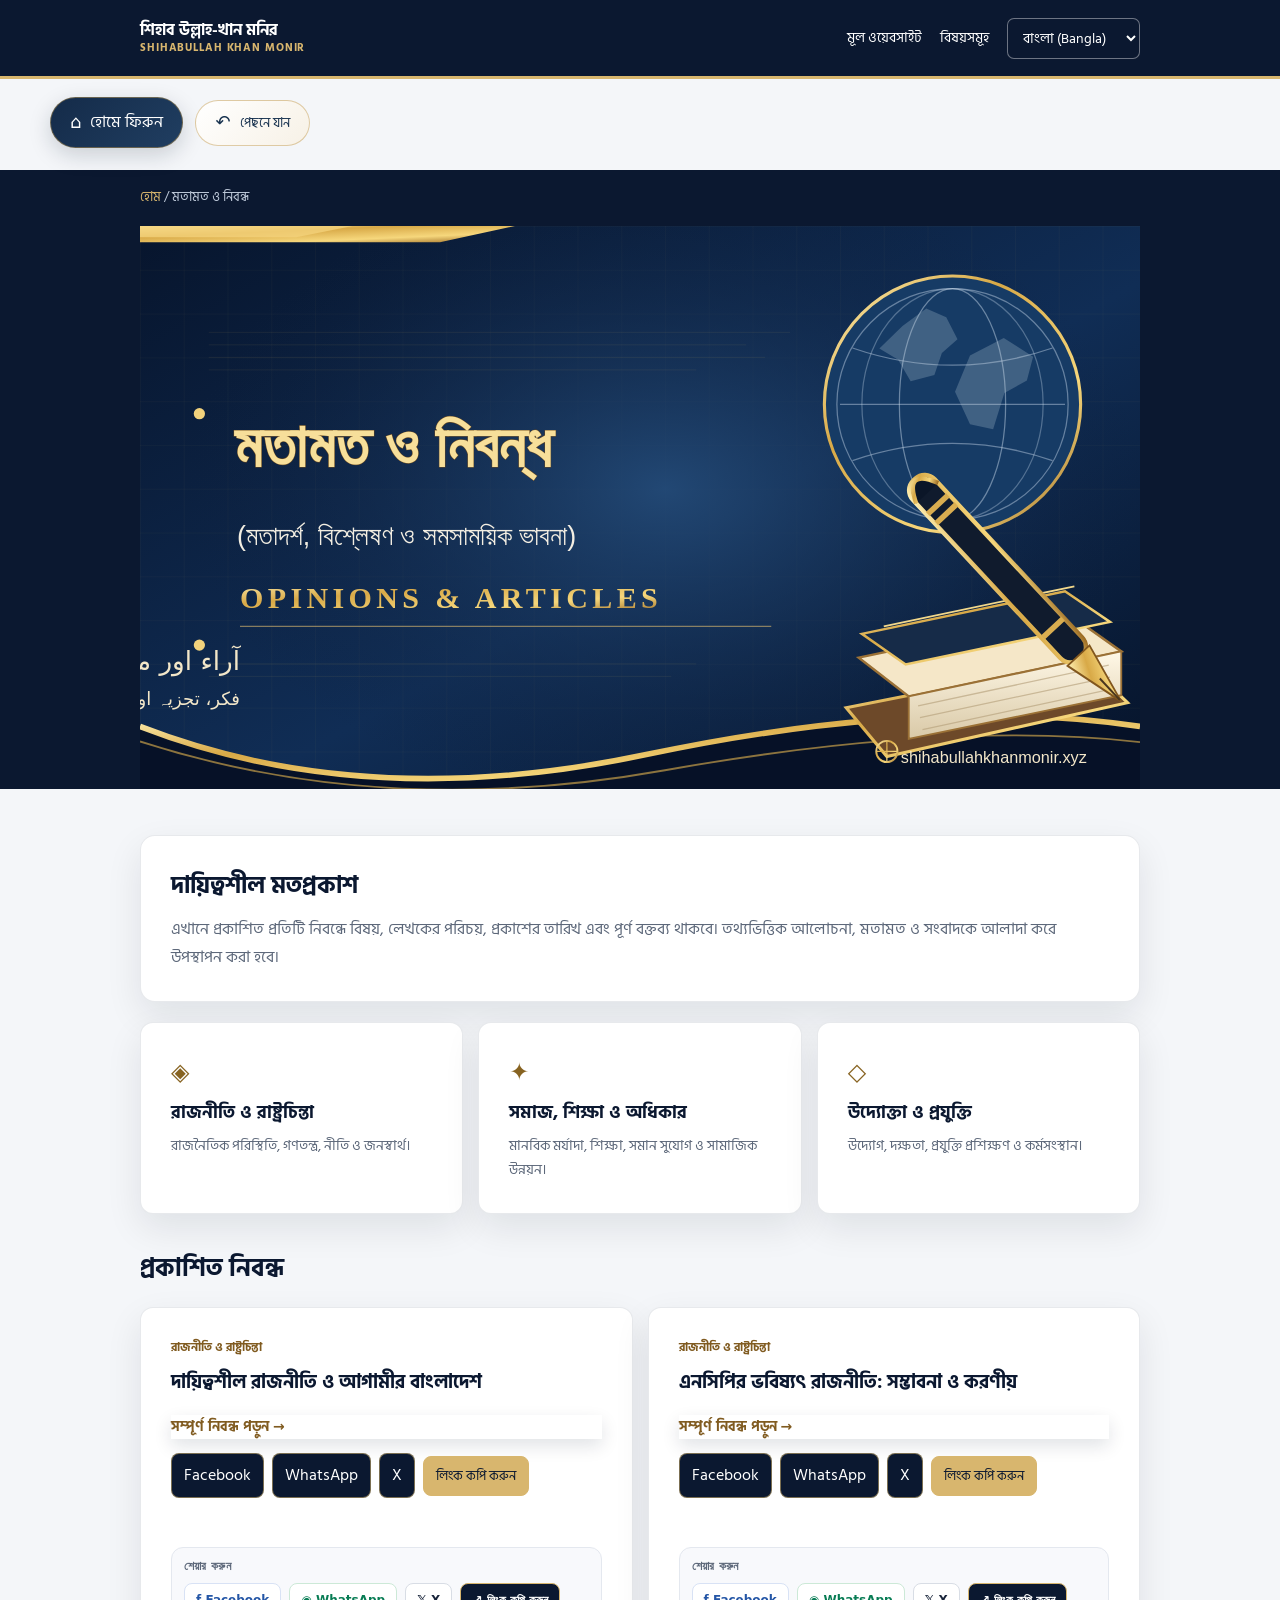
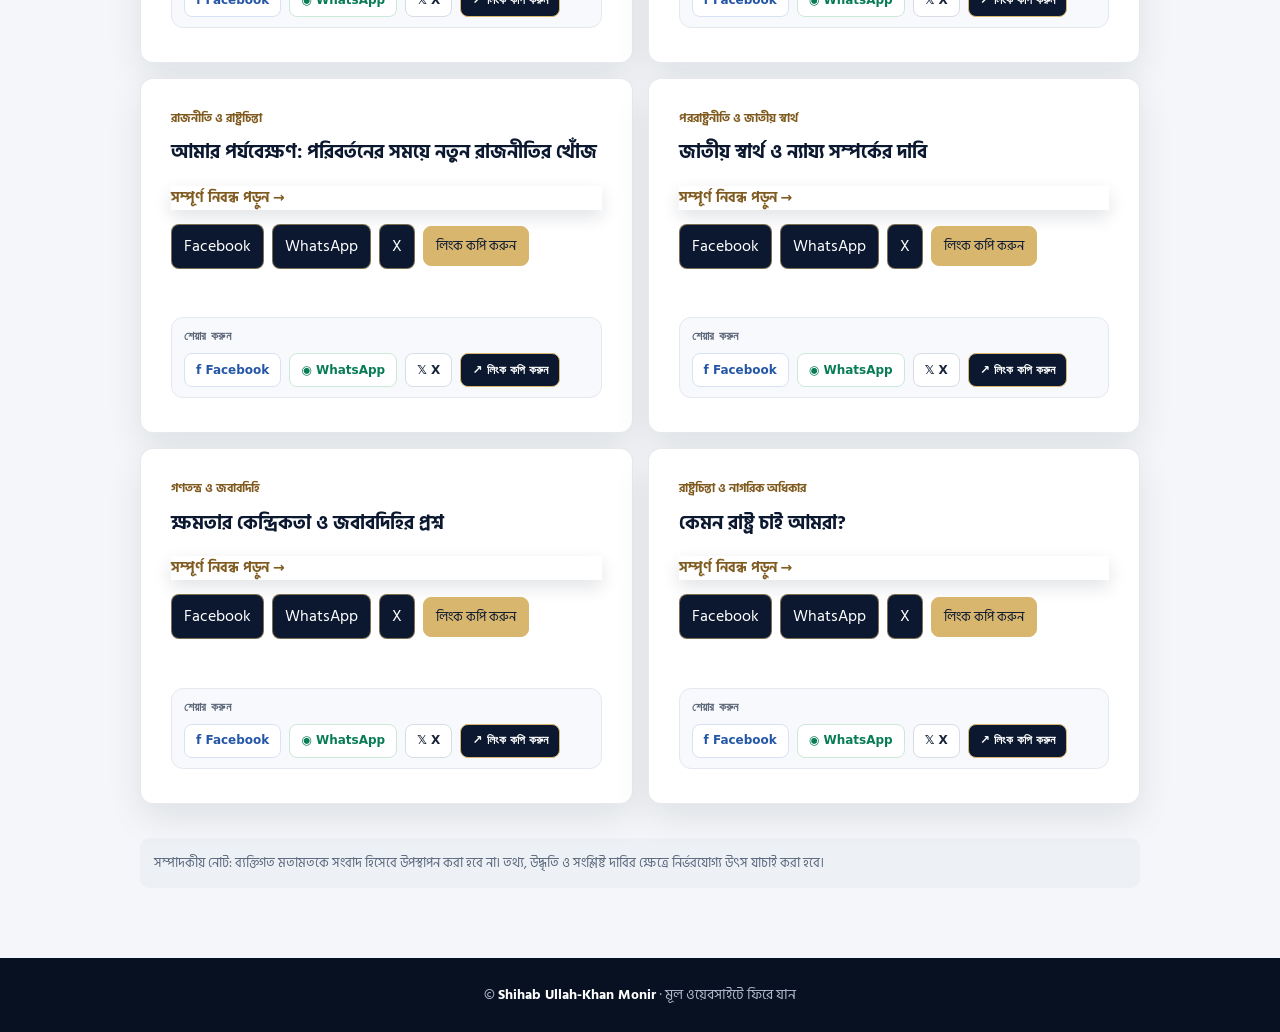
<file: blog/index.html>
<!doctype html>
<html lang="bn">
<head>
<script id="site-language-bootstrap">
(function(){try{var l=localStorage.getItem("site-language")||localStorage.getItem("siteLang")||"bn";if(["bn","en","ur","ar"].indexOf(l)<0)l="bn";document.documentElement.lang=l;document.documentElement.dir=(l==="ar"||l==="ur")?"rtl":"ltr";document.documentElement.setAttribute("data-site-lang",l);}catch(e){}})();
</script>
<meta charset="utf-8">
<meta name="viewport" content="width=device-width,initial-scale=1">
<meta name="description" content="শিহাব উল্লাহ-খান মনিরের রাজনৈতিক মতামত, সামাজিক বিশ্লেষণ, শিক্ষা, অধিকার, উদ্যোক্তা ও প্রযুক্তি বিষয়ে নিবন্ধ।">
<meta name="robots" content="index,follow,max-image-preview:large">
<meta name="author" content="Shihab Ullah-Khan Monir">
<link rel="canonical" href="https://shihabullahkhanmonir.xyz/blog/">
<meta property="og:type" content="website">
<meta property="og:locale" content="bn_BD">
<meta property="og:title" content="মতামত ও নিবন্ধ | Shihab Ullah-Khan Monir">
<meta name="twitter:title" content="মতামত ও নিবন্ধ | Shihab Ullah-Khan Monir">
<meta property="og:description" content="রাজনীতি, সমাজ, শিক্ষা ও উদ্যোক্তা-উন্নয়ন নিয়ে লেখা ও বিশ্লেষণ।">
<meta name="twitter:description" content="রাজনীতি, সমাজ, শিক্ষা ও উদ্যোক্তা-উন্নয়ন নিয়ে লেখা ও বিশ্লেষণ।">
<meta property="og:url" content="https://shihabullahkhanmonir.xyz/blog/">
<meta property="og:image" content="https://i.ibb.co.com/jk6SGzb1/1bab89fd2b944e85a7464611a137924f-1.webp">
<meta name="twitter:image" content="https://i.ibb.co.com/jk6SGzb1/1bab89fd2b944e85a7464611a137924f-1.webp">
<meta name="twitter:card" content="summary_large_image">
<meta name="theme-color" content="#0b1830">
<title>মতামত ও নিবন্ধ | Shihab Ullah-Khan Monir</title>
<script type="application/ld+json">
{"@context":"https://schema.org","@type":"CollectionPage","name":"মতামত ও নিবন্ধ","url":"https://shihabullahkhanmonir.xyz/blog/","description":"শিহাব উল্লাহ-খান মনিরের রাজনৈতিক মতামত, সামাজিক বিশ্লেষণ ও নিবন্ধ।","author":{"@type":"Person","name":"Shihab Ullah-Khan Monir","url":"https://shihabullahkhanmonir.xyz/"},"hasPart":[{"@type":"BlogPosting","headline":"দায়িত্বশীল রাজনীতি ও আগামীর বাংলাদেশ","url":"https://shihabullahkhanmonir.xyz/blog/responsible-politics-future-bangladesh/"},{"@type":"BlogPosting","headline":"এনসিপির ভবিষ্যৎ রাজনীতি: সম্ভাবনা ও করণীয়","url":"https://shihabullahkhanmonir.xyz/blog/ncp-future-politics/"},{"@type":"BlogPosting","headline":"আমার পর্যবেক্ষণ: পরিবর্তনের সময়ে নতুন রাজনীতির খোঁজ","url":"https://shihabullahkhanmonir.xyz/blog/new-politics-in-time-of-change/"},{"@type":"BlogPosting","headline":"জাতীয় স্বার্থ ও ন্যায্য সম্পর্কের দাবি","url":"https://shihabullahkhanmonir.xyz/blog/national-interest-fair-relations/"},{"@type":"BlogPosting","headline":"ক্ষমতার কেন্দ্রিকতা ও জবাবদিহির প্রশ্ন","url":"https://shihabullahkhanmonir.xyz/blog/concentration-of-power-accountability/"},{"@type":"BlogPosting","headline":"কেমন রাষ্ট্র চাই আমরা?","url":"https://shihabullahkhanmonir.xyz/blog/what-kind-of-state-we-want/"}]}
</script>
<style>
@import url('https://fonts.googleapis.com/css2?family=Hind+Siliguri:wght@400;500;600;700;800&family=Noto+Naskh+Arabic:wght@400;500;600;700&family=Noto+Nastaliq+Urdu:wght@400;500;600;700&display=swap');

:root{--navy:#0b1830;--navy2:#142b4a;--gold:#d8b66e;--ink:#18243a;--muted:#5d687a;--bg:#f4f6f9;--line:#e4e8ef}
*{box-sizing:border-box}body{margin:0;background:var(--bg);color:var(--ink);font:16px/1.85 system-ui,-apple-system,"Noto Sans Bengali","Hind Siliguri",sans-serif}a{color:inherit;text-decoration:none}.wrap{width:min(1000px,92%);margin:auto}
header{background:var(--navy);color:white;border-bottom:3px solid var(--gold)}.nav{min-height:76px;display:flex;align-items:center;justify-content:space-between;gap:15px}.brand{font-weight:800;line-height:1.35}.brand small{display:block;color:var(--gold);font-size:11px;letter-spacing:.08em}.navlinks{display:flex;align-items:center;gap:18px;font-size:14px}.navlinks a:hover{color:var(--gold)}button{cursor:pointer;background:transparent;color:white;border:1px solid #ffffff66;border-radius:7px;padding:7px 11px}
.hero{background:#0b1830;color:white;padding:0}.hero-banner{display:block;width:100%;height:auto;aspect-ratio:16/9;object-fit:cover}.sr-only{position:absolute;width:1px;height:1px;padding:0;margin:-1px;overflow:hidden;clip:rect(0,0,0,0);white-space:nowrap;border:0}.eyebrow{color:var(--gold);font-size:12px;font-weight:800;letter-spacing:.14em}.hero h1{font-size:clamp(34px,5vw,54px);line-height:1.2;margin:12px 0}.hero p{color:#d4deeb;max-width:700px;margin:0}.crumb{font-size:13px;color:#c1ccdc;margin-bottom:18px}.crumb a{color:var(--gold)}
main{padding:46px 0 70px}.intro{background:white;border:1px solid var(--line);border-radius:15px;padding:25px;margin-bottom:20px}.intro h2{color:var(--navy);margin:0 0 8px;font-size:24px}.intro p{color:var(--muted);margin:0}
.topics{display:grid;grid-template-columns:repeat(3,1fr);gap:15px;margin:20px 0 28px}.topic{background:white;border:1px solid var(--line);border-radius:13px;padding:20px}.topic .icon{color:#876321;font-size:24px}.topic h3{margin:5px 0;color:var(--navy);font-size:18px}.topic p{margin:0;color:var(--muted);font-size:14px}
.empty{background:white;border:1px dashed #bdc8d7;border-radius:15px;text-align:center;padding:38px 24px}.empty .mark{font-size:38px;color:#876321}.empty h2{color:var(--navy);margin:8px 0}.empty p{color:var(--muted);max-width:650px;margin:0 auto 18px}.btn{display:inline-block;background:var(--gold);color:#13213a;padding:10px 17px;border-radius:7px;font-weight:800}
.notice{font-size:13px;color:#59677d;background:#edf1f6;border-radius:9px;padding:14px;margin-top:20px}footer{background:#071121;color:#aeb9ca;text-align:center;padding:25px 0;font-size:14px}footer b{color:white}
@media(max-width:700px){.nav{padding:12px 0;align-items:flex-start;flex-direction:column}.navlinks{flex-wrap:wrap;gap:12px}.topics{grid-template-columns:1fr}.hero{padding:52px 0}.intro{padding:20px}}.rtl{direction:rtl;text-align:right;font-family:system-ui,"Noto Nastaliq Urdu","Noto Naskh Arabic",Tahoma,serif}.rtl .nav,.rtl .navlinks{direction:rtl}.rtl .article-card,.rtl .topic,.rtl .intro{text-align:right}.rtl .hero-banner{direction:ltr}

.articles{margin:34px 0}.section-title{font-size:25px;color:var(--navy);margin:0 0 17px}.article-grid{display:grid;grid-template-columns:repeat(2,minmax(0,1fr));gap:15px}.article-card{background:white;border:1px solid var(--line);border-radius:13px;padding:21px;display:flex;flex-direction:column;min-height:190px}.article-category{font-size:12px;color:#805b20;font-weight:800}.article-card h3{font-size:19px;line-height:1.55;color:var(--navy);margin:9px 0 18px}.read-more{margin-top:auto;color:#805b20;font-weight:800;font-size:14px}.article-card a:hover{text-decoration:underline}.empty{display:none}@media(max-width:700px){.article-grid{grid-template-columns:1fr}}
.lang{cursor:pointer;background:#0b1830;color:#fff;border:1px solid #ffffff66;border-radius:7px;padding:7px 11px;font:inherit}.lang option{background:#0b1830;color:#fff}
.page-backbar{width:min(1180px,calc(100% - 32px));margin:18px auto 22px;display:flex;align-items:center;gap:12px;flex-wrap:wrap;position:relative;z-index:2}.page-backbar a,.page-backbar button{appearance:none;border:1px solid rgba(190,150,75,.48);border-radius:999px;padding:11px 19px;display:inline-flex;align-items:center;gap:9px;text-decoration:none;font:600 14px/1.2 inherit;cursor:pointer;transition:transform .2s ease,box-shadow .2s ease}.page-back-home{color:#fff!important;background:linear-gradient(135deg,#142b49,#203e61);box-shadow:0 7px 22px rgba(9,25,45,.18)}.page-back-previous{color:#18324f!important;background:linear-gradient(135deg,#fff,#f7f1e6)}.page-backbar a:hover,.page-backbar button:hover{transform:translateY(-2px);box-shadow:0 10px 25px rgba(9,25,45,.2)}.page-backbar .back-icon{font-size:18px;line-height:1}@media(max-width:600px){.page-backbar{width:calc(100% - 24px);margin:13px auto 18px;gap:8px}.page-backbar a,.page-backbar button{padding:10px 14px;font-size:13px}}

/* Premium visual refinement — preserves all content, links and brand assets */
:root{--premium-shadow:0 14px 36px rgba(8,20,38,.09);--premium-shadow-hover:0 20px 44px rgba(8,20,38,.15);--premium-gold-soft:rgba(216,182,110,.22)}
html{scroll-padding-top:84px}
body{font-family:"Hind Siliguri","Noto Sans Bengali",system-ui,sans-serif;line-height:1.7;text-rendering:optimizeLegibility;-webkit-font-smoothing:antialiased}
:lang(bn),:lang(en){font-family:"Hind Siliguri","Noto Sans Bengali",system-ui,sans-serif}
:lang(ur){font-family:"Noto Nastaliq Urdu","Noto Naskh Arabic",Tahoma,serif;line-height:1.9}
:lang(ar){font-family:"Noto Naskh Arabic",Tahoma,serif;line-height:1.85}
h1,h2,h3{font-weight:800;text-wrap:pretty}
p{line-height:1.75}
button,.btn,.blogLink,.read-more,.read,.page-backbar a,.page-backbar button,.socialCard,.card,.panel,.topic,.article-card,.item,.event,.value,.blogTopic,.blogFeature,.galleryItem{transition:all .25s ease}
.btn,.blogLink,.read-more,.read{box-shadow:0 7px 18px rgba(11,24,48,.12)}
.btn:hover,.blogLink:hover,.read-more:hover,.read:hover{transform:translateY(-2px);box-shadow:0 12px 25px rgba(11,24,48,.18)}
.card:hover,.panel:hover,.topic:hover,.article-card:hover,.item:hover,.event:hover,.value:hover,.blogTopic:hover,.galleryItem:hover{border-color:rgba(216,182,110,.72);box-shadow:var(--premium-shadow-hover);transform:translateY(-2px)}
:where(a,button,select,input,textarea):focus-visible{outline:3px solid rgba(216,182,110,.9);outline-offset:3px}
.photo{border:2px solid var(--g, var(--gold,#d8b66e));box-shadow:0 0 0 5px rgba(216,182,110,.12),0 18px 52px rgba(0,0,0,.34),0 0 32px rgba(216,182,110,.2)}
.profilePhoto{filter:saturate(1.04) contrast(1.02)}
.heroGrid{padding-top:clamp(58px,7vw,92px);padding-bottom:clamp(58px,7vw,92px);gap:clamp(28px,4vw,52px)}
.latin{font-family:Georgia,"Times New Roman",serif;letter-spacing:.005em;line-height:1.3}
.panel,.card,.article-card,.topic,.intro,.article,.item,.galleryItem,.blogIntro{box-shadow:var(--premium-shadow);border-color:rgba(20,43,74,.1)}
.panel,.card,.article-card,.topic,.intro,.article,.blogIntro{padding:clamp(20px,2.5vw,30px)}
section{scroll-margin-top:82px}
.article-card img{aspect-ratio:16/9;object-fit:cover;height:auto;min-height:0}
.article-card{align-items:stretch}
.contactCard[href^="https://wa.me/"]{border-color:rgba(37,211,102,.28)}
.contactCard[href^="https://wa.me/"]:hover{border-color:#25d366;background:#f4fff8}
footer{line-height:1.7}
.rtl{font-family:"Noto Naskh Arabic","Noto Nastaliq Urdu",Tahoma,serif;line-height:1.9}
.rtl :lang(ar){font-family:"Noto Naskh Arabic",Tahoma,serif}
.rtl :lang(ur){font-family:"Noto Nastaliq Urdu","Noto Naskh Arabic",Tahoma,serif}
@media(max-width:700px){body{font-size:16px}.wrap{width:min(100% - 32px,1000px)}section{padding:clamp(42px,9vw,58px) 0}.head,.sectionHead{margin-bottom:26px}.panel,.card,.article-card,.topic,.intro,.article,.blogIntro{padding:20px}.article-card{grid-template-columns:minmax(0,1fr);gap:16px}.article-card img{width:100%;aspect-ratio:16/9;height:auto;max-height:none;object-fit:cover}.item{gap:11px}.btn,.blogLink,.read-more,.read{min-height:42px;display:inline-flex;align-items:center;justify-content:center}.heroGrid{padding-top:48px;padding-bottom:58px}.photo{width:min(270px,78vw)}}
@media(max-width:420px){.wrap{width:calc(100% - 28px)}.heroActions{align-items:stretch}.heroActions .btn{flex:1 1 100%;text-align:center}.facts{grid-template-columns:1fr}.contact{gap:12px}.socialCard{padding:13px;gap:11px}.item{padding:14px 13px}.number{flex-basis:32px;width:32px;height:32px}}
@media(prefers-reduced-motion:reduce){*,*::before,*::after{transition:none!important;scroll-behavior:auto!important}}


/* Premium visual refinement — preserves all content, links and brand assets */
:root{--premium-shadow:0 14px 36px rgba(8,20,38,.09);--premium-shadow-hover:0 20px 44px rgba(8,20,38,.15)}
html{scroll-padding-top:84px}body{font-family:"Hind Siliguri","Noto Sans Bengali",system-ui,sans-serif;line-height:1.7;text-rendering:optimizeLegibility;-webkit-font-smoothing:antialiased}
:lang(bn),:lang(en){font-family:"Hind Siliguri","Noto Sans Bengali",system-ui,sans-serif}:lang(ur){font-family:"Noto Nastaliq Urdu","Noto Naskh Arabic",Tahoma,serif;line-height:1.9}:lang(ar){font-family:"Noto Naskh Arabic",Tahoma,serif;line-height:1.85}
h1,h2,h3{font-weight:800;text-wrap:pretty}p{line-height:1.75}
button,.btn,.blogLink,.read-more,.read,.page-backbar a,.page-backbar button,.socialCard,.card,.panel,.topic,.article-card,.item,.event,.value,.blogTopic,.blogFeature,.galleryItem{transition:all .25s ease}
.btn,.blogLink,.read-more,.read{box-shadow:0 7px 18px rgba(11,24,48,.12)}.btn:hover,.blogLink:hover,.read-more:hover,.read:hover{transform:translateY(-2px);box-shadow:0 12px 25px rgba(11,24,48,.18)}
.card:hover,.panel:hover,.topic:hover,.article-card:hover,.item:hover,.event:hover,.value:hover,.blogTopic:hover,.galleryItem:hover{border-color:rgba(216,182,110,.72);box-shadow:var(--premium-shadow-hover);transform:translateY(-2px)}
:where(a,button,select,input,textarea):focus-visible{outline:3px solid rgba(216,182,110,.9);outline-offset:3px}
.photo{border:2px solid var(--g,var(--gold,#d8b66e));box-shadow:0 0 0 5px rgba(216,182,110,.12),0 18px 52px rgba(0,0,0,.34),0 0 32px rgba(216,182,110,.2)}.profilePhoto{filter:saturate(1.04) contrast(1.02)}
.heroGrid{padding-top:clamp(58px,7vw,92px);padding-bottom:clamp(58px,7vw,92px);gap:clamp(28px,4vw,52px)}.latin{font-family:Georgia,"Times New Roman",serif;letter-spacing:.005em;line-height:1.3}
.panel,.card,.article-card,.topic,.intro,.article,.item,.galleryItem,.blogIntro{box-shadow:var(--premium-shadow);border-color:rgba(20,43,74,.1)}.panel,.card,.article-card,.topic,.intro,.article,.blogIntro{padding:clamp(20px,2.5vw,30px)}
section{scroll-margin-top:82px}.article-card img{aspect-ratio:16/9;object-fit:cover;height:auto;min-height:0}.article-card{align-items:stretch}
.contactCard[href^="https://wa.me/"]{border-color:rgba(37,211,102,.28)}.contactCard[href^="https://wa.me/"]:hover{border-color:#25d366;background:#f4fff8}footer{line-height:1.7}
.rtl{font-family:"Noto Naskh Arabic","Noto Nastaliq Urdu",Tahoma,serif;line-height:1.9}.rtl :lang(ar){font-family:"Noto Naskh Arabic",Tahoma,serif}.rtl :lang(ur){font-family:"Noto Nastaliq Urdu","Noto Naskh Arabic",Tahoma,serif}
@media(max-width:700px){body{font-size:16px}.wrap{width:min(100% - 32px,1000px)}section{padding:clamp(42px,9vw,58px) 0}.head,.sectionHead{margin-bottom:26px}.panel,.card,.article-card,.topic,.intro,.article,.blogIntro{padding:20px}.article-card{grid-template-columns:minmax(0,1fr);gap:16px}.article-card img{width:100%;aspect-ratio:16/9;height:auto;max-height:none;object-fit:cover}.item{gap:11px}.btn,.blogLink,.read-more,.read{min-height:42px;display:inline-flex;align-items:center;justify-content:center}.heroGrid{padding-top:48px;padding-bottom:58px}.photo{width:min(270px,78vw)}}
@media(max-width:420px){.wrap{width:calc(100% - 28px)}.heroActions{align-items:stretch}.heroActions .btn{flex:1 1 100%;text-align:center}.facts{grid-template-columns:1fr}.contact{gap:12px}.socialCard{padding:13px;gap:11px}.item{padding:14px 13px}.number{flex-basis:32px;width:32px;height:32px}}
@media(prefers-reduced-motion:reduce){*,*::before,*::after{transition:none!important;scroll-behavior:auto!important}}


/* Social sharing controls — navy and gold site theme */
.share-tools{display:flex;flex-wrap:wrap;align-items:center;gap:8px;margin:14px 0 8px}
.share-tools a,.share-tools button{appearance:none;display:inline-flex;align-items:center;justify-content:center;gap:7px;min-height:36px;padding:8px 12px;border:1px solid rgba(216,182,110,.55);border-radius:8px;background:#0b1830;color:#fff;font:600 13px/1.2 inherit;text-decoration:none;cursor:pointer;transition:background .18s ease,border-color .18s ease,transform .18s ease}
.share-tools a:hover,.share-tools button:hover{background:#142b4a;border-color:#d8b66e;transform:translateY(-1px)}
.share-tools .share-copy{background:#d8b66e;color:#0b1830;border-color:#d8b66e}
.share-tools .share-native{background:#fff;color:#0b1830}
.share-tools .share-status{flex-basis:100%;min-height:1.4em;color:#087c54;font-size:12px;font-weight:700}
.galleryItem .share-tools{padding:0 14px 14px;margin:0}
.galleryItem .share-tools a,.galleryItem .share-tools button{font-size:12px;padding:7px 10px}
.rtl .share-tools{direction:rtl;justify-content:flex-start}
@media(max-width:560px){.share-tools{gap:6px}.share-tools a,.share-tools button{padding:8px 10px;font-size:12px}.galleryItem .share-tools{padding:0 10px 12px}}


.article-card>.share-tools{grid-column:1/-1;min-width:0}
</style>








<meta property="og:site_name" content="Shihab Ullah-Khan Monir">
<meta property="og:image:alt" content="Shihab Ullah-Khan Monir">
  <link rel="stylesheet" href="/assets/share.css">
</head>
<body>
<header><div class="wrap nav"><a class="brand" href="../">শিহাব উল্লাহ-খান মনির<small>SHIHABULLAH KHAN MONIR</small></a><nav class="navlinks"><a href="../" data-bn="মূল ওয়েবসাইট" data-ur="مرکزی ویب سائٹ" data-en="Home" data-ar="الرئيسية" data-ar="الرئيسية">মূল ওয়েবসাইট</a><a href="#topics" data-bn="বিষয়সমূহ" data-ur="موضوعات" data-en="Topics" data-ar="الموضوعات">বিষয়সমূহ</a><select id="lang" class="lang notranslate" aria-label="ভাষা নির্বাচন করুন" translate="no"><option value="bn" translate="no" class="notranslate">বাংলা (Bangla)</option><option value="en" translate="no" class="notranslate">English</option><option value="ur" translate="no" class="notranslate">اردو (Urdu)</option><option value="ar" translate="no" class="notranslate">العربية (Arabic)</option></select></nav></div></header><div class="page-backbar" aria-label="Page navigation"><a class="page-back-home" href="/"><span class="back-icon" aria-hidden="true">⌂</span><span data-bn="হোমে ফিরুন" data-en="Back to Home" data-ar="العودة إلى الصفحة الرئيسية" data-ar="العودة إلى الصفحة الرئيسية" data-ur="مرکزی صفحے پر واپس جائیں">হোমে ফিরুন</span></a><button class="page-back-previous" type="button" data-go-back><span class="back-icon" aria-hidden="true">↶</span><span data-bn="পেছনে যান" data-en="Go Back" data-ar="رجوع" data-ar="رجوع" data-ur="پیچھے جائیں">পেছনে যান</span></button></div>
<section class="hero"><div class="wrap"><div class="crumb" style="padding-top:16px"><a href="../" data-bn="হোম" data-ur="ہوم" data-en="Home" data-ar="الرئيسية" data-ar="الرئيسية">হোম</a> / <span data-bn="মতামত ও নিবন্ধ" data-ur="آراء اور مضامین" data-en="Articles & Opinions" data-ar="المقالات والآراء">মতামত ও নিবন্ধ</span></div><img class="hero-banner" src="../images/blog-editorial-banner.svg" alt="মতামত ও নিবন্ধ — মতাদর্শ, বিশ্লেষণ ও সমসাময়িক ভাবনা | OPINIONS & ARTICLES | shihabullahkhanmonir.xyz" width="1600" height="900" fetchpriority="high" decoding="async"><h1 class="sr-only">মতামত ও নিবন্ধ — OPINIONS &amp; ARTICLES</h1></div></section>
<main class="wrap"><section class="intro"><h2 data-bn="দায়িত্বশীল মতপ্রকাশ" data-ur="ذمہ دارانہ اظہارِ رائے" data-en="Responsible expression" data-ar="تعبير مسؤول">দায়িত্বশীল মতপ্রকাশ</h2><p data-bn="এখানে প্রকাশিত প্রতিটি নিবন্ধে বিষয়, লেখকের পরিচয়, প্রকাশের তারিখ এবং পূর্ণ বক্তব্য থাকবে। তথ্যভিত্তিক আলোচনা, মতামত ও সংবাদকে আলাদা করে উপস্থাপন করা হবে।" data-ur="یہاں شائع ہونے والے ہر مضمون میں موضوع، مصنف کا تعارف، اشاعت کی تاریخ اور مکمل متن شامل ہوگا۔ معلوماتی گفتگو، ذاتی رائے اور خبروں کو الگ الگ پیش کیا جائے گا۔" data-en="Each published article will include its topic, author, publication date and full text. Factual reporting, analysis and personal opinion will be clearly distinguished." data-ar="ستتضمن كل مقالة منشورة موضوعها واسم كاتبها وتاريخ نشرها ونصها الكامل. وسيتم التمييز بوضوح بين التقارير الواقعية والتحليل والرأي الشخصي.">এখানে প্রকাশিত প্রতিটি নিবন্ধে বিষয়, লেখকের পরিচয়, প্রকাশের তারিখ এবং পূর্ণ বক্তব্য থাকবে। তথ্যভিত্তিক আলোচনা, মতামত ও সংবাদকে আলাদা করে উপস্থাপন করা হবে।</p></section>
<section id="topics" class="topics" aria-label="নিবন্ধের বিষয়"><article class="topic"><div class="icon">◈</div><h3 data-bn="রাজনীতি ও রাষ্ট্রচিন্তা" data-ur="سیاست اور ریاستی فکر" data-en="Politics & Public Affairs" data-ar="السياسة والشؤون العامة">রাজনীতি ও রাষ্ট্রচিন্তা</h3><p data-bn="রাজনৈতিক পরিস্থিতি, গণতন্ত্র, নীতি ও জনস্বার্থ।" data-ur="سیاسی صورتحال، جمہوریت، پالیسی اور عوامی مفاد۔" data-en="Political developments, democracy, public policy and public interest." data-ar="التطورات السياسية والديمقراطية والسياسات العامة والمصلحة العامة." data-ar="التطورات السياسية والديمقراطية والسياسات العامة والمصلحة العامة.">রাজনৈতিক পরিস্থিতি, গণতন্ত্র, নীতি ও জনস্বার্থ।</p></article><article class="topic"><div class="icon">✦</div><h3 data-bn="সমাজ, শিক্ষা ও অধিকার" data-ur="معاشرہ، تعلیم اور حقوق" data-en="Society, Education & Rights" data-ar="المجتمع والتعليم والحقوق">সমাজ, শিক্ষা ও অধিকার</h3><p data-bn="মানবিক মর্যাদা, শিক্ষা, সমান সুযোগ ও সামাজিক উন্নয়ন।" data-ur="انسانی وقار، تعلیم، مساوی مواقع اور سماجی ترقی۔" data-en="Human dignity, education, equal opportunity and social development." data-ar="كرامة الإنسان والتعليم وتكافؤ الفرص والتنمية الاجتماعية." data-ar="كرامة الإنسان والتعليم وتكافؤ الفرص والتنمية الاجتماعية.">মানবিক মর্যাদা, শিক্ষা, সমান সুযোগ ও সামাজিক উন্নয়ন।</p></article><article class="topic"><div class="icon">◇</div><h3 data-bn="উদ্যোক্তা ও প্রযুক্তি" data-ur="کاروبار اور ٹیکنالوجی" data-en="Entrepreneurship & Technology" data-ar="ريادة الأعمال والتكنولوجيا">উদ্যোক্তা ও প্রযুক্তি</h3><p data-bn="উদ্যোগ, দক্ষতা, প্রযুক্তি প্রশিক্ষণ ও কর্মসংস্থান।" data-ur="اقدامات، مہارتیں، ٹیکنالوجی کی تربیت اور روزگار۔" data-en="Initiatives, skills, technology training and employment." data-ar="المبادرات والمهارات والتدريب التقني والتوظيف." data-ar="المبادرات والمهارات والتدريب التقني والتوظيف.">উদ্যোগ, দক্ষতা, প্রযুক্তি প্রশিক্ষণ ও কর্মসংস্থান।</p></article></section>
<section class="articles" aria-label="প্রকাশিত নিবন্ধ"><h2 class="section-title" data-bn="প্রকাশিত নিবন্ধ" data-ur="شائع شدہ مضامین" data-en="Published articles" data-ar="المقالات المنشورة">প্রকাশিত নিবন্ধ</h2><div class="article-grid"><article class="article-card"><div class="article-category" data-bn="রাজনীতি ও রাষ্ট্রচিন্তা" data-ur="سیاست اور ریاستی فکر" data-en="Politics & Public Affairs" data-ar="السياسة والشؤون العامة">রাজনীতি ও রাষ্ট্রচিন্তা</div><h3><a href="./responsible-politics-future-bangladesh/" data-bn="দায়িত্বশীল রাজনীতি ও আগামীর বাংলাদেশ" data-ur="ذمہ دار سیاست اور بنگلہ دیش کا مستقبل" data-en="Responsible Politics and the Bangladesh of Tomorrow" data-ar="سياسة مسؤولة وبنغلاديش الغد" data-ar="سياسة مسؤولة وبنغلاديش الغد">দায়িত্বশীল রাজনীতি ও আগামীর বাংলাদেশ</a></h3><a class="read-more" href="./responsible-politics-future-bangladesh/" data-bn="সম্পূর্ণ নিবন্ধ পড়ুন →" data-ur="مکمل مضمون پڑھیں ←" data-en="Read full article →" data-ar="اقرأ المقال كاملاً ←">সম্পূর্ণ নিবন্ধ পড়ুন →</a></article><article class="article-card"><div class="article-category" data-bn="রাজনীতি ও রাষ্ট্রচিন্তা" data-ur="سیاست اور ریاستی فکر" data-en="Politics & Public Affairs" data-ar="السياسة والشؤون العامة">রাজনীতি ও রাষ্ট্রচিন্তা</div><h3><a href="./ncp-future-politics/" data-bn="এনসিপির ভবিষ্যৎ রাজনীতি: সম্ভাবনা ও করণীয়" data-ur="این سی پی کی مستقبل کی سیاست: امکانات اور لائحۂ عمل" data-en="The NCP’s Political Future: Prospects and Priorities" data-ar="المستقبل السياسي لحزب المواطنين الوطني: الآفاق والأولويات">এনসিপির ভবিষ্যৎ রাজনীতি: সম্ভাবনা ও করণীয়</a></h3><a class="read-more" href="./ncp-future-politics/" data-bn="সম্পূর্ণ নিবন্ধ পড়ুন →" data-ur="مکمل مضمون پڑھیں ←" data-en="Read full article →" data-ar="اقرأ المقال كاملاً ←">সম্পূর্ণ নিবন্ধ পড়ুন →</a></article><article class="article-card"><div class="article-category" data-bn="রাজনীতি ও রাষ্ট্রচিন্তা" data-ur="سیاست اور ریاستی فکر" data-en="Politics & Public Affairs" data-ar="السياسة والشؤون العامة">রাজনীতি ও রাষ্ট্রচিন্তা</div><h3><a href="./new-politics-in-time-of-change/" data-bn="আমার পর্যবেক্ষণ: পরিবর্তনের সময়ে নতুন রাজনীতির খোঁজ" data-ur="میرا مشاہدہ: تبدیلی کے دور میں نئی سیاست کی تلاش" data-en="My Observations: Searching for a New Politics in a Time of Change" data-ar="ملاحظاتي: البحث عن سياسة جديدة في زمن التغيير">আমার পর্যবেক্ষণ: পরিবর্তনের সময়ে নতুন রাজনীতির খোঁজ</a></h3><a class="read-more" href="./new-politics-in-time-of-change/" data-bn="সম্পূর্ণ নিবন্ধ পড়ুন →" data-ur="مکمل مضمون پڑھیں ←" data-en="Read full article →" data-ar="اقرأ المقال كاملاً ←">সম্পূর্ণ নিবন্ধ পড়ুন →</a></article><article class="article-card"><div class="article-category" data-bn="পররাষ্ট্রনীতি ও জাতীয় স্বার্থ" data-ur="خارجہ پالیسی اور قومی مفاد" data-en="Foreign Policy & National Interest" data-ar="السياسة الخارجية والمصلحة الوطنية">পররাষ্ট্রনীতি ও জাতীয় স্বার্থ</div><h3><a href="./national-interest-fair-relations/" data-bn="জাতীয় স্বার্থ ও ন্যায্য সম্পর্কের দাবি" data-ur="قومی مفاد اور منصفانہ تعلقات کا مطالبہ" data-en="The Case for National Interest and Fair Relations" data-ar="الدفاع عن المصلحة الوطنية والعلاقات العادلة" data-ar="الدفاع عن المصلحة الوطنية والعلاقات العادلة">জাতীয় স্বার্থ ও ন্যায্য সম্পর্কের দাবি</a></h3><a class="read-more" href="./national-interest-fair-relations/" data-bn="সম্পূর্ণ নিবন্ধ পড়ুন →" data-ur="مکمل مضمون پڑھیں ←" data-en="Read full article →" data-ar="اقرأ المقال كاملاً ←">সম্পূর্ণ নিবন্ধ পড়ুন →</a></article><article class="article-card"><div class="article-category" data-bn="গণতন্ত্র ও জবাবদিহি" data-ur="جمہوریت اور جواب دہی" data-en="Democracy & Accountability" data-ar="الديمقراطية والمساءلة" data-ar="الديمقراطية والمساءلة">গণতন্ত্র ও জবাবদিহি</div><h3><a href="./concentration-of-power-accountability/" data-bn="ক্ষমতার কেন্দ্রিকতা ও জবাবদিহির প্রশ্ন" data-ur="اختیارات کا ارتکاز اور جواب دہی کا سوال" data-en="Concentration of Power and the Question of Accountability" data-ar="تركيز السلطة ومسألة المساءلة" data-ar="تركيز السلطة ومسألة المساءلة">ক্ষমতার কেন্দ্রিকতা ও জবাবদিহির প্রশ্ন</a></h3><a class="read-more" href="./concentration-of-power-accountability/" data-bn="সম্পূর্ণ নিবন্ধ পড়ুন →" data-ur="مکمل مضمون پڑھیں ←" data-en="Read full article →" data-ar="اقرأ المقال كاملاً ←">সম্পূর্ণ নিবন্ধ পড়ুন →</a></article><article class="article-card"><div class="article-category" data-bn="রাষ্ট্রচিন্তা ও নাগরিক অধিকার" data-ur="ریاستی فکر اور شہری حقوق" data-en="State Philosophy & Citizens’ Rights" data-ar="فلسفة الدولة وحقوق المواطنين" data-ar="فلسفة الدولة وحقوق المواطنين">রাষ্ট্রচিন্তা ও নাগরিক অধিকার</div><h3><a href="./what-kind-of-state-we-want/" data-bn="কেমন রাষ্ট্র চাই আমরা?" data-ur="ہم کیسی ریاست چاہتے ہیں؟" data-en="What Kind of State Do We Want?" data-ar="أيّ دولة نريد؟" data-ar="أيّ دولة نريد؟" data-ar="أيّ دولة نريد؟">কেমন রাষ্ট্র চাই আমরা?</a></h3><a class="read-more" href="./what-kind-of-state-we-want/" data-bn="সম্পূর্ণ নিবন্ধ পড়ুন →" data-ur="مکمل مضمون پڑھیں ←" data-en="Read full article →" data-ar="اقرأ المقال كاملاً ←">সম্পূর্ণ নিবন্ধ পড়ুন →</a></article></div></section>
<div class="notice" data-bn="সম্পাদকীয় নোট: ব্যক্তিগত মতামতকে সংবাদ হিসেবে উপস্থাপন করা হবে না। তথ্য, উদ্ধৃতি ও সংশ্লিষ্ট দাবির ক্ষেত্রে নির্ভরযোগ্য উৎস যাচাই করা হবে।" data-ur="ادارتی نوٹ: ذاتی آراء کو خبر کے طور پر پیش نہیں کیا جائے گا۔ حقائق، اقتباسات اور متعلقہ دعوؤں کے لیے قابلِ اعتماد ذرائع کی تصدیق کی جائے گی۔" data-en="Editorial note: Personal opinions will not be presented as news. Reliable sources will be checked for factual claims, quotations and supporting information." data-ar="ملاحظة تحريرية: لن تُعرض الآراء الشخصية على أنها أخبار. وسيتم التحقق من المصادر الموثوقة للادعاءات الواقعية والاقتباسات والمعلومات الداعمة.">সম্পাদকীয় নোট: ব্যক্তিগত মতামতকে সংবাদ হিসেবে উপস্থাপন করা হবে না। তথ্য, উদ্ধৃতি ও সংশ্লিষ্ট দাবির ক্ষেত্রে নির্ভরযোগ্য উৎস যাচাই করা হবে।</div></main>
<footer>© <b>Shihab Ullah-Khan Monir</b> · <a href="../" data-bn="মূল ওয়েবসাইটে ফিরে যান" data-ur="مرکزی ویب سائٹ پر واپس جائیں" data-en="Return to homepage" data-ar="العودة إلى الصفحة الرئيسية">মূল ওয়েবসাইটে ফিরে যান</a></footer>
<script>
(()=>{const button=document.getElementById("lang");let language="bn";function setLanguage(next){language=["bn","en","ur","ar"].includes(next)?next:"bn";document.documentElement.lang=language;document.documentElement.dir=(language==="ur"||language==="ar")?"rtl":"ltr";document.body.classList.toggle("rtl",language==="ur"||language==="ar");document.querySelectorAll("[data-bn]").forEach(el=>{el.textContent=(el.getAttribute("data-"+language)||el.getAttribute("data-bn"))});button.value=language;try{localStorage.setItem("site-language",language)}catch(e){}}button.addEventListener("change",()=>setLanguage(button.value));let saved="bn";try{saved=localStorage.getItem("site-language")||"bn"}catch(e){}setLanguage(saved);})();
</script>


<script id="reliable-go-back">
(function(){
  "use strict";
  var backButton=document.querySelector("[data-go-back]");
  if(!backButton)return;
  var homeUrl="https://shihabullahkhanmonir.xyz/";
  backButton.addEventListener("click",function(){
    var sameDomainReferrer=false;
    try{
      if(document.referrer){
        sameDomainReferrer=new URL(document.referrer).hostname===window.location.hostname;
      }
    }catch(error){}
    if(window.history.length>1&&sameDomainReferrer){
      var currentUrl=window.location.href;
      window.history.back();
      window.setTimeout(function(){
        if(window.location.href===currentUrl){window.location.replace(homeUrl);}
      },800);
    }else{
      window.location.assign(homeUrl);
    }
  });
})();
</script>

<script id="site-title-localization">(function(){var titles={"bn":"মতামত ও নিবন্ধ | Shihab Ullah-Khan Monir","en":"Opinions & Articles | Shihab Ullah-Khan Monir","ur":"الآراء والمقالات | شهاب الله خان منير","ar":"الآراء والمقالات | شهاب الله خان منير"};var s=document.querySelector("select#lang,select#language");function apply(){var l=(s&&s.value)||"bn";try{l=localStorage.getItem("site-language")||localStorage.getItem("siteLang")||l;}catch(e){}document.title=titles[l]||titles.bn;}apply();if(s)s.addEventListener("change",function(){document.title=titles[s.value]||titles.bn;});})();</script>
<script id="social-share-tools">

/* Share published articles, news and gallery media */
(function(){
  const labels=()=>({bn:{fb:"Facebook",wa:"WhatsApp",x:"X",copy:"লিংক কপি করুন",copied:"লিংক কপি হয়েছে",failed:"লিংক কপি করা যায়নি",native:"শেয়ার করুন"},en:{fb:"Facebook",wa:"WhatsApp",x:"X",copy:"Copy link",copied:"Link copied",failed:"Could not copy link",native:"Share"},ur:{fb:"Facebook",wa:"WhatsApp",x:"X",copy:"لنک کاپی کریں",copied:"لنک کاپی ہو گیا",failed:"لنک کاپی نہیں ہو سکا",native:"شیئر کریں"},ar:{fb:"Facebook",wa:"WhatsApp",x:"X",copy:"نسخ الرابط",copied:"تم نسخ الرابط",failed:"تعذر نسخ الرابط",native:"مشاركة"}}[document.documentElement.lang]||{fb:"Facebook",wa:"WhatsApp",x:"X",copy:"Copy link",copied:"Link copied",failed:"Could not copy link",native:"Share"});
  const absolute=value=>{try{return new URL(value,location.href).href}catch(e){return location.href}};
  const pageUrl=absolute(document.querySelector('link[rel="canonical"]')?.href||location.href);
  const pageTitle=document.querySelector('meta[property="og:title"]')?.content||document.title;
  function makeToolbar(title,url,kind){
    const u=absolute(url),label=title||pageTitle,t=labels();
    const box=document.createElement("div");box.className="share-tools";box.setAttribute("aria-label","Share this content");
    const link=(key,href)=>{const a=document.createElement("a");a.dataset.shareLabel=key;a.textContent=t[key];a.href=href;a.target="_blank";a.rel="noopener noreferrer";return a};
    const fb=link("fb","https://www.facebook.com/sharer/sharer.php?u="+encodeURIComponent(u));
    const wa=link("wa","https://api.whatsapp.com/send?text="+encodeURIComponent(label+" "+u));
    const x=link("x","https://twitter.com/intent/tweet?text="+encodeURIComponent(label)+"&url="+encodeURIComponent(u));
    const copy=document.createElement("button");copy.type="button";copy.className="share-copy";copy.dataset.shareLabel="copy";copy.textContent=t.copy;
    const status=document.createElement("span");status.className="share-status";status.setAttribute("role","status");status.setAttribute("aria-live","polite");
    copy.addEventListener("click",async()=>{
      let ok=false;try{if(navigator.clipboard&&window.isSecureContext){await navigator.clipboard.writeText(u);ok=true}}catch(e){}
      if(!ok){try{const field=document.createElement("textarea");field.value=u;field.setAttribute("readonly","");field.style.position="fixed";field.style.opacity="0";document.body.appendChild(field);field.select();ok=document.execCommand("copy");field.remove()}catch(e){}}
      status.textContent=ok?labels().copied:labels().failed;
    });
    box.append(fb,wa,x,copy);
    if(navigator.share){const native=document.createElement("button");native.type="button";native.className="share-native";native.dataset.shareLabel="native";native.textContent=t.native;native.addEventListener("click",async()=>{try{await navigator.share({title:label,text:label,url:u})}catch(e){}});box.append(native)}
    box.append(status);box.dataset.shareKind=kind||"page";return box;
  }
  document.querySelectorAll(".article-card").forEach(card=>{
    if(card.querySelector(".share-tools"))return;
    const target=card.querySelector('h2 a[href],h3 a[href],a[href]');if(!target)return;
    const title=card.querySelector("h2,h3")?.textContent?.trim()||target.textContent.trim()||pageTitle;
    card.append(makeToolbar(title,target.href,"article"));
  });
  document.querySelectorAll(".home-article-card").forEach(card=>{
    if(card.nextElementSibling?.classList.contains("share-tools"))return;
    const title=card.querySelector("strong")?.textContent?.trim()||card.textContent.trim()||pageTitle;
    card.insertAdjacentElement("afterend",makeToolbar(title,card.href,"article"));
  });
  document.querySelectorAll("article.article,.article").forEach(article=>{
    if(article.querySelector(".share-tools"))return;
    const heading=article.querySelector("h1");if(!heading)return;
    heading.insertAdjacentElement("afterend",makeToolbar(pageTitle,pageUrl,"article"));
  });
  document.querySelectorAll(".galleryItem").forEach(item=>{
    if(item.querySelector(".share-tools"))return;
    const img=item.querySelector("img"),video=item.querySelector("video");
    const mediaUrl=img?.currentSrc||img?.src||video?.currentSrc||video?.src||pageUrl;
    const caption=item.querySelector("figcaption")?.textContent?.trim()||img?.alt||video?.title||pageTitle;
    item.append(makeToolbar(caption,mediaUrl,"media"));
  });
  document.querySelectorAll("video").forEach(video=>{
    const parent=video.closest(".galleryItem,.media-card,.video-card")||video.parentElement;
    if(!parent||parent.querySelector(":scope > .share-tools"))return;
    const mediaUrl=video.currentSrc||video.src||video.querySelector("source")?.src||pageUrl;
    parent.append(makeToolbar(video.getAttribute("aria-label")||video.title||pageTitle,mediaUrl,"video"));
  });
  const refreshLabels=()=>document.querySelectorAll(".share-tools [data-share-label]").forEach(el=>{const key=el.dataset.shareLabel;el.textContent=labels()[key]||key});
  new MutationObserver(refreshLabels).observe(document.documentElement,{attributes:true,attributeFilter:["lang"]});
})();

</script>
  <script src="/assets/share.js" defer></script>
</body>
</html>
</file>
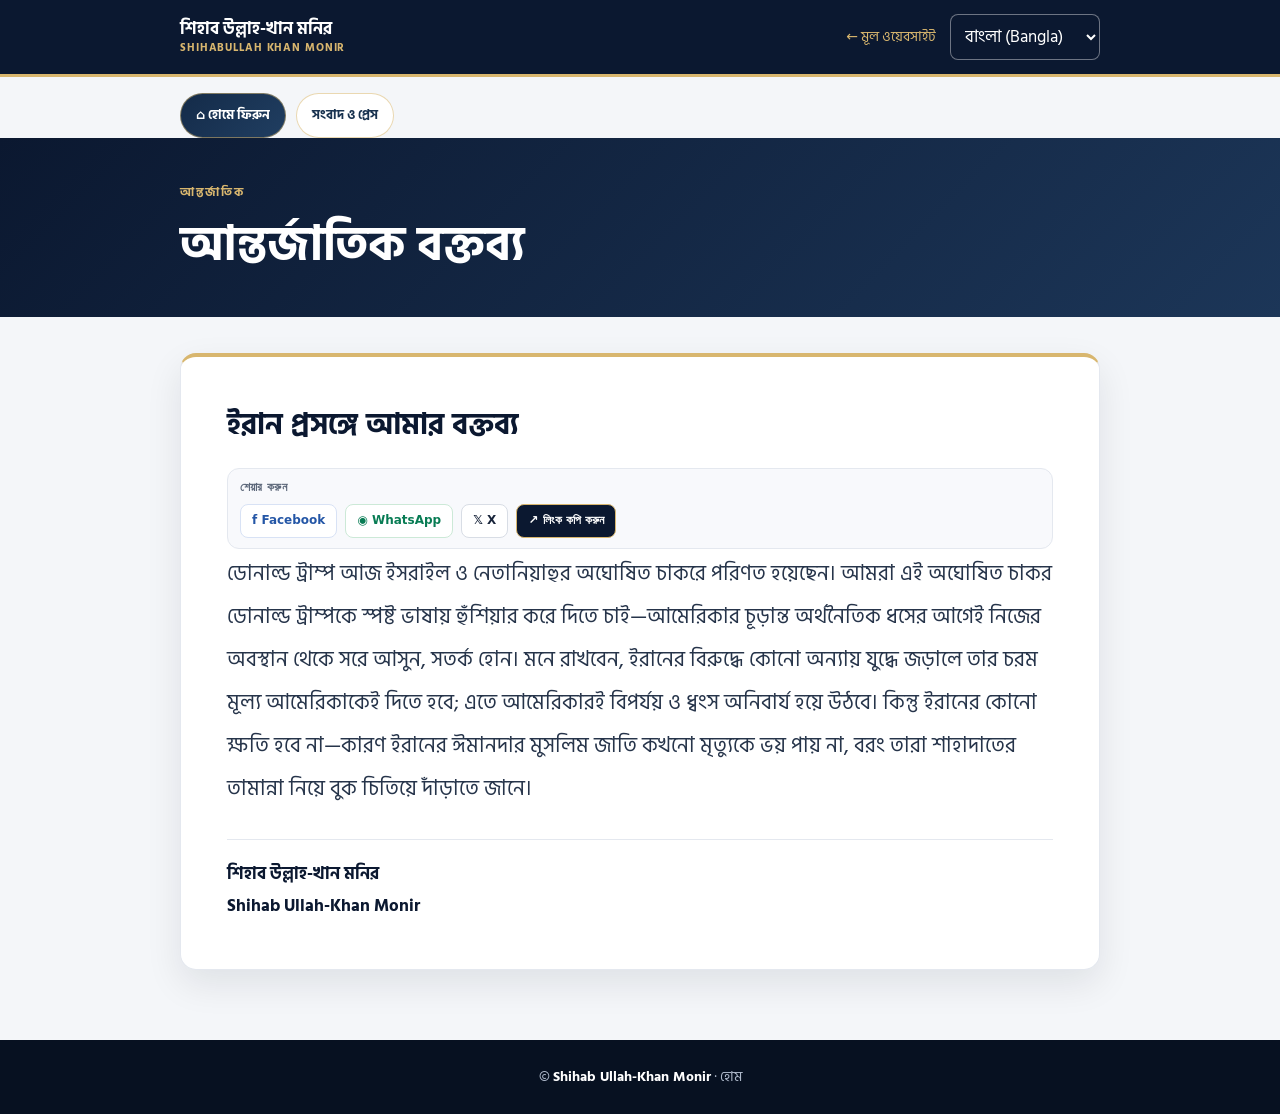
<file: international/index.html>
<!doctype html>
<html lang="bn">
<head>
<script id="site-language-bootstrap">
(function(){try{var l=localStorage.getItem("site-language")||localStorage.getItem("siteLang")||"bn";if(["bn","en","ur","ar"].indexOf(l)<0)l="bn";document.documentElement.lang=l;document.documentElement.dir=(l==="ar"||l==="ur")?"rtl":"ltr";document.documentElement.setAttribute("data-site-lang",l);}catch(e){}})();
</script>
<meta charset="utf-8">
<meta name="viewport" content="width=device-width,initial-scale=1">
<meta name="description" content="আন্তর্জাতিক পরিস্থিতি নিয়ে শিহাব উল্লাহ-খান মনিরের বক্তব্য।">
<meta name="author" content="Shihab Ullah-Khan Monir">
<meta name="robots" content="index,follow">
<link rel="canonical" href="https://shihabullahkhanmonir.xyz/international/">
<meta name="theme-color" content="#0b1830">
<meta property="og:type" content="article">
<meta property="og:title" content="আন্তর্জাতিক বক্তব্য | Shihab Ullah-Khan Monir">
<meta property="og:description" content="আন্তর্জাতিক পরিস্থিতি নিয়ে শিহাব উল্লাহ-খান মনিরের বক্তব্য।">
<meta property="og:url" content="https://shihabullahkhanmonir.xyz/international/">
<meta name="twitter:card" content="summary_large_image">
<title>আন্তর্জাতিক বক্তব্য | Shihab Ullah-Khan Monir</title>
<link rel="preconnect" href="https://fonts.googleapis.com">
<link rel="preconnect" href="https://fonts.gstatic.com" crossorigin>
<link rel="preload" as="style" href="https://fonts.googleapis.com/css2?family=Hind+Siliguri:wght@400;500;600;700;800&family=Noto+Naskh+Arabic:wght@400;500;600;700&family=Noto+Nastaliq+Urdu:wght@400;500;600;700&display=swap" onload="this.onload=null;this.rel='stylesheet'">
<noscript><link rel="stylesheet" href="https://fonts.googleapis.com/css2?family=Hind+Siliguri:wght@400;500;600;700;800&family=Noto+Naskh+Arabic:wght@400;500;600;700&family=Noto+Nastaliq+Urdu:wght@400;500;600;700&display=swap"></noscript>
<style>
:root{--navy:#0b1830;--navy2:#142b4a;--gold:#d8b66e;--ink:#18243a;--muted:#5d687a;--line:#e4e8ef;--bg:#f4f6f9}
*{box-sizing:border-box}
body{margin:0;background:var(--bg);color:var(--ink);font:17px/1.9 "Hind Siliguri","Noto Sans Bengali",system-ui,sans-serif}
a{color:inherit;text-decoration:none}
.wrap{width:min(920px,calc(100% - 32px));margin:auto}
header{background:var(--navy);color:#fff;border-bottom:3px solid var(--gold)}
.nav{min-height:74px;display:flex;align-items:center;justify-content:space-between;gap:16px}
.brand{font-weight:800;line-height:1.35}
.brand small{display:block;color:var(--gold);font-size:11px;letter-spacing:.08em}
.actions{display:flex;align-items:center;gap:14px}
.back{color:var(--gold);font-size:14px}
.lang{background:#0b1830;color:#fff;border:1px solid #ffffff66;border-radius:8px;padding:7px 10px;font:inherit}
.lang option{background:#0b1830;color:#fff}
.hero{background:linear-gradient(135deg,#0b1830,#1c3658);color:#fff;padding:44px 0 40px}
.eyebrow{color:var(--gold);font-size:12px;font-weight:800;letter-spacing:.14em;text-transform:uppercase}
h1{font-size:clamp(32px,5vw,48px);line-height:1.3;margin:10px 0 0}
main{padding:36px 0 70px}
.statement{background:#fff;border:1px solid var(--line);border-top:4px solid var(--gold);border-radius:16px;padding:clamp(22px,5vw,46px);box-shadow:0 14px 36px rgba(8,20,38,.09)}
.statement h2{font-size:clamp(22px,3.4vw,30px);line-height:1.5;color:var(--navy);margin:0 0 20px}
.statement blockquote{margin:0;padding:0;border:0;color:#26344a;font-size:clamp(18px,2.2vw,21px);line-height:2.05;white-space:normal}
.signature{margin-top:28px;padding-top:18px;border-top:1px solid var(--line);font-weight:700;color:var(--navy)}
footer{background:#071121;color:#aeb9ca;text-align:center;padding:24px 0;font-size:14px}
footer b{color:#fff}
.page-backbar{display:flex;gap:10px;flex-wrap:wrap;margin:16px auto 0}
.page-backbar a{display:inline-flex;align-items:center;border:1px solid #d8b66e88;border-radius:999px;padding:9px 15px;background:#fff;color:#18324f;font-size:13px;font-weight:700}
.page-backbar a:first-child{background:linear-gradient(135deg,#142b49,#203e61);color:#fff}
.rtl{direction:rtl;text-align:right;font-family:"Noto Naskh Arabic","Noto Nastaliq Urdu",Tahoma,serif}
.rtl .nav,.rtl .actions,.rtl .page-backbar{direction:rtl}
:lang(ur){font-family:"Noto Nastaliq Urdu","Noto Naskh Arabic",Tahoma,serif;line-height:2}
:lang(ar){font-family:"Noto Naskh Arabic",Tahoma,serif;line-height:1.9}
@media(max-width:600px){.nav{padding:12px 0;align-items:flex-start;flex-direction:column}.actions{width:100%;justify-content:space-between}.hero{padding:34px 0}.statement{padding:22px 19px}.statement blockquote{line-height:2}}
@media(prefers-reduced-motion:reduce){*{scroll-behavior:auto!important;transition:none!important}}

/* Social sharing controls — navy and gold site theme */
.share-tools{display:flex;flex-wrap:wrap;align-items:center;gap:8px;margin:14px 0 8px}
.share-tools a,.share-tools button{appearance:none;display:inline-flex;align-items:center;justify-content:center;gap:7px;min-height:36px;padding:8px 12px;border:1px solid rgba(216,182,110,.55);border-radius:8px;background:#0b1830;color:#fff;font:600 13px/1.2 inherit;text-decoration:none;cursor:pointer;transition:background .18s ease,border-color .18s ease,transform .18s ease}
.share-tools a:hover,.share-tools button:hover{background:#142b4a;border-color:#d8b66e;transform:translateY(-1px)}
.share-tools .share-copy{background:#d8b66e;color:#0b1830;border-color:#d8b66e}
.share-tools .share-native{background:#fff;color:#0b1830}
.share-tools .share-status{flex-basis:100%;min-height:1.4em;color:#087c54;font-size:12px;font-weight:700}
.rtl .share-tools{direction:rtl;justify-content:flex-start}
@media(max-width:560px){.share-tools{gap:6px}.share-tools a,.share-tools button{padding:8px 10px;font-size:12px}}

</style>
<meta property="og:image" content="https://i.ibb.co.com/jk6SGzb1/1bab89fd2b944e85a7464611a137924f-1.webp">
<meta property="og:image:alt" content="Shihab Ullah-Khan Monir">
<meta property="og:site_name" content="Shihab Ullah-Khan Monir">

<meta name="twitter:title" content="আন্তর্জাতিক বক্তব্য | Shihab Ullah-Khan Monir">
<meta name="twitter:description" content="আন্তর্জাতিক পরিস্থিতি নিয়ে শিহাব উল্লাহ-খান মনিরের বক্তব্য।">
<meta name="twitter:image" content="https://i.ibb.co.com/jk6SGzb1/1bab89fd2b944e85a7464611a137924f-1.webp">
  <link rel="stylesheet" href="/assets/share.css">
</head>
<body>
<header>
  <div class="wrap nav">
    <a class="brand" href="/"><span data-bn="শিহাব উল্লাহ-খান মনির" data-en="Shihab Ullah-Khan Monir" data-ur="شہاب اللہ خان منیر" data-ar="شهاب الله خان منير">শিহাব উল্লাহ-খান মনির</span><small>SHIHABULLAH KHAN MONIR</small></a>
    <div class="actions">
      <a class="back" href="/" data-bn="← মূল ওয়েবসাইট" data-en="← Main website" data-ur="← مرکزی ویب سائٹ" data-ar="← الموقع الرئيسي">← মূল ওয়েবসাইট</a>
      <select class="lang notranslate" id="language" aria-label="Select language" translate="no">
        <option value="bn" translate="no">বাংলা (Bangla)</option><option value="en" translate="no">English</option><option value="ur" translate="no">اردو (Urdu)</option><option value="ar" translate="no">العربية (Arabic)</option>
      </select>
    </div>
  </div>
</header>
<div class="wrap page-backbar"><a href="/" data-bn="⌂ হোমে ফিরুন" data-en="⌂ Back to Home" data-ur="⌂ مرکزی صفحے پر واپس جائیں" data-ar="⌂ العودة إلى الصفحة الرئيسية">⌂ হোমে ফিরুন</a><a href="/news-and-press/" data-bn="সংবাদ ও প্রেস" data-en="News & Press" data-ur="خبریں اور پریس" data-ar="الأخبار والبيانات الصحفية">সংবাদ ও প্রেস</a></div>
<section class="hero">
  <div class="wrap">
    <div class="eyebrow" data-bn="আন্তর্জাতিক" data-en="INTERNATIONAL" data-ur="بین الاقوامی" data-ar="دولي">আন্তর্জাতিক</div>
    <h1 data-bn="আন্তর্জাতিক বক্তব্য" data-en="International Statement" data-ur="بین الاقوامی بیان" data-ar="تصريح دولي">আন্তর্জাতিক বক্তব্য</h1>
  </div>
</section>
<main class="wrap">
  <article class="statement">
    <h2 data-bn="ইরান প্রসঙ্গে আমার বক্তব্য" data-en="My Statement on Iran" data-ur="ایران کے حوالے سے میرا بیان" data-ar="تصريحي بشأن إيران">ইরান প্রসঙ্গে আমার বক্তব্য</h2>
    <blockquote lang="bn">ডোনাল্ড ট্রাম্প আজ ইসরাইল ও নেতানিয়াহুর অঘোষিত চাকরে পরিণত হয়েছেন। আমরা এই অঘোষিত চাকর ডোনাল্ড ট্রাম্পকে স্পষ্ট ভাষায় হুঁশিয়ার করে দিতে চাই—আমেরিকার চূড়ান্ত অর্থনৈতিক ধসের আগেই নিজের অবস্থান থেকে সরে আসুন, সতর্ক হোন। মনে রাখবেন, ইরানের বিরুদ্ধে কোনো অন্যায় যুদ্ধে জড়ালে তার চরম মূল্য আমেরিকাকেই দিতে হবে; এতে আমেরিকারই বিপর্যয় ও ধ্বংস অনিবার্য হয়ে উঠবে। কিন্তু ইরানের কোনো ক্ষতি হবে না—কারণ ইরানের ঈমানদার মুসলিম জাতি কখনো মৃত্যুকে ভয় পায় না, বরং তারা শাহাদাতের তামান্না নিয়ে বুক চিতিয়ে দাঁড়াতে জানে।</blockquote>
    <div class="signature">শিহাব উল্লাহ-খান মনির<br>Shihab Ullah-Khan Monir</div>
  </article>
</main>
<footer><div class="wrap">© <b>Shihab Ullah-Khan Monir</b> · <a href="/" data-bn="হোম" data-en="Home" data-ur="ہوم" data-ar="الرئيسية">হোম</a></div></footer>
<script>
(function(){
  var selector=document.getElementById("language");
  var supported=["bn","en","ur","ar"];
  function applyLanguage(language){
    var value=supported.indexOf(language)>=0?language:"bn";
    document.documentElement.lang=value;
    document.documentElement.dir=(value==="ur"||value==="ar")?"rtl":"ltr";
    document.body.classList.toggle("rtl",value==="ur"||value==="ar");
    document.querySelectorAll("[data-bn]").forEach(function(element){
      var translated=element.getAttribute("data-"+value);
      if(translated!==null)element.textContent=translated;
    });
    selector.value=value;
    var titles={bn:"আন্তর্জাতিক বক্তব্য | Shihab Ullah-Khan Monir",en:"International Statement | Shihab Ullah-Khan Monir",ur:"بین الاقوامی بیان | شہاب اللہ خان منیر",ar:"تصريح دولي | شهاب الله خان منير"};
    document.title=titles[value];
    try{localStorage.setItem("site-language",value)}catch(error){}
  }
  var initial="bn";
  try{initial=localStorage.getItem("site-language")||localStorage.getItem("siteLang")||"bn"}catch(error){}
  applyLanguage(initial);
  selector.addEventListener("change",function(){applyLanguage(selector.value)});
})();
</script>
<script id="social-share-tools">

/* Share published articles, news and gallery media */
(function(){
  const labels=()=>({bn:{fb:"Facebook",wa:"WhatsApp",x:"X",copy:"লিংক কপি করুন",copied:"লিংক কপি হয়েছে",failed:"লিংক কপি করা যায়নি",native:"শেয়ার করুন"},en:{fb:"Facebook",wa:"WhatsApp",x:"X",copy:"Copy link",copied:"Link copied",failed:"Could not copy link",native:"Share"},ur:{fb:"Facebook",wa:"WhatsApp",x:"X",copy:"لنک کاپی کریں",copied:"لنک کاپی ہو گیا",failed:"لنک کاپی نہیں ہو سکا",native:"شیئر کریں"},ar:{fb:"Facebook",wa:"WhatsApp",x:"X",copy:"نسخ الرابط",copied:"تم نسخ الرابط",failed:"تعذر نسخ الرابط",native:"مشاركة"}}[document.documentElement.lang]||{fb:"Facebook",wa:"WhatsApp",x:"X",copy:"Copy link",copied:"Link copied",failed:"Could not copy link",native:"Share"});
  const absolute=value=>{try{return new URL(value,location.href).href}catch(e){return location.href}};
  const pageUrl=absolute(document.querySelector('link[rel="canonical"]')?.href||location.href);
  const pageTitle=document.querySelector('meta[property="og:title"]')?.content||document.title;
  function makeToolbar(title,url,kind){
    const u=absolute(url),label=title||pageTitle,t=labels();
    const box=document.createElement("div");box.className="share-tools";box.setAttribute("aria-label","Share this content");
    const link=(key,href)=>{const a=document.createElement("a");a.dataset.shareLabel=key;a.textContent=t[key];a.href=href;a.target="_blank";a.rel="noopener noreferrer";return a};
    const fb=link("fb","https://www.facebook.com/sharer/sharer.php?u="+encodeURIComponent(u));
    const wa=link("wa","https://api.whatsapp.com/send?text="+encodeURIComponent(label+" "+u));
    const x=link("x","https://twitter.com/intent/tweet?text="+encodeURIComponent(label)+"&url="+encodeURIComponent(u));
    const copy=document.createElement("button");copy.type="button";copy.className="share-copy";copy.dataset.shareLabel="copy";copy.textContent=t.copy;
    const status=document.createElement("span");status.className="share-status";status.setAttribute("role","status");status.setAttribute("aria-live","polite");
    copy.addEventListener("click",async()=>{
      let ok=false;try{if(navigator.clipboard&&window.isSecureContext){await navigator.clipboard.writeText(u);ok=true}}catch(e){}
      if(!ok){try{const field=document.createElement("textarea");field.value=u;field.setAttribute("readonly","");field.style.position="fixed";field.style.opacity="0";document.body.appendChild(field);field.select();ok=document.execCommand("copy");field.remove()}catch(e){}}
      status.textContent=ok?labels().copied:labels().failed;
    });
    box.append(fb,wa,x,copy);
    if(navigator.share){const native=document.createElement("button");native.type="button";native.className="share-native";native.dataset.shareLabel="native";native.textContent=t.native;native.addEventListener("click",async()=>{try{await navigator.share({title:label,text:label,url:u})}catch(e){}});box.append(native)}
    box.append(status);box.dataset.shareKind=kind||"page";return box;
  }
  document.querySelectorAll(".article-card").forEach(card=>{
    if(card.querySelector(".share-tools"))return;
    const target=card.querySelector('h2 a[href],h3 a[href],a[href]');if(!target)return;
    const title=card.querySelector("h2,h3")?.textContent?.trim()||target.textContent.trim()||pageTitle;
    card.append(makeToolbar(title,target.href,"article"));
  });
  document.querySelectorAll(".home-article-card").forEach(card=>{
    if(card.nextElementSibling?.classList.contains("share-tools"))return;
    const title=card.querySelector("strong")?.textContent?.trim()||card.textContent.trim()||pageTitle;
    card.insertAdjacentElement("afterend",makeToolbar(title,card.href,"article"));
  });
  document.querySelectorAll("article.article,.article").forEach(article=>{
    if(article.querySelector(".share-tools"))return;
    const heading=article.querySelector("h1");if(!heading)return;
    heading.insertAdjacentElement("afterend",makeToolbar(pageTitle,pageUrl,"article"));
  });
  document.querySelectorAll(".galleryItem").forEach(item=>{
    if(item.querySelector(".share-tools"))return;
    const img=item.querySelector("img"),video=item.querySelector("video");
    const mediaUrl=img?.currentSrc||img?.src||video?.currentSrc||video?.src||pageUrl;
    const caption=item.querySelector("figcaption")?.textContent?.trim()||img?.alt||video?.title||pageTitle;
    item.append(makeToolbar(caption,mediaUrl,"media"));
  });
  document.querySelectorAll("video").forEach(video=>{
    const parent=video.closest(".galleryItem,.media-card,.video-card")||video.parentElement;
    if(!parent||parent.querySelector(":scope > .share-tools"))return;
    const mediaUrl=video.currentSrc||video.src||video.querySelector("source")?.src||pageUrl;
    parent.append(makeToolbar(video.getAttribute("aria-label")||video.title||pageTitle,mediaUrl,"video"));
  });
  const refreshLabels=()=>document.querySelectorAll(".share-tools [data-share-label]").forEach(el=>{const key=el.dataset.shareLabel;el.textContent=labels()[key]||key});
  new MutationObserver(refreshLabels).observe(document.documentElement,{attributes:true,attributeFilter:["lang"]});
})();

</script>
  <script src="/assets/share.js" defer></script>
</body>
</html>
</file>
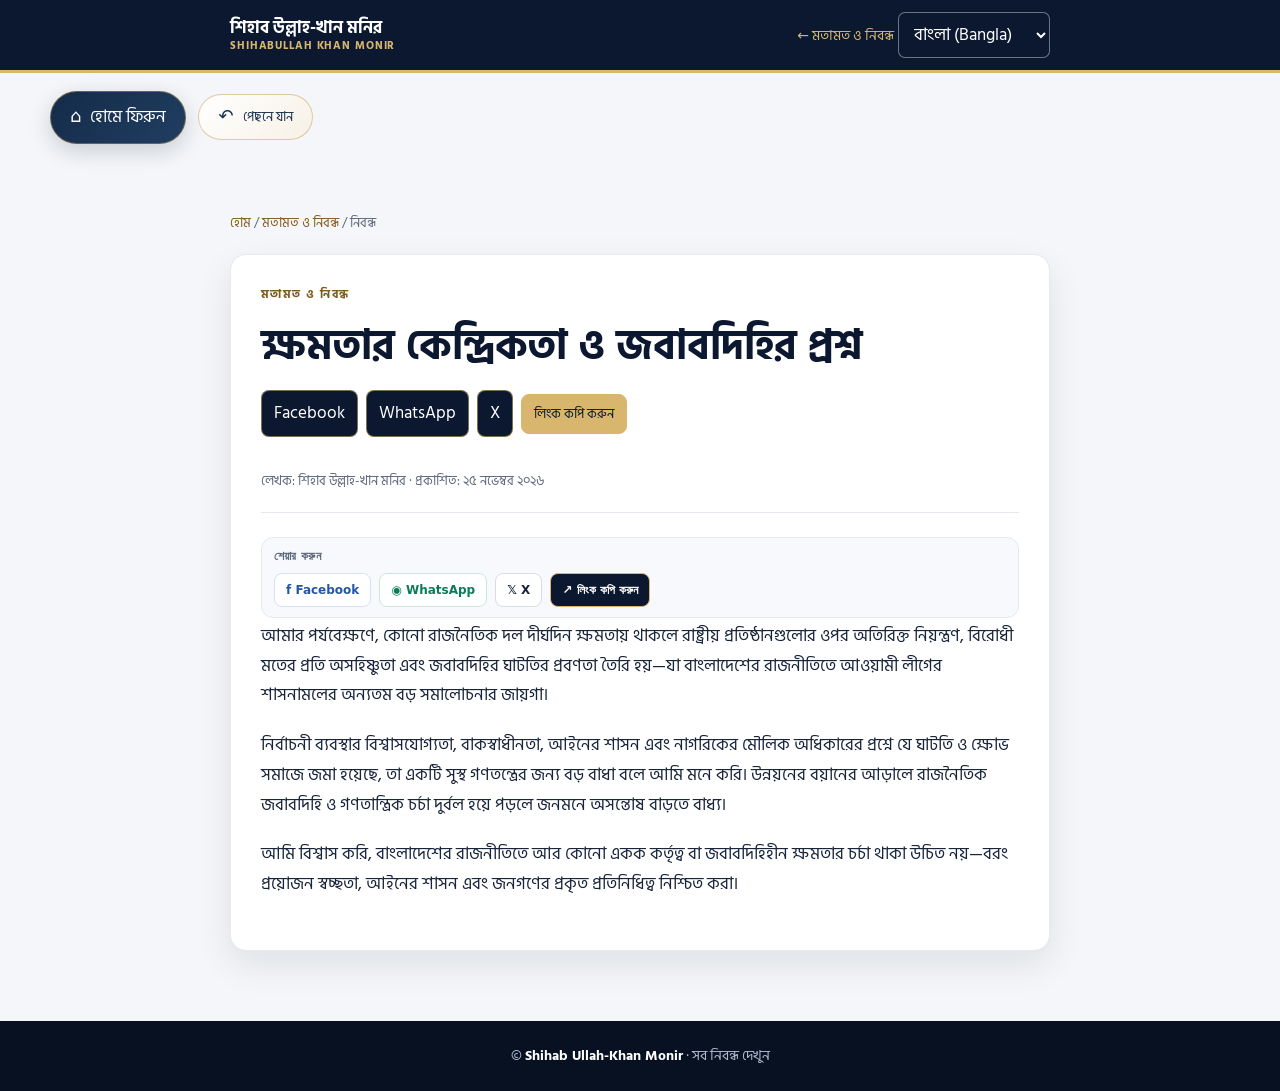
<file: blog/concentration-of-power-accountability/index.html>
<!doctype html>
<html lang="bn"><head>
<script id="site-language-bootstrap">
(function(){try{var l=localStorage.getItem("site-language")||localStorage.getItem("siteLang")||"bn";if(["bn","en","ur","ar"].indexOf(l)<0)l="bn";document.documentElement.lang=l;document.documentElement.dir=(l==="ar"||l==="ur")?"rtl":"ltr";document.documentElement.setAttribute("data-site-lang",l);}catch(e){}})();
</script><meta charset="utf-8"><meta name="viewport" content="width=device-width,initial-scale=1">
<title>ক্ষমতার কেন্দ্রিকতা ও জবাবদিহির প্রশ্ন | Shihab Ullah-Khan Monir</title><meta name="description" content="আমার পর্যবেক্ষণে, কোনো রাজনৈতিক দল দীর্ঘদিন ক্ষমতায় থাকলে রাষ্ট্রীয় প্রতিষ্ঠানগুলোর ওপর অতিরিক্ত নিয়ন্ত্রণ, বিরোধী মতের প্রতি অসহিষ্ণুতা এবং জবাবদিহির"><meta name="author" content="Shihab Ullah-Khan Monir"><meta name="robots" content="index,follow">
<link rel="canonical" href="https://shihabullahkhanmonir.xyz/blog/concentration-of-power-accountability/"><meta name="theme-color" content="#0b1830"><meta property="og:type" content="article">
<meta property="og:locale" content="bn_BD"><meta property="og:title" content="ক্ষমতার কেন্দ্রিকতা ও জবাবদিহির প্রশ্ন">
<meta name="twitter:title" content="ক্ষমতার কেন্দ্রিকতা ও জবাবদিহির প্রশ্ন"><meta property="og:description" content="আমার পর্যবেক্ষণে, কোনো রাজনৈতিক দল দীর্ঘদিন ক্ষমতায় থাকলে রাষ্ট্রীয় প্রতিষ্ঠানগুলোর ওপর অতিরিক্ত নিয়ন্ত্রণ, বিরোধী মতের প্রতি অসহিষ্ণুতা এবং জবাবদিহির">
<meta name="twitter:description" content="আমার পর্যবেক্ষণে, কোনো রাজনৈতিক দল দীর্ঘদিন ক্ষমতায় থাকলে রাষ্ট্রীয় প্রতিষ্ঠানগুলোর ওপর অতিরিক্ত নিয়ন্ত্রণ, বিরোধী মতের প্রতি অসহিষ্ণুতা এবং জবাবদিহির"><meta property="og:url" content="https://shihabullahkhanmonir.xyz/blog/concentration-of-power-accountability/">
<script type="application/ld+json">{"@context":"https://schema.org","@type":"BlogPosting","headline":"ক্ষমতার কেন্দ্রিকতা ও জবাবদিহির প্রশ্ন","description":"আমার পর্যবেক্ষণে, কোনো রাজনৈতিক দল দীর্ঘদিন ক্ষমতায় থাকলে রাষ্ট্রীয় প্রতিষ্ঠানগুলোর ওপর অতিরিক্ত নিয়ন্ত্রণ, বিরোধী মতের প্রতি অসহিষ্ণুতা এবং জবাবদিহির","datePublished":"2026-11-25","dateModified":"2026-11-25","author":{"@type":"Person","name":"Shihab Ullah-Khan Monir","url":"https://shihabullahkhanmonir.xyz/"},"publisher":{"@type":"Person","name":"Shihab Ullah-Khan Monir"},"mainEntityOfPage":"https://shihabullahkhanmonir.xyz/blog/concentration-of-power-accountability/"}</script>
<style>
@import url('https://fonts.googleapis.com/css2?family=Hind+Siliguri:wght@400;500;600;700;800&family=Noto+Naskh+Arabic:wght@400;500;600;700&family=Noto+Nastaliq+Urdu:wght@400;500;600;700&display=swap');

:root{--navy:#0b1830;--gold:#d8b66e;--ink:#18243a;--muted:#5d687a;--line:#e4e8ef}*{box-sizing:border-box}body{margin:0;background:#f4f6f9;color:var(--ink);font:17px/2 system-ui,-apple-system,"Noto Sans Bengali","Hind Siliguri",sans-serif}a{color:inherit;text-decoration:none}.wrap{width:min(820px,92%);margin:auto}header{background:var(--navy);color:#fff;border-bottom:3px solid var(--gold)}.nav{min-height:70px;display:flex;align-items:center;justify-content:space-between;gap:12px}.brand{font-weight:800;line-height:1.3}.brand small{display:block;color:var(--gold);font-size:11px;letter-spacing:.08em}.back{font-size:14px;color:var(--gold)}main{padding:46px 0 70px}.crumb{font-size:13px;color:var(--muted);margin-bottom:20px}.crumb a{color:#805b20}.article{background:white;border:1px solid var(--line);border-radius:16px;padding:clamp(22px,5vw,48px);box-shadow:0 12px 35px #0b18300b}.eyebrow{color:#805b20;font-size:12px;font-weight:800;letter-spacing:.12em}.article h1{color:var(--navy);font-size:clamp(29px,5vw,42px);line-height:1.4;margin:12px 0 6px}.meta{color:var(--muted);font-size:13px;border-bottom:1px solid var(--line);padding-bottom:20px;margin-bottom:24px}.article p{margin:0 0 20px}.signature{border-top:1px solid var(--line);padding-top:20px;margin-top:28px;font-weight:700;line-height:1.8;color:var(--navy)}footer{background:#071121;color:#aeb9ca;text-align:center;padding:23px 0;font-size:14px}footer b{color:#fff}@media(max-width:600px){.nav{padding:12px 0}.article{padding:23px 19px}}
 .lang{cursor:pointer;background:#0b1830;color:#fff;border:1px solid #ffffff66;border-radius:7px;padding:7px 11px;font:inherit}.lang option{background:#0b1830;color:#fff}.nav{flex-wrap:wrap}@media(max-width:600px){.nav{align-items:flex-start;flex-direction:column}} .rtl{direction:rtl;text-align:right;font-family:system-ui,"Noto Nastaliq Urdu","Noto Naskh Arabic",Tahoma,serif}.rtl .nav,.rtl .article,.rtl .crumb,.rtl footer{text-align:right;direction:rtl}.rtl .article p{direction:rtl;text-align:right}.rtl .meta{direction:rtl}
.page-backbar{width:min(1180px,calc(100% - 32px));margin:18px auto 22px;display:flex;align-items:center;gap:12px;flex-wrap:wrap;position:relative;z-index:2}.page-backbar a,.page-backbar button{appearance:none;border:1px solid rgba(190,150,75,.48);border-radius:999px;padding:11px 19px;display:inline-flex;align-items:center;gap:9px;text-decoration:none;font:600 14px/1.2 inherit;cursor:pointer;transition:transform .2s ease,box-shadow .2s ease}.page-back-home{color:#fff!important;background:linear-gradient(135deg,#142b49,#203e61);box-shadow:0 7px 22px rgba(9,25,45,.18)}.page-back-previous{color:#18324f!important;background:linear-gradient(135deg,#fff,#f7f1e6)}.page-backbar a:hover,.page-backbar button:hover{transform:translateY(-2px);box-shadow:0 10px 25px rgba(9,25,45,.2)}.page-backbar .back-icon{font-size:18px;line-height:1}@media(max-width:600px){.page-backbar{width:calc(100% - 24px);margin:13px auto 18px;gap:8px}.page-backbar a,.page-backbar button{padding:10px 14px;font-size:13px}}

/* Premium visual refinement — preserves all content, links and brand assets */
:root{--premium-shadow:0 14px 36px rgba(8,20,38,.09);--premium-shadow-hover:0 20px 44px rgba(8,20,38,.15);--premium-gold-soft:rgba(216,182,110,.22)}
html{scroll-padding-top:84px}
body{font-family:"Hind Siliguri","Noto Sans Bengali",system-ui,sans-serif;line-height:1.7;text-rendering:optimizeLegibility;-webkit-font-smoothing:antialiased}
:lang(bn),:lang(en){font-family:"Hind Siliguri","Noto Sans Bengali",system-ui,sans-serif}
:lang(ur){font-family:"Noto Nastaliq Urdu","Noto Naskh Arabic",Tahoma,serif;line-height:1.9}
:lang(ar){font-family:"Noto Naskh Arabic",Tahoma,serif;line-height:1.85}
h1,h2,h3{font-weight:800;text-wrap:pretty}
p{line-height:1.75}
button,.btn,.blogLink,.read-more,.read,.page-backbar a,.page-backbar button,.socialCard,.card,.panel,.topic,.article-card,.item,.event,.value,.blogTopic,.blogFeature,.galleryItem{transition:all .25s ease}
.btn,.blogLink,.read-more,.read{box-shadow:0 7px 18px rgba(11,24,48,.12)}
.btn:hover,.blogLink:hover,.read-more:hover,.read:hover{transform:translateY(-2px);box-shadow:0 12px 25px rgba(11,24,48,.18)}
.card:hover,.panel:hover,.topic:hover,.article-card:hover,.item:hover,.event:hover,.value:hover,.blogTopic:hover,.galleryItem:hover{border-color:rgba(216,182,110,.72);box-shadow:var(--premium-shadow-hover);transform:translateY(-2px)}
:where(a,button,select,input,textarea):focus-visible{outline:3px solid rgba(216,182,110,.9);outline-offset:3px}
.photo{border:2px solid var(--g, var(--gold,#d8b66e));box-shadow:0 0 0 5px rgba(216,182,110,.12),0 18px 52px rgba(0,0,0,.34),0 0 32px rgba(216,182,110,.2)}
.profilePhoto{filter:saturate(1.04) contrast(1.02)}
.heroGrid{padding-top:clamp(58px,7vw,92px);padding-bottom:clamp(58px,7vw,92px);gap:clamp(28px,4vw,52px)}
.latin{font-family:Georgia,"Times New Roman",serif;letter-spacing:.005em;line-height:1.3}
.panel,.card,.article-card,.topic,.intro,.article,.item,.galleryItem,.blogIntro{box-shadow:var(--premium-shadow);border-color:rgba(20,43,74,.1)}
.panel,.card,.article-card,.topic,.intro,.article,.blogIntro{padding:clamp(20px,2.5vw,30px)}
section{scroll-margin-top:82px}
.article-card img{aspect-ratio:16/9;object-fit:cover;height:auto;min-height:0}
.article-card{align-items:stretch}
.contactCard[href^="https://wa.me/"]{border-color:rgba(37,211,102,.28)}
.contactCard[href^="https://wa.me/"]:hover{border-color:#25d366;background:#f4fff8}
footer{line-height:1.7}
.rtl{font-family:"Noto Naskh Arabic","Noto Nastaliq Urdu",Tahoma,serif;line-height:1.9}
.rtl :lang(ar){font-family:"Noto Naskh Arabic",Tahoma,serif}
.rtl :lang(ur){font-family:"Noto Nastaliq Urdu","Noto Naskh Arabic",Tahoma,serif}
@media(max-width:700px){body{font-size:16px}.wrap{width:min(100% - 32px,1000px)}section{padding:clamp(42px,9vw,58px) 0}.head,.sectionHead{margin-bottom:26px}.panel,.card,.article-card,.topic,.intro,.article,.blogIntro{padding:20px}.article-card{grid-template-columns:minmax(0,1fr);gap:16px}.article-card img{width:100%;aspect-ratio:16/9;height:auto;max-height:none;object-fit:cover}.item{gap:11px}.btn,.blogLink,.read-more,.read{min-height:42px;display:inline-flex;align-items:center;justify-content:center}.heroGrid{padding-top:48px;padding-bottom:58px}.photo{width:min(270px,78vw)}}
@media(max-width:420px){.wrap{width:calc(100% - 28px)}.heroActions{align-items:stretch}.heroActions .btn{flex:1 1 100%;text-align:center}.facts{grid-template-columns:1fr}.contact{gap:12px}.socialCard{padding:13px;gap:11px}.item{padding:14px 13px}.number{flex-basis:32px;width:32px;height:32px}}
@media(prefers-reduced-motion:reduce){*,*::before,*::after{transition:none!important;scroll-behavior:auto!important}}


/* Premium visual refinement — preserves all content, links and brand assets */
:root{--premium-shadow:0 14px 36px rgba(8,20,38,.09);--premium-shadow-hover:0 20px 44px rgba(8,20,38,.15)}
html{scroll-padding-top:84px}body{font-family:"Hind Siliguri","Noto Sans Bengali",system-ui,sans-serif;line-height:1.7;text-rendering:optimizeLegibility;-webkit-font-smoothing:antialiased}
:lang(bn),:lang(en){font-family:"Hind Siliguri","Noto Sans Bengali",system-ui,sans-serif}:lang(ur){font-family:"Noto Nastaliq Urdu","Noto Naskh Arabic",Tahoma,serif;line-height:1.9}:lang(ar){font-family:"Noto Naskh Arabic",Tahoma,serif;line-height:1.85}
h1,h2,h3{font-weight:800;text-wrap:pretty}p{line-height:1.75}
button,.btn,.blogLink,.read-more,.read,.page-backbar a,.page-backbar button,.socialCard,.card,.panel,.topic,.article-card,.item,.event,.value,.blogTopic,.blogFeature,.galleryItem{transition:all .25s ease}
.btn,.blogLink,.read-more,.read{box-shadow:0 7px 18px rgba(11,24,48,.12)}.btn:hover,.blogLink:hover,.read-more:hover,.read:hover{transform:translateY(-2px);box-shadow:0 12px 25px rgba(11,24,48,.18)}
.card:hover,.panel:hover,.topic:hover,.article-card:hover,.item:hover,.event:hover,.value:hover,.blogTopic:hover,.galleryItem:hover{border-color:rgba(216,182,110,.72);box-shadow:var(--premium-shadow-hover);transform:translateY(-2px)}
:where(a,button,select,input,textarea):focus-visible{outline:3px solid rgba(216,182,110,.9);outline-offset:3px}
.photo{border:2px solid var(--g,var(--gold,#d8b66e));box-shadow:0 0 0 5px rgba(216,182,110,.12),0 18px 52px rgba(0,0,0,.34),0 0 32px rgba(216,182,110,.2)}.profilePhoto{filter:saturate(1.04) contrast(1.02)}
.heroGrid{padding-top:clamp(58px,7vw,92px);padding-bottom:clamp(58px,7vw,92px);gap:clamp(28px,4vw,52px)}.latin{font-family:Georgia,"Times New Roman",serif;letter-spacing:.005em;line-height:1.3}
.panel,.card,.article-card,.topic,.intro,.article,.item,.galleryItem,.blogIntro{box-shadow:var(--premium-shadow);border-color:rgba(20,43,74,.1)}.panel,.card,.article-card,.topic,.intro,.article,.blogIntro{padding:clamp(20px,2.5vw,30px)}
section{scroll-margin-top:82px}.article-card img{aspect-ratio:16/9;object-fit:cover;height:auto;min-height:0}.article-card{align-items:stretch}
.contactCard[href^="https://wa.me/"]{border-color:rgba(37,211,102,.28)}.contactCard[href^="https://wa.me/"]:hover{border-color:#25d366;background:#f4fff8}footer{line-height:1.7}
.rtl{font-family:"Noto Naskh Arabic","Noto Nastaliq Urdu",Tahoma,serif;line-height:1.9}.rtl :lang(ar){font-family:"Noto Naskh Arabic",Tahoma,serif}.rtl :lang(ur){font-family:"Noto Nastaliq Urdu","Noto Naskh Arabic",Tahoma,serif}
@media(max-width:700px){body{font-size:16px}.wrap{width:min(100% - 32px,1000px)}section{padding:clamp(42px,9vw,58px) 0}.head,.sectionHead{margin-bottom:26px}.panel,.card,.article-card,.topic,.intro,.article,.blogIntro{padding:20px}.article-card{grid-template-columns:minmax(0,1fr);gap:16px}.article-card img{width:100%;aspect-ratio:16/9;height:auto;max-height:none;object-fit:cover}.item{gap:11px}.btn,.blogLink,.read-more,.read{min-height:42px;display:inline-flex;align-items:center;justify-content:center}.heroGrid{padding-top:48px;padding-bottom:58px}.photo{width:min(270px,78vw)}}
@media(max-width:420px){.wrap{width:calc(100% - 28px)}.heroActions{align-items:stretch}.heroActions .btn{flex:1 1 100%;text-align:center}.facts{grid-template-columns:1fr}.contact{gap:12px}.socialCard{padding:13px;gap:11px}.item{padding:14px 13px}.number{flex-basis:32px;width:32px;height:32px}}
@media(prefers-reduced-motion:reduce){*,*::before,*::after{transition:none!important;scroll-behavior:auto!important}}


/* Social sharing controls — navy and gold site theme */
.share-tools{display:flex;flex-wrap:wrap;align-items:center;gap:8px;margin:14px 0 8px}
.share-tools a,.share-tools button{appearance:none;display:inline-flex;align-items:center;justify-content:center;gap:7px;min-height:36px;padding:8px 12px;border:1px solid rgba(216,182,110,.55);border-radius:8px;background:#0b1830;color:#fff;font:600 13px/1.2 inherit;text-decoration:none;cursor:pointer;transition:background .18s ease,border-color .18s ease,transform .18s ease}
.share-tools a:hover,.share-tools button:hover{background:#142b4a;border-color:#d8b66e;transform:translateY(-1px)}
.share-tools .share-copy{background:#d8b66e;color:#0b1830;border-color:#d8b66e}
.share-tools .share-native{background:#fff;color:#0b1830}
.share-tools .share-status{flex-basis:100%;min-height:1.4em;color:#087c54;font-size:12px;font-weight:700}
.galleryItem .share-tools{padding:0 14px 14px;margin:0}
.galleryItem .share-tools a,.galleryItem .share-tools button{font-size:12px;padding:7px 10px}
.rtl .share-tools{direction:rtl;justify-content:flex-start}
@media(max-width:560px){.share-tools{gap:6px}.share-tools a,.share-tools button{padding:8px 10px;font-size:12px}.galleryItem .share-tools{padding:0 10px 12px}}


.article-card>.share-tools{grid-column:1/-1;min-width:0}
</style>
<meta property="og:image" content="https://i.ibb.co.com/jk6SGzb1/1bab89fd2b944e85a7464611a137924f-1.webp"><meta property="og:image:alt" content="Shihab Ullah-Khan Monir"><meta name="twitter:card" content="summary_large_image"><meta name="twitter:image" content="https://i.ibb.co.com/jk6SGzb1/1bab89fd2b944e85a7464611a137924f-1.webp">








<meta property="og:site_name" content="Shihab Ullah-Khan Monir">
  <link rel="stylesheet" href="/assets/share.css">
</head><body><header><div class="wrap nav"><a class="brand" href="../../">শিহাব উল্লাহ-খান মনির<small>SHIHABULLAH KHAN MONIR</small></a><div class="nav-actions"><a class="back" href="../" data-bn="← মতামত ও নিবন্ধ" data-ur="← آراء اور مضامین" data-en="← Opinions & Articles" data-ar="← الآراء والمقالات">← মতামত ও নিবন্ধ</a> <select class="lang notranslate" id="lang" aria-label="ভাষা নির্বাচন করুন" translate="no"><option value="bn" translate="no" class="notranslate">বাংলা (Bangla)</option><option value="en" translate="no" class="notranslate">English</option><option value="ur" translate="no" class="notranslate">اردو (Urdu)</option><option value="ar" translate="no" class="notranslate">العربية (Arabic)</option></select></div></div></header><div class="page-backbar" aria-label="Page navigation"><a class="page-back-home" href="/"><span class="back-icon" aria-hidden="true">⌂</span><span data-bn="হোমে ফিরুন" data-en="Back to Home" data-ar="العودة إلى الصفحة الرئيسية" data-ur="مرکزی صفحے پر واپس جائیں">হোমে ফিরুন</span></a><button class="page-back-previous" type="button" data-go-back><span class="back-icon" aria-hidden="true">↶</span><span data-bn="পেছনে যান" data-en="Go Back" data-ar="رجوع" data-ur="پیچھے جائیں">পেছনে যান</span></button></div>
<main class="wrap"><div class="crumb"><a href="../../" data-bn="হোম" data-ur="ہوم" data-en="Home" data-ar="الرئيسية">হোম</a> / <a href="../" data-bn="মতামত ও নিবন্ধ" data-ur="آراء اور مضامین" data-en="Opinions & Articles" data-ar="الآراء والمقالات">মতামত ও নিবন্ধ</a> / <span data-bn="নিবন্ধ" data-ur="مضمون" data-en="Article" data-ar="مقال">নিবন্ধ</span></div><article class="article"><div class="eyebrow" data-bn="মতামত ও নিবন্ধ" data-ur="آراء اور مضامین" data-en="Opinions & Articles" data-ar="الآراء والمقالات">মতামত ও নিবন্ধ</div><h1 data-bn="ক্ষমতার কেন্দ্রিকতা ও জবাবদিহির প্রশ্ন" data-ur="اختیارات کا ارتکاز اور جواب دہی کا سوال" data-en="Concentration of Power and the Question of Accountability" data-ar="تركيز السلطة ومسألة المساءلة">ক্ষমতার কেন্দ্রিকতা ও জবাবদিহির প্রশ্ন</h1><div class="meta" data-bn="লেখক: শিহাব উল্লাহ-খান মনির · প্রকাশিত: ২৫ নভেম্বর ২০২৬" data-ur="مصنف: شہاب اللہ خان منیر · اشاعت: 25 نومبر 2026" data-en="Author: Shihab Ullah-Khan Monir · Published: 25 November 2026" data-ar="الكاتب: شهاب الله خان منير · تاريخ النشر: 25 نوفمبر 2026">লেখক: শিহাব উল্লাহ-খান মনির · প্রকাশিত: ২৫ নভেম্বর ২০২৬</div><p data-bn="আমার পর্যবেক্ষণে, কোনো রাজনৈতিক দল দীর্ঘদিন ক্ষমতায় থাকলে রাষ্ট্রীয় প্রতিষ্ঠানগুলোর ওপর অতিরিক্ত নিয়ন্ত্রণ, বিরোধী মতের প্রতি অসহিষ্ণুতা এবং জবাবদিহির ঘাটতির প্রবণতা তৈরি হয়—যা বাংলাদেশের রাজনীতিতে আওয়ামী লীগের শাসনামলের অন্যতম বড় সমালোচনার জায়গা।" data-ur="میرے مشاہدے میں، جب کوئی سیاسی جماعت طویل عرصے تک اقتدار میں رہتی ہے تو ریاستی اداروں پر حد سے زیادہ کنٹرول، اختلافی آوازوں کے لیے عدم برداشت اور جواب دہی کی کمی جیسے رجحانات پیدا ہو سکتے ہیں۔ بنگلہ دیش کی سیاست میں عوامی لیگ کے دورِ حکومت پر یہ ایک بڑی تنقید رہی ہے۔" data-en="In my observation, when a political party remains in power for an extended period, tendencies can emerge towards excessive control over state institutions, intolerance of dissent and a lack of accountability. These have been among the major areas of criticism of the Awami League’s period in government in Bangladesh." data-ar="في ملاحظتي، عندما يبقى حزب سياسي في السلطة لفترة طويلة، قد تظهر نزعات نحو السيطرة المفرطة على مؤسسات الدولة، وعدم التسامح مع الرأي المخالف، وغياب المساءلة. وقد كانت هذه من أبرز مجالات الانتقاد لفترة حكم حزب رابطة عوامي في بنغلاديش.">আমার পর্যবেক্ষণে, কোনো রাজনৈতিক দল দীর্ঘদিন ক্ষমতায় থাকলে রাষ্ট্রীয় প্রতিষ্ঠানগুলোর ওপর অতিরিক্ত নিয়ন্ত্রণ, বিরোধী মতের প্রতি অসহিষ্ণুতা এবং জবাবদিহির ঘাটতির প্রবণতা তৈরি হয়—যা বাংলাদেশের রাজনীতিতে আওয়ামী লীগের শাসনামলের অন্যতম বড় সমালোচনার জায়গা।</p>
<p data-bn="নির্বাচনী ব্যবস্থার বিশ্বাসযোগ্যতা, বাকস্বাধীনতা, আইনের শাসন এবং নাগরিকের মৌলিক অধিকারের প্রশ্নে যে ঘাটতি ও ক্ষোভ সমাজে জমা হয়েছে, তা একটি সুস্থ গণতন্ত্রের জন্য বড় বাধা বলে আমি মনে করি। উন্নয়নের বয়ানের আড়ালে রাজনৈতিক জবাবদিহি ও গণতান্ত্রিক চর্চা দুর্বল হয়ে পড়লে জনমনে অসন্তোষ বাড়তে বাধ্য।" data-ur="میرا خیال ہے کہ انتخابی نظام کی ساکھ، آزادیٔ اظہار، قانون کی حکمرانی اور شہریوں کے بنیادی حقوق کے حوالے سے معاشرے میں جمع ہونے والی محرومیاں اور ناراضی صحت مند جمہوریت کی راہ میں بڑی رکاوٹ ہیں۔ اگر ترقی کے بیانیے کی آڑ میں سیاسی جواب دہی اور جمہوری عمل کمزور ہوں تو عوامی بے اطمینانی بڑھنا لازمی ہے۔" data-en="I believe the shortcomings and public frustration surrounding the credibility of the electoral system, freedom of expression, the rule of law and citizens’ fundamental rights pose major obstacles to a healthy democracy. When political accountability and democratic practices weaken behind a narrative of development, public dissatisfaction is bound to grow." data-ar="أرى أن أوجه القصور والاستياء الشعبي المتعلقين بمصداقية النظام الانتخابي وحرية التعبير وسيادة القانون والحقوق الأساسية للمواطنين تشكل عقبات كبيرة أمام ديمقراطية سليمة. وعندما تضعف المساءلة السياسية والممارسات الديمقراطية خلف خطاب التنمية، فمن الطبيعي أن يتزايد استياء الجمهور.">নির্বাচনী ব্যবস্থার বিশ্বাসযোগ্যতা, বাকস্বাধীনতা, আইনের শাসন এবং নাগরিকের মৌলিক অধিকারের প্রশ্নে যে ঘাটতি ও ক্ষোভ সমাজে জমা হয়েছে, তা একটি সুস্থ গণতন্ত্রের জন্য বড় বাধা বলে আমি মনে করি। উন্নয়নের বয়ানের আড়ালে রাজনৈতিক জবাবদিহি ও গণতান্ত্রিক চর্চা দুর্বল হয়ে পড়লে জনমনে অসন্তোষ বাড়তে বাধ্য।</p>
<p data-bn="আমি বিশ্বাস করি, বাংলাদেশের রাজনীতিতে আর কোনো একক কর্তৃত্ব বা জবাবদিহিহীন ক্ষমতার চর্চা থাকা উচিত নয়—বরং প্রয়োজন স্বচ্ছতা, আইনের শাসন এবং জনগণের প্রকৃত প্রতিনিধিত্ব নিশ্চিত করা।" data-ur="میرا یقین ہے کہ بنگلہ دیش کی سیاست میں کسی ایک فرد یا قوت کی اجارہ داری اور بے جواب دہ اقتدار کی گنجائش نہیں ہونی چاہیے؛ اس کے بجائے شفافیت، قانون کی حکمرانی اور عوام کی حقیقی نمائندگی یقینی بنانا ضروری ہے۔" data-en="I believe Bangladesh’s politics must not return to one-person dominance or the exercise of power without accountability. What is needed instead is transparency, the rule of law and genuine representation of the people." data-ar="أؤمن بأن السياسة في بنغلاديش يجب ألا تعود إلى هيمنة الفرد الواحد أو ممارسة السلطة دون مساءلة. وما نحتاج إليه بدلاً من ذلك هو الشفافية وسيادة القانون والتمثيل الحقيقي للشعب.">আমি বিশ্বাস করি, বাংলাদেশের রাজনীতিতে আর কোনো একক কর্তৃত্ব বা জবাবদিহিহীন ক্ষমতার চর্চা থাকা উচিত নয়—বরং প্রয়োজন স্বচ্ছতা, আইনের শাসন এবং জনগণের প্রকৃত প্রতিনিধিত্ব নিশ্চিত করা।</p></article></main><footer>© <b>Shihab Ullah-Khan Monir</b> · <a href="../" data-bn="সব নিবন্ধ দেখুন" data-ur="تمام مضامین دیکھیں" data-en="All articles" data-ar="جميع المقالات">সব নিবন্ধ দেখুন</a></footer><script>(()=>{const b=document.getElementById("lang");let l="bn";function setLang(n){l=["bn","en","ur","ar"].includes(n)?n:"bn";document.documentElement.lang=l;document.documentElement.dir=(l==="ur"||l==="ar")?"rtl":"ltr";document.body.classList.toggle("rtl",l==="ur"||l==="ar");document.querySelectorAll("[data-bn]").forEach(e=>e.innerHTML=(e.getAttribute("data-"+l)||e.getAttribute("data-bn")));b.value=l;try{localStorage.setItem("site-language",l)}catch(e){}}b.addEventListener("change",()=>setLang(b.value));let saved="bn";try{saved=localStorage.getItem("site-language")||"bn"}catch(e){}setLang(saved);})();</script>

<script id="reliable-go-back">
(function(){
  "use strict";
  var backButton=document.querySelector("[data-go-back]");
  if(!backButton)return;
  var homeUrl="https://shihabullahkhanmonir.xyz/";
  backButton.addEventListener("click",function(){
    var sameDomainReferrer=false;
    try{
      if(document.referrer){
        sameDomainReferrer=new URL(document.referrer).hostname===window.location.hostname;
      }
    }catch(error){}
    if(window.history.length>1&&sameDomainReferrer){
      var currentUrl=window.location.href;
      window.history.back();
      window.setTimeout(function(){
        if(window.location.href===currentUrl){window.location.replace(homeUrl);}
      },800);
    }else{
      window.location.assign(homeUrl);
    }
  });
})();
</script>

<script id="site-title-localization">(function(){var titles={"bn":"ক্ষমতার কেন্দ্রিকতা ও জবাবদিহির প্রশ্ন | Shihab Ullah-Khan Monir","en":"Concentration of Power and Accountability | Shihab Ullah-Khan Monir","ur":"تركيز السلطة ومسألة المساءلة | شهاب الله خان منير","ar":"تركيز السلطة ومسألة المساءلة | شهاب الله خان منير"};var s=document.querySelector("select#lang,select#language");function apply(){var l=(s&&s.value)||"bn";try{l=localStorage.getItem("site-language")||localStorage.getItem("siteLang")||l;}catch(e){}document.title=titles[l]||titles.bn;}apply();if(s)s.addEventListener("change",function(){document.title=titles[s.value]||titles.bn;});})();</script>
<script id="social-share-tools">

/* Share published articles, news and gallery media */
(function(){
  const labels=()=>({bn:{fb:"Facebook",wa:"WhatsApp",x:"X",copy:"লিংক কপি করুন",copied:"লিংক কপি হয়েছে",failed:"লিংক কপি করা যায়নি",native:"শেয়ার করুন"},en:{fb:"Facebook",wa:"WhatsApp",x:"X",copy:"Copy link",copied:"Link copied",failed:"Could not copy link",native:"Share"},ur:{fb:"Facebook",wa:"WhatsApp",x:"X",copy:"لنک کاپی کریں",copied:"لنک کاپی ہو گیا",failed:"لنک کاپی نہیں ہو سکا",native:"شیئر کریں"},ar:{fb:"Facebook",wa:"WhatsApp",x:"X",copy:"نسخ الرابط",copied:"تم نسخ الرابط",failed:"تعذر نسخ الرابط",native:"مشاركة"}}[document.documentElement.lang]||{fb:"Facebook",wa:"WhatsApp",x:"X",copy:"Copy link",copied:"Link copied",failed:"Could not copy link",native:"Share"});
  const absolute=value=>{try{return new URL(value,location.href).href}catch(e){return location.href}};
  const pageUrl=absolute(document.querySelector('link[rel="canonical"]')?.href||location.href);
  const pageTitle=document.querySelector('meta[property="og:title"]')?.content||document.title;
  function makeToolbar(title,url,kind){
    const u=absolute(url),label=title||pageTitle,t=labels();
    const box=document.createElement("div");box.className="share-tools";box.setAttribute("aria-label","Share this content");
    const link=(key,href)=>{const a=document.createElement("a");a.dataset.shareLabel=key;a.textContent=t[key];a.href=href;a.target="_blank";a.rel="noopener noreferrer";return a};
    const fb=link("fb","https://www.facebook.com/sharer/sharer.php?u="+encodeURIComponent(u));
    const wa=link("wa","https://api.whatsapp.com/send?text="+encodeURIComponent(label+" "+u));
    const x=link("x","https://twitter.com/intent/tweet?text="+encodeURIComponent(label)+"&url="+encodeURIComponent(u));
    const copy=document.createElement("button");copy.type="button";copy.className="share-copy";copy.dataset.shareLabel="copy";copy.textContent=t.copy;
    const status=document.createElement("span");status.className="share-status";status.setAttribute("role","status");status.setAttribute("aria-live","polite");
    copy.addEventListener("click",async()=>{
      let ok=false;try{if(navigator.clipboard&&window.isSecureContext){await navigator.clipboard.writeText(u);ok=true}}catch(e){}
      if(!ok){try{const field=document.createElement("textarea");field.value=u;field.setAttribute("readonly","");field.style.position="fixed";field.style.opacity="0";document.body.appendChild(field);field.select();ok=document.execCommand("copy");field.remove()}catch(e){}}
      status.textContent=ok?labels().copied:labels().failed;
    });
    box.append(fb,wa,x,copy);
    if(navigator.share){const native=document.createElement("button");native.type="button";native.className="share-native";native.dataset.shareLabel="native";native.textContent=t.native;native.addEventListener("click",async()=>{try{await navigator.share({title:label,text:label,url:u})}catch(e){}});box.append(native)}
    box.append(status);box.dataset.shareKind=kind||"page";return box;
  }
  document.querySelectorAll(".article-card").forEach(card=>{
    if(card.querySelector(".share-tools"))return;
    const target=card.querySelector('h2 a[href],h3 a[href],a[href]');if(!target)return;
    const title=card.querySelector("h2,h3")?.textContent?.trim()||target.textContent.trim()||pageTitle;
    card.append(makeToolbar(title,target.href,"article"));
  });
  document.querySelectorAll(".home-article-card").forEach(card=>{
    if(card.nextElementSibling?.classList.contains("share-tools"))return;
    const title=card.querySelector("strong")?.textContent?.trim()||card.textContent.trim()||pageTitle;
    card.insertAdjacentElement("afterend",makeToolbar(title,card.href,"article"));
  });
  document.querySelectorAll("article.article,.article").forEach(article=>{
    if(article.querySelector(".share-tools"))return;
    const heading=article.querySelector("h1");if(!heading)return;
    heading.insertAdjacentElement("afterend",makeToolbar(pageTitle,pageUrl,"article"));
  });
  document.querySelectorAll(".galleryItem").forEach(item=>{
    if(item.querySelector(".share-tools"))return;
    const img=item.querySelector("img"),video=item.querySelector("video");
    const mediaUrl=img?.currentSrc||img?.src||video?.currentSrc||video?.src||pageUrl;
    const caption=item.querySelector("figcaption")?.textContent?.trim()||img?.alt||video?.title||pageTitle;
    item.append(makeToolbar(caption,mediaUrl,"media"));
  });
  document.querySelectorAll("video").forEach(video=>{
    const parent=video.closest(".galleryItem,.media-card,.video-card")||video.parentElement;
    if(!parent||parent.querySelector(":scope > .share-tools"))return;
    const mediaUrl=video.currentSrc||video.src||video.querySelector("source")?.src||pageUrl;
    parent.append(makeToolbar(video.getAttribute("aria-label")||video.title||pageTitle,mediaUrl,"video"));
  });
  const refreshLabels=()=>document.querySelectorAll(".share-tools [data-share-label]").forEach(el=>{const key=el.dataset.shareLabel;el.textContent=labels()[key]||key});
  new MutationObserver(refreshLabels).observe(document.documentElement,{attributes:true,attributeFilter:["lang"]});
})();

</script>
  <script src="/assets/share.js" defer></script>
</body>
</html>
</file>
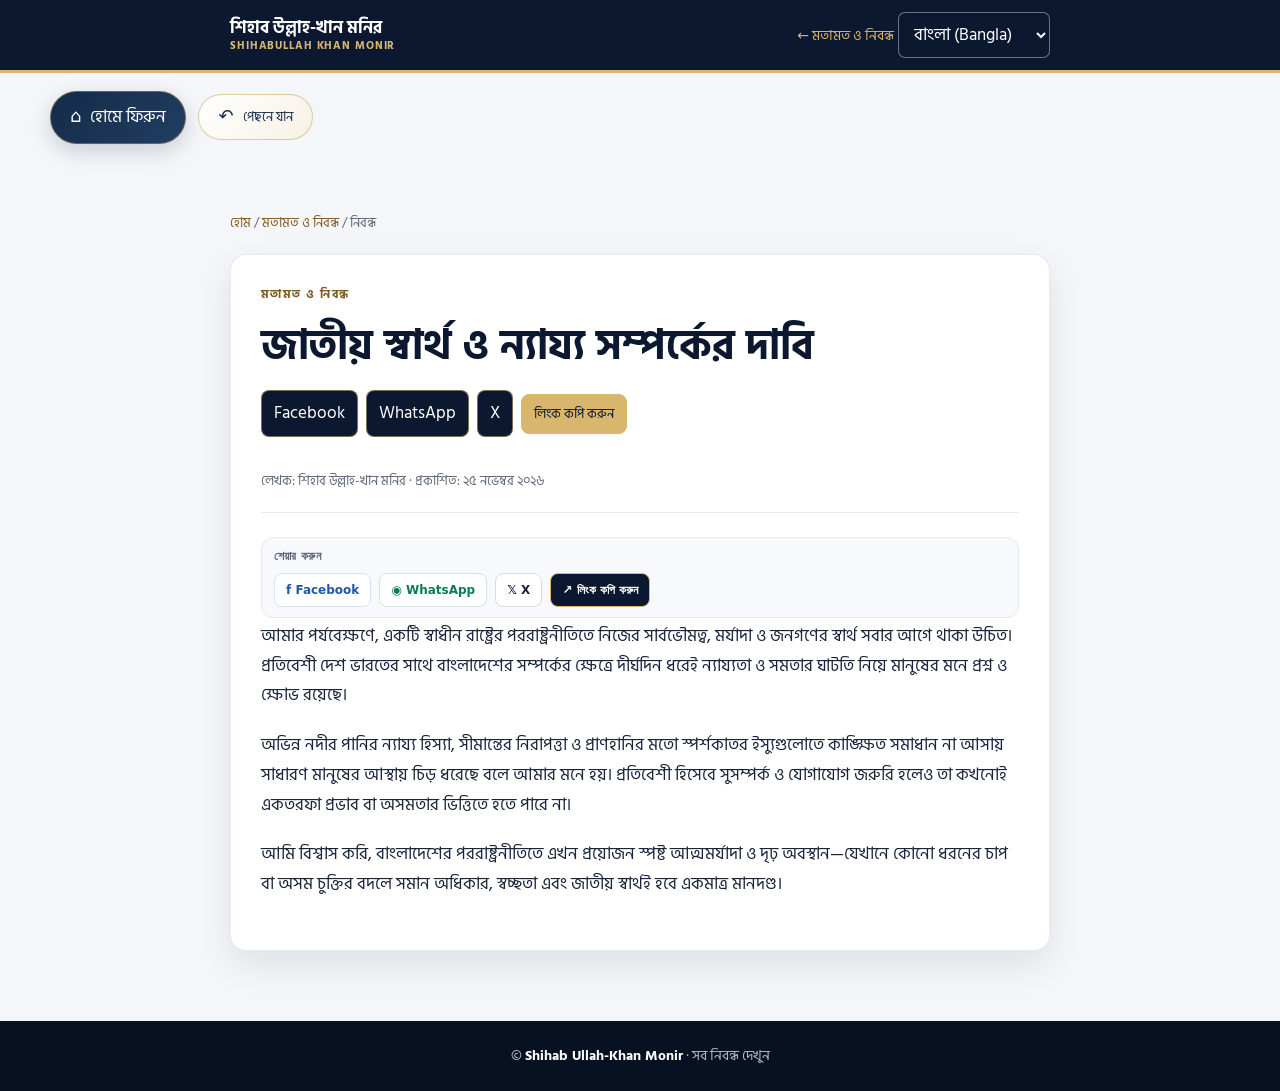
<file: blog/national-interest-fair-relations/index.html>
<!doctype html>
<html lang="bn"><head>
<script id="site-language-bootstrap">
(function(){try{var l=localStorage.getItem("site-language")||localStorage.getItem("siteLang")||"bn";if(["bn","en","ur","ar"].indexOf(l)<0)l="bn";document.documentElement.lang=l;document.documentElement.dir=(l==="ar"||l==="ur")?"rtl":"ltr";document.documentElement.setAttribute("data-site-lang",l);}catch(e){}})();
</script><meta charset="utf-8"><meta name="viewport" content="width=device-width,initial-scale=1">
<title>জাতীয় স্বার্থ ও ন্যায্য সম্পর্কের দাবি | Shihab Ullah-Khan Monir</title><meta name="description" content="আমার পর্যবেক্ষণে, একটি স্বাধীন রাষ্ট্রের পররাষ্ট্রনীতিতে নিজের সার্বভৌমত্ব, মর্যাদা ও জনগণের স্বার্থ সবার আগে থাকা উচিত। প্রতিবেশী দেশ ভারতের সাথে বাং"><meta name="author" content="Shihab Ullah-Khan Monir"><meta name="robots" content="index,follow">
<link rel="canonical" href="https://shihabullahkhanmonir.xyz/blog/national-interest-fair-relations/"><meta name="theme-color" content="#0b1830"><meta property="og:type" content="article">
<meta property="og:locale" content="bn_BD"><meta property="og:title" content="জাতীয় স্বার্থ ও ন্যায্য সম্পর্কের দাবি">
<meta name="twitter:title" content="জাতীয় স্বার্থ ও ন্যায্য সম্পর্কের দাবি"><meta property="og:description" content="আমার পর্যবেক্ষণে, একটি স্বাধীন রাষ্ট্রের পররাষ্ট্রনীতিতে নিজের সার্বভৌমত্ব, মর্যাদা ও জনগণের স্বার্থ সবার আগে থাকা উচিত। প্রতিবেশী দেশ ভারতের সাথে বাং">
<meta name="twitter:description" content="আমার পর্যবেক্ষণে, একটি স্বাধীন রাষ্ট্রের পররাষ্ট্রনীতিতে নিজের সার্বভৌমত্ব, মর্যাদা ও জনগণের স্বার্থ সবার আগে থাকা উচিত। প্রতিবেশী দেশ ভারতের সাথে বাং"><meta property="og:url" content="https://shihabullahkhanmonir.xyz/blog/national-interest-fair-relations/">
<script type="application/ld+json">{"@context":"https://schema.org","@type":"BlogPosting","headline":"জাতীয় স্বার্থ ও ন্যায্য সম্পর্কের দাবি","description":"আমার পর্যবেক্ষণে, একটি স্বাধীন রাষ্ট্রের পররাষ্ট্রনীতিতে নিজের সার্বভৌমত্ব, মর্যাদা ও জনগণের স্বার্থ সবার আগে থাকা উচিত। প্রতিবেশী দেশ ভারতের সাথে বাং","datePublished":"2026-11-25","dateModified":"2026-11-25","author":{"@type":"Person","name":"Shihab Ullah-Khan Monir","url":"https://shihabullahkhanmonir.xyz/"},"publisher":{"@type":"Person","name":"Shihab Ullah-Khan Monir"},"mainEntityOfPage":"https://shihabullahkhanmonir.xyz/blog/national-interest-fair-relations/"}</script>
<style>
@import url('https://fonts.googleapis.com/css2?family=Hind+Siliguri:wght@400;500;600;700;800&family=Noto+Naskh+Arabic:wght@400;500;600;700&family=Noto+Nastaliq+Urdu:wght@400;500;600;700&display=swap');

:root{--navy:#0b1830;--gold:#d8b66e;--ink:#18243a;--muted:#5d687a;--line:#e4e8ef}*{box-sizing:border-box}body{margin:0;background:#f4f6f9;color:var(--ink);font:17px/2 system-ui,-apple-system,"Noto Sans Bengali","Hind Siliguri",sans-serif}a{color:inherit;text-decoration:none}.wrap{width:min(820px,92%);margin:auto}header{background:var(--navy);color:#fff;border-bottom:3px solid var(--gold)}.nav{min-height:70px;display:flex;align-items:center;justify-content:space-between;gap:12px}.brand{font-weight:800;line-height:1.3}.brand small{display:block;color:var(--gold);font-size:11px;letter-spacing:.08em}.back{font-size:14px;color:var(--gold)}main{padding:46px 0 70px}.crumb{font-size:13px;color:var(--muted);margin-bottom:20px}.crumb a{color:#805b20}.article{background:white;border:1px solid var(--line);border-radius:16px;padding:clamp(22px,5vw,48px);box-shadow:0 12px 35px #0b18300b}.eyebrow{color:#805b20;font-size:12px;font-weight:800;letter-spacing:.12em}.article h1{color:var(--navy);font-size:clamp(29px,5vw,42px);line-height:1.4;margin:12px 0 6px}.meta{color:var(--muted);font-size:13px;border-bottom:1px solid var(--line);padding-bottom:20px;margin-bottom:24px}.article p{margin:0 0 20px}.signature{border-top:1px solid var(--line);padding-top:20px;margin-top:28px;font-weight:700;line-height:1.8;color:var(--navy)}footer{background:#071121;color:#aeb9ca;text-align:center;padding:23px 0;font-size:14px}footer b{color:#fff}@media(max-width:600px){.nav{padding:12px 0}.article{padding:23px 19px}}
 .lang{cursor:pointer;background:#0b1830;color:#fff;border:1px solid #ffffff66;border-radius:7px;padding:7px 11px;font:inherit}.lang option{background:#0b1830;color:#fff}.nav{flex-wrap:wrap}@media(max-width:600px){.nav{align-items:flex-start;flex-direction:column}} .rtl{direction:rtl;text-align:right;font-family:system-ui,"Noto Nastaliq Urdu","Noto Naskh Arabic",Tahoma,serif}.rtl .nav,.rtl .article,.rtl .crumb,.rtl footer{text-align:right;direction:rtl}.rtl .article p{direction:rtl;text-align:right}.rtl .meta{direction:rtl}
.page-backbar{width:min(1180px,calc(100% - 32px));margin:18px auto 22px;display:flex;align-items:center;gap:12px;flex-wrap:wrap;position:relative;z-index:2}.page-backbar a,.page-backbar button{appearance:none;border:1px solid rgba(190,150,75,.48);border-radius:999px;padding:11px 19px;display:inline-flex;align-items:center;gap:9px;text-decoration:none;font:600 14px/1.2 inherit;cursor:pointer;transition:transform .2s ease,box-shadow .2s ease}.page-back-home{color:#fff!important;background:linear-gradient(135deg,#142b49,#203e61);box-shadow:0 7px 22px rgba(9,25,45,.18)}.page-back-previous{color:#18324f!important;background:linear-gradient(135deg,#fff,#f7f1e6)}.page-backbar a:hover,.page-backbar button:hover{transform:translateY(-2px);box-shadow:0 10px 25px rgba(9,25,45,.2)}.page-backbar .back-icon{font-size:18px;line-height:1}@media(max-width:600px){.page-backbar{width:calc(100% - 24px);margin:13px auto 18px;gap:8px}.page-backbar a,.page-backbar button{padding:10px 14px;font-size:13px}}

/* Premium visual refinement — preserves all content, links and brand assets */
:root{--premium-shadow:0 14px 36px rgba(8,20,38,.09);--premium-shadow-hover:0 20px 44px rgba(8,20,38,.15);--premium-gold-soft:rgba(216,182,110,.22)}
html{scroll-padding-top:84px}
body{font-family:"Hind Siliguri","Noto Sans Bengali",system-ui,sans-serif;line-height:1.7;text-rendering:optimizeLegibility;-webkit-font-smoothing:antialiased}
:lang(bn),:lang(en){font-family:"Hind Siliguri","Noto Sans Bengali",system-ui,sans-serif}
:lang(ur){font-family:"Noto Nastaliq Urdu","Noto Naskh Arabic",Tahoma,serif;line-height:1.9}
:lang(ar){font-family:"Noto Naskh Arabic",Tahoma,serif;line-height:1.85}
h1,h2,h3{font-weight:800;text-wrap:pretty}
p{line-height:1.75}
button,.btn,.blogLink,.read-more,.read,.page-backbar a,.page-backbar button,.socialCard,.card,.panel,.topic,.article-card,.item,.event,.value,.blogTopic,.blogFeature,.galleryItem{transition:all .25s ease}
.btn,.blogLink,.read-more,.read{box-shadow:0 7px 18px rgba(11,24,48,.12)}
.btn:hover,.blogLink:hover,.read-more:hover,.read:hover{transform:translateY(-2px);box-shadow:0 12px 25px rgba(11,24,48,.18)}
.card:hover,.panel:hover,.topic:hover,.article-card:hover,.item:hover,.event:hover,.value:hover,.blogTopic:hover,.galleryItem:hover{border-color:rgba(216,182,110,.72);box-shadow:var(--premium-shadow-hover);transform:translateY(-2px)}
:where(a,button,select,input,textarea):focus-visible{outline:3px solid rgba(216,182,110,.9);outline-offset:3px}
.photo{border:2px solid var(--g, var(--gold,#d8b66e));box-shadow:0 0 0 5px rgba(216,182,110,.12),0 18px 52px rgba(0,0,0,.34),0 0 32px rgba(216,182,110,.2)}
.profilePhoto{filter:saturate(1.04) contrast(1.02)}
.heroGrid{padding-top:clamp(58px,7vw,92px);padding-bottom:clamp(58px,7vw,92px);gap:clamp(28px,4vw,52px)}
.latin{font-family:Georgia,"Times New Roman",serif;letter-spacing:.005em;line-height:1.3}
.panel,.card,.article-card,.topic,.intro,.article,.item,.galleryItem,.blogIntro{box-shadow:var(--premium-shadow);border-color:rgba(20,43,74,.1)}
.panel,.card,.article-card,.topic,.intro,.article,.blogIntro{padding:clamp(20px,2.5vw,30px)}
section{scroll-margin-top:82px}
.article-card img{aspect-ratio:16/9;object-fit:cover;height:auto;min-height:0}
.article-card{align-items:stretch}
.contactCard[href^="https://wa.me/"]{border-color:rgba(37,211,102,.28)}
.contactCard[href^="https://wa.me/"]:hover{border-color:#25d366;background:#f4fff8}
footer{line-height:1.7}
.rtl{font-family:"Noto Naskh Arabic","Noto Nastaliq Urdu",Tahoma,serif;line-height:1.9}
.rtl :lang(ar){font-family:"Noto Naskh Arabic",Tahoma,serif}
.rtl :lang(ur){font-family:"Noto Nastaliq Urdu","Noto Naskh Arabic",Tahoma,serif}
@media(max-width:700px){body{font-size:16px}.wrap{width:min(100% - 32px,1000px)}section{padding:clamp(42px,9vw,58px) 0}.head,.sectionHead{margin-bottom:26px}.panel,.card,.article-card,.topic,.intro,.article,.blogIntro{padding:20px}.article-card{grid-template-columns:minmax(0,1fr);gap:16px}.article-card img{width:100%;aspect-ratio:16/9;height:auto;max-height:none;object-fit:cover}.item{gap:11px}.btn,.blogLink,.read-more,.read{min-height:42px;display:inline-flex;align-items:center;justify-content:center}.heroGrid{padding-top:48px;padding-bottom:58px}.photo{width:min(270px,78vw)}}
@media(max-width:420px){.wrap{width:calc(100% - 28px)}.heroActions{align-items:stretch}.heroActions .btn{flex:1 1 100%;text-align:center}.facts{grid-template-columns:1fr}.contact{gap:12px}.socialCard{padding:13px;gap:11px}.item{padding:14px 13px}.number{flex-basis:32px;width:32px;height:32px}}
@media(prefers-reduced-motion:reduce){*,*::before,*::after{transition:none!important;scroll-behavior:auto!important}}


/* Premium visual refinement — preserves all content, links and brand assets */
:root{--premium-shadow:0 14px 36px rgba(8,20,38,.09);--premium-shadow-hover:0 20px 44px rgba(8,20,38,.15)}
html{scroll-padding-top:84px}body{font-family:"Hind Siliguri","Noto Sans Bengali",system-ui,sans-serif;line-height:1.7;text-rendering:optimizeLegibility;-webkit-font-smoothing:antialiased}
:lang(bn),:lang(en){font-family:"Hind Siliguri","Noto Sans Bengali",system-ui,sans-serif}:lang(ur){font-family:"Noto Nastaliq Urdu","Noto Naskh Arabic",Tahoma,serif;line-height:1.9}:lang(ar){font-family:"Noto Naskh Arabic",Tahoma,serif;line-height:1.85}
h1,h2,h3{font-weight:800;text-wrap:pretty}p{line-height:1.75}
button,.btn,.blogLink,.read-more,.read,.page-backbar a,.page-backbar button,.socialCard,.card,.panel,.topic,.article-card,.item,.event,.value,.blogTopic,.blogFeature,.galleryItem{transition:all .25s ease}
.btn,.blogLink,.read-more,.read{box-shadow:0 7px 18px rgba(11,24,48,.12)}.btn:hover,.blogLink:hover,.read-more:hover,.read:hover{transform:translateY(-2px);box-shadow:0 12px 25px rgba(11,24,48,.18)}
.card:hover,.panel:hover,.topic:hover,.article-card:hover,.item:hover,.event:hover,.value:hover,.blogTopic:hover,.galleryItem:hover{border-color:rgba(216,182,110,.72);box-shadow:var(--premium-shadow-hover);transform:translateY(-2px)}
:where(a,button,select,input,textarea):focus-visible{outline:3px solid rgba(216,182,110,.9);outline-offset:3px}
.photo{border:2px solid var(--g,var(--gold,#d8b66e));box-shadow:0 0 0 5px rgba(216,182,110,.12),0 18px 52px rgba(0,0,0,.34),0 0 32px rgba(216,182,110,.2)}.profilePhoto{filter:saturate(1.04) contrast(1.02)}
.heroGrid{padding-top:clamp(58px,7vw,92px);padding-bottom:clamp(58px,7vw,92px);gap:clamp(28px,4vw,52px)}.latin{font-family:Georgia,"Times New Roman",serif;letter-spacing:.005em;line-height:1.3}
.panel,.card,.article-card,.topic,.intro,.article,.item,.galleryItem,.blogIntro{box-shadow:var(--premium-shadow);border-color:rgba(20,43,74,.1)}.panel,.card,.article-card,.topic,.intro,.article,.blogIntro{padding:clamp(20px,2.5vw,30px)}
section{scroll-margin-top:82px}.article-card img{aspect-ratio:16/9;object-fit:cover;height:auto;min-height:0}.article-card{align-items:stretch}
.contactCard[href^="https://wa.me/"]{border-color:rgba(37,211,102,.28)}.contactCard[href^="https://wa.me/"]:hover{border-color:#25d366;background:#f4fff8}footer{line-height:1.7}
.rtl{font-family:"Noto Naskh Arabic","Noto Nastaliq Urdu",Tahoma,serif;line-height:1.9}.rtl :lang(ar){font-family:"Noto Naskh Arabic",Tahoma,serif}.rtl :lang(ur){font-family:"Noto Nastaliq Urdu","Noto Naskh Arabic",Tahoma,serif}
@media(max-width:700px){body{font-size:16px}.wrap{width:min(100% - 32px,1000px)}section{padding:clamp(42px,9vw,58px) 0}.head,.sectionHead{margin-bottom:26px}.panel,.card,.article-card,.topic,.intro,.article,.blogIntro{padding:20px}.article-card{grid-template-columns:minmax(0,1fr);gap:16px}.article-card img{width:100%;aspect-ratio:16/9;height:auto;max-height:none;object-fit:cover}.item{gap:11px}.btn,.blogLink,.read-more,.read{min-height:42px;display:inline-flex;align-items:center;justify-content:center}.heroGrid{padding-top:48px;padding-bottom:58px}.photo{width:min(270px,78vw)}}
@media(max-width:420px){.wrap{width:calc(100% - 28px)}.heroActions{align-items:stretch}.heroActions .btn{flex:1 1 100%;text-align:center}.facts{grid-template-columns:1fr}.contact{gap:12px}.socialCard{padding:13px;gap:11px}.item{padding:14px 13px}.number{flex-basis:32px;width:32px;height:32px}}
@media(prefers-reduced-motion:reduce){*,*::before,*::after{transition:none!important;scroll-behavior:auto!important}}


/* Social sharing controls — navy and gold site theme */
.share-tools{display:flex;flex-wrap:wrap;align-items:center;gap:8px;margin:14px 0 8px}
.share-tools a,.share-tools button{appearance:none;display:inline-flex;align-items:center;justify-content:center;gap:7px;min-height:36px;padding:8px 12px;border:1px solid rgba(216,182,110,.55);border-radius:8px;background:#0b1830;color:#fff;font:600 13px/1.2 inherit;text-decoration:none;cursor:pointer;transition:background .18s ease,border-color .18s ease,transform .18s ease}
.share-tools a:hover,.share-tools button:hover{background:#142b4a;border-color:#d8b66e;transform:translateY(-1px)}
.share-tools .share-copy{background:#d8b66e;color:#0b1830;border-color:#d8b66e}
.share-tools .share-native{background:#fff;color:#0b1830}
.share-tools .share-status{flex-basis:100%;min-height:1.4em;color:#087c54;font-size:12px;font-weight:700}
.galleryItem .share-tools{padding:0 14px 14px;margin:0}
.galleryItem .share-tools a,.galleryItem .share-tools button{font-size:12px;padding:7px 10px}
.rtl .share-tools{direction:rtl;justify-content:flex-start}
@media(max-width:560px){.share-tools{gap:6px}.share-tools a,.share-tools button{padding:8px 10px;font-size:12px}.galleryItem .share-tools{padding:0 10px 12px}}


.article-card>.share-tools{grid-column:1/-1;min-width:0}
</style>
<meta property="og:image" content="https://i.ibb.co.com/jk6SGzb1/1bab89fd2b944e85a7464611a137924f-1.webp"><meta property="og:image:alt" content="Shihab Ullah-Khan Monir"><meta name="twitter:card" content="summary_large_image"><meta name="twitter:image" content="https://i.ibb.co.com/jk6SGzb1/1bab89fd2b944e85a7464611a137924f-1.webp">








<meta property="og:site_name" content="Shihab Ullah-Khan Monir">
  <link rel="stylesheet" href="/assets/share.css">
</head><body><header><div class="wrap nav"><a class="brand" href="../../">শিহাব উল্লাহ-খান মনির<small>SHIHABULLAH KHAN MONIR</small></a><div class="nav-actions"><a class="back" href="../" data-bn="← মতামত ও নিবন্ধ" data-ur="← آراء اور مضامین" data-en="← Opinions & Articles" data-ar="← الآراء والمقالات">← মতামত ও নিবন্ধ</a> <select class="lang notranslate" id="lang" aria-label="ভাষা নির্বাচন করুন" translate="no"><option value="bn" translate="no" class="notranslate">বাংলা (Bangla)</option><option value="en" translate="no" class="notranslate">English</option><option value="ur" translate="no" class="notranslate">اردو (Urdu)</option><option value="ar" translate="no" class="notranslate">العربية (Arabic)</option></select></div></div></header><div class="page-backbar" aria-label="Page navigation"><a class="page-back-home" href="/"><span class="back-icon" aria-hidden="true">⌂</span><span data-bn="হোমে ফিরুন" data-en="Back to Home" data-ar="العودة إلى الصفحة الرئيسية" data-ur="مرکزی صفحے پر واپس جائیں">হোমে ফিরুন</span></a><button class="page-back-previous" type="button" data-go-back><span class="back-icon" aria-hidden="true">↶</span><span data-bn="পেছনে যান" data-en="Go Back" data-ar="رجوع" data-ur="پیچھے جائیں">পেছনে যান</span></button></div>
<main class="wrap"><div class="crumb"><a href="../../" data-bn="হোম" data-ur="ہوم" data-en="Home" data-ar="الرئيسية">হোম</a> / <a href="../" data-bn="মতামত ও নিবন্ধ" data-ur="آراء اور مضامین" data-en="Opinions & Articles" data-ar="الآراء والمقالات">মতামত ও নিবন্ধ</a> / <span data-bn="নিবন্ধ" data-ur="مضمون" data-en="Article" data-ar="مقال">নিবন্ধ</span></div><article class="article"><div class="eyebrow" data-bn="মতামত ও নিবন্ধ" data-ur="آراء اور مضامین" data-en="Opinions & Articles" data-ar="الآراء والمقالات">মতামত ও নিবন্ধ</div><h1 data-bn="জাতীয় স্বার্থ ও ন্যায্য সম্পর্কের দাবি" data-ur="قومی مفاد اور منصفانہ تعلقات کا مطالبہ" data-en="The Case for National Interest and Fair Relations" data-ar="الدفاع عن المصلحة الوطنية والعلاقات العادلة">জাতীয় স্বার্থ ও ন্যায্য সম্পর্কের দাবি</h1><div class="meta" data-bn="লেখক: শিহাব উল্লাহ-খান মনির · প্রকাশিত: ২৫ নভেম্বর ২০২৬" data-ur="مصنف: شہاب اللہ خان منیر · اشاعت: 25 نومبر 2026" data-en="Author: Shihab Ullah-Khan Monir · Published: 25 November 2026" data-ar="الكاتب: شهاب الله خان منير · تاريخ النشر: 25 نوفمبر 2026">লেখক: শিহাব উল্লাহ-খান মনির · প্রকাশিত: ২৫ নভেম্বর ২০২৬</div><p data-bn="আমার পর্যবেক্ষণে, একটি স্বাধীন রাষ্ট্রের পররাষ্ট্রনীতিতে নিজের সার্বভৌমত্ব, মর্যাদা ও জনগণের স্বার্থ সবার আগে থাকা উচিত। প্রতিবেশী দেশ ভারতের সাথে বাংলাদেশের সম্পর্কের ক্ষেত্রে দীর্ঘদিন ধরেই ন্যায্যতা ও সমতার ঘাটতি নিয়ে মানুষের মনে প্রশ্ন ও ক্ষোভ রয়েছে।" data-ur="میرے مشاہدے میں، ایک آزاد ریاست کی خارجہ پالیسی میں اس کی خودمختاری، وقار اور عوامی مفادات کو اولین ترجیح حاصل ہونی چاہیے۔ پڑوسی ملک بھارت کے ساتھ بنگلہ دیش کے تعلقات میں انصاف اور مساوات کی کمی کے حوالے سے ایک عرصے سے لوگوں کے ذہنوں میں سوالات اور ناراضی موجود ہے۔" data-en="In my view, the foreign policy of an independent state must place its sovereignty, dignity and the interests of its people first. For a long time, questions and frustration have persisted among people in Bangladesh about perceived shortcomings in fairness and equality in the country’s relationship with neighbouring India." data-ar="من وجهة نظري، يجب أن تضع السياسة الخارجية للدولة المستقلة سيادتها وكرامتها ومصالح شعبها في المقام الأول. فمنذ فترة طويلة، تتواصل التساؤلات ومشاعر الإحباط لدى الناس في بنغلاديش بشأن ما يُنظر إليه على أنه قصور في الإنصاف والمساواة في علاقات البلاد مع الهند المجاورة.">আমার পর্যবেক্ষণে, একটি স্বাধীন রাষ্ট্রের পররাষ্ট্রনীতিতে নিজের সার্বভৌমত্ব, মর্যাদা ও জনগণের স্বার্থ সবার আগে থাকা উচিত। প্রতিবেশী দেশ ভারতের সাথে বাংলাদেশের সম্পর্কের ক্ষেত্রে দীর্ঘদিন ধরেই ন্যায্যতা ও সমতার ঘাটতি নিয়ে মানুষের মনে প্রশ্ন ও ক্ষোভ রয়েছে।</p>
<p data-bn="অভিন্ন নদীর পানির ন্যায্য হিস্যা, সীমান্তের নিরাপত্তা ও প্রাণহানির মতো স্পর্শকাতর ইস্যুগুলোতে কাঙ্ক্ষিত সমাধান না আসায় সাধারণ মানুষের আস্থায় চিড় ধরেছে বলে আমার মনে হয়। প্রতিবেশী হিসেবে সুসম্পর্ক ও যোগাযোগ জরুরি হলেও তা কখনোই একতরফা প্রভাব বা অসমতার ভিত্তিতে হতে পারে না।" data-ur="میرا خیال ہے کہ مشترکہ دریاؤں کے پانی میں منصفانہ حصے، سرحدی سلامتی اور جانی نقصان جیسے حساس معاملات پر مطلوبہ حل نہ ملنے سے عام لوگوں کے اعتماد کو ٹھیس پہنچی ہے۔ پڑوسیوں کے درمیان اچھے تعلقات اور رابطہ ضروری ہیں، لیکن یہ کبھی یک طرفہ اثر و رسوخ یا عدم مساوات کی بنیاد پر نہیں ہونے چاہئیں۔" data-en="I believe public trust has been strained because expected solutions have not been reached on sensitive issues such as a fair share of the waters of shared rivers, border security and loss of life at the border. Good relations and communication between neighbours are important, but they must never be based on unilateral influence or inequality." data-ar="أعتقد أن الثقة العامة قد تضررت بسبب عدم التوصل إلى حلول متوقعة لقضايا حساسة، مثل التقاسم العادل لمياه الأنهار المشتركة، وأمن الحدود، وفقدان الأرواح على الحدود. إن العلاقات الجيدة والتواصل بين الجيران أمران مهمان، لكن يجب ألا يقوما أبداً على النفوذ الأحادي أو عدم المساواة.">অভিন্ন নদীর পানির ন্যায্য হিস্যা, সীমান্তের নিরাপত্তা ও প্রাণহানির মতো স্পর্শকাতর ইস্যুগুলোতে কাঙ্ক্ষিত সমাধান না আসায় সাধারণ মানুষের আস্থায় চিড় ধরেছে বলে আমার মনে হয়। প্রতিবেশী হিসেবে সুসম্পর্ক ও যোগাযোগ জরুরি হলেও তা কখনোই একতরফা প্রভাব বা অসমতার ভিত্তিতে হতে পারে না।</p>
<p data-bn="আমি বিশ্বাস করি, বাংলাদেশের পররাষ্ট্রনীতিতে এখন প্রয়োজন স্পষ্ট আত্মমর্যাদা ও দৃঢ় অবস্থান—যেখানে কোনো ধরনের চাপ বা অসম চুক্তির বদলে সমান অধিকার, স্বচ্ছতা এবং জাতীয় স্বার্থই হবে একমাত্র মানদণ্ড।" data-ur="میرا یقین ہے کہ بنگلہ دیش کی خارجہ پالیسی کو اب واضح خودداری اور مضبوط مؤقف کی ضرورت ہے، جہاں کسی دباؤ یا غیر مساوی معاہدے کے بجائے مساوی حقوق، شفافیت اور قومی مفاد ہی واحد معیار ہوں۔" data-en="I believe Bangladesh’s foreign policy now needs a clear sense of self-respect and a firm position—one in which equal rights, transparency and the national interest, rather than pressure or unequal agreements, serve as the guiding standards." data-ar="أرى أن السياسة الخارجية لبنغلاديش تحتاج الآن إلى شعور واضح باحترام الذات وموقف ثابت، تكون فيه الحقوق المتساوية والشفافية والمصلحة الوطنية هي المعايير الموجهة، لا الضغوط أو الاتفاقيات غير المتكافئة.">আমি বিশ্বাস করি, বাংলাদেশের পররাষ্ট্রনীতিতে এখন প্রয়োজন স্পষ্ট আত্মমর্যাদা ও দৃঢ় অবস্থান—যেখানে কোনো ধরনের চাপ বা অসম চুক্তির বদলে সমান অধিকার, স্বচ্ছতা এবং জাতীয় স্বার্থই হবে একমাত্র মানদণ্ড।</p></article></main><footer>© <b>Shihab Ullah-Khan Monir</b> · <a href="../" data-bn="সব নিবন্ধ দেখুন" data-ur="تمام مضامین دیکھیں" data-en="All articles" data-ar="جميع المقالات">সব নিবন্ধ দেখুন</a></footer><script>(()=>{const b=document.getElementById("lang");let l="bn";function setLang(n){l=["bn","en","ur","ar"].includes(n)?n:"bn";document.documentElement.lang=l;document.documentElement.dir=(l==="ur"||l==="ar")?"rtl":"ltr";document.body.classList.toggle("rtl",l==="ur"||l==="ar");document.querySelectorAll("[data-bn]").forEach(e=>e.innerHTML=(e.getAttribute("data-"+l)||e.getAttribute("data-bn")));b.value=l;try{localStorage.setItem("site-language",l)}catch(e){}}b.addEventListener("change",()=>setLang(b.value));let saved="bn";try{saved=localStorage.getItem("site-language")||"bn"}catch(e){}setLang(saved);})();</script>

<script id="reliable-go-back">
(function(){
  "use strict";
  var backButton=document.querySelector("[data-go-back]");
  if(!backButton)return;
  var homeUrl="https://shihabullahkhanmonir.xyz/";
  backButton.addEventListener("click",function(){
    var sameDomainReferrer=false;
    try{
      if(document.referrer){
        sameDomainReferrer=new URL(document.referrer).hostname===window.location.hostname;
      }
    }catch(error){}
    if(window.history.length>1&&sameDomainReferrer){
      var currentUrl=window.location.href;
      window.history.back();
      window.setTimeout(function(){
        if(window.location.href===currentUrl){window.location.replace(homeUrl);}
      },800);
    }else{
      window.location.assign(homeUrl);
    }
  });
})();
</script>

<script id="site-title-localization">(function(){var titles={"bn":"জাতীয় স্বার্থ ও ন্যায্য সম্পর্কের দাবি | Shihab Ullah-Khan Monir","en":"National Interest and Fair Relations | Shihab Ullah-Khan Monir","ur":"المصلحة الوطنية والعلاقات العادلة | شهاب الله خان منير","ar":"المصلحة الوطنية والعلاقات العادلة | شهاب الله خان منير"};var s=document.querySelector("select#lang,select#language");function apply(){var l=(s&&s.value)||"bn";try{l=localStorage.getItem("site-language")||localStorage.getItem("siteLang")||l;}catch(e){}document.title=titles[l]||titles.bn;}apply();if(s)s.addEventListener("change",function(){document.title=titles[s.value]||titles.bn;});})();</script>
<script id="social-share-tools">

/* Share published articles, news and gallery media */
(function(){
  const labels=()=>({bn:{fb:"Facebook",wa:"WhatsApp",x:"X",copy:"লিংক কপি করুন",copied:"লিংক কপি হয়েছে",failed:"লিংক কপি করা যায়নি",native:"শেয়ার করুন"},en:{fb:"Facebook",wa:"WhatsApp",x:"X",copy:"Copy link",copied:"Link copied",failed:"Could not copy link",native:"Share"},ur:{fb:"Facebook",wa:"WhatsApp",x:"X",copy:"لنک کاپی کریں",copied:"لنک کاپی ہو گیا",failed:"لنک کاپی نہیں ہو سکا",native:"شیئر کریں"},ar:{fb:"Facebook",wa:"WhatsApp",x:"X",copy:"نسخ الرابط",copied:"تم نسخ الرابط",failed:"تعذر نسخ الرابط",native:"مشاركة"}}[document.documentElement.lang]||{fb:"Facebook",wa:"WhatsApp",x:"X",copy:"Copy link",copied:"Link copied",failed:"Could not copy link",native:"Share"});
  const absolute=value=>{try{return new URL(value,location.href).href}catch(e){return location.href}};
  const pageUrl=absolute(document.querySelector('link[rel="canonical"]')?.href||location.href);
  const pageTitle=document.querySelector('meta[property="og:title"]')?.content||document.title;
  function makeToolbar(title,url,kind){
    const u=absolute(url),label=title||pageTitle,t=labels();
    const box=document.createElement("div");box.className="share-tools";box.setAttribute("aria-label","Share this content");
    const link=(key,href)=>{const a=document.createElement("a");a.dataset.shareLabel=key;a.textContent=t[key];a.href=href;a.target="_blank";a.rel="noopener noreferrer";return a};
    const fb=link("fb","https://www.facebook.com/sharer/sharer.php?u="+encodeURIComponent(u));
    const wa=link("wa","https://api.whatsapp.com/send?text="+encodeURIComponent(label+" "+u));
    const x=link("x","https://twitter.com/intent/tweet?text="+encodeURIComponent(label)+"&url="+encodeURIComponent(u));
    const copy=document.createElement("button");copy.type="button";copy.className="share-copy";copy.dataset.shareLabel="copy";copy.textContent=t.copy;
    const status=document.createElement("span");status.className="share-status";status.setAttribute("role","status");status.setAttribute("aria-live","polite");
    copy.addEventListener("click",async()=>{
      let ok=false;try{if(navigator.clipboard&&window.isSecureContext){await navigator.clipboard.writeText(u);ok=true}}catch(e){}
      if(!ok){try{const field=document.createElement("textarea");field.value=u;field.setAttribute("readonly","");field.style.position="fixed";field.style.opacity="0";document.body.appendChild(field);field.select();ok=document.execCommand("copy");field.remove()}catch(e){}}
      status.textContent=ok?labels().copied:labels().failed;
    });
    box.append(fb,wa,x,copy);
    if(navigator.share){const native=document.createElement("button");native.type="button";native.className="share-native";native.dataset.shareLabel="native";native.textContent=t.native;native.addEventListener("click",async()=>{try{await navigator.share({title:label,text:label,url:u})}catch(e){}});box.append(native)}
    box.append(status);box.dataset.shareKind=kind||"page";return box;
  }
  document.querySelectorAll(".article-card").forEach(card=>{
    if(card.querySelector(".share-tools"))return;
    const target=card.querySelector('h2 a[href],h3 a[href],a[href]');if(!target)return;
    const title=card.querySelector("h2,h3")?.textContent?.trim()||target.textContent.trim()||pageTitle;
    card.append(makeToolbar(title,target.href,"article"));
  });
  document.querySelectorAll(".home-article-card").forEach(card=>{
    if(card.nextElementSibling?.classList.contains("share-tools"))return;
    const title=card.querySelector("strong")?.textContent?.trim()||card.textContent.trim()||pageTitle;
    card.insertAdjacentElement("afterend",makeToolbar(title,card.href,"article"));
  });
  document.querySelectorAll("article.article,.article").forEach(article=>{
    if(article.querySelector(".share-tools"))return;
    const heading=article.querySelector("h1");if(!heading)return;
    heading.insertAdjacentElement("afterend",makeToolbar(pageTitle,pageUrl,"article"));
  });
  document.querySelectorAll(".galleryItem").forEach(item=>{
    if(item.querySelector(".share-tools"))return;
    const img=item.querySelector("img"),video=item.querySelector("video");
    const mediaUrl=img?.currentSrc||img?.src||video?.currentSrc||video?.src||pageUrl;
    const caption=item.querySelector("figcaption")?.textContent?.trim()||img?.alt||video?.title||pageTitle;
    item.append(makeToolbar(caption,mediaUrl,"media"));
  });
  document.querySelectorAll("video").forEach(video=>{
    const parent=video.closest(".galleryItem,.media-card,.video-card")||video.parentElement;
    if(!parent||parent.querySelector(":scope > .share-tools"))return;
    const mediaUrl=video.currentSrc||video.src||video.querySelector("source")?.src||pageUrl;
    parent.append(makeToolbar(video.getAttribute("aria-label")||video.title||pageTitle,mediaUrl,"video"));
  });
  const refreshLabels=()=>document.querySelectorAll(".share-tools [data-share-label]").forEach(el=>{const key=el.dataset.shareLabel;el.textContent=labels()[key]||key});
  new MutationObserver(refreshLabels).observe(document.documentElement,{attributes:true,attributeFilter:["lang"]});
})();

</script>
  <script src="/assets/share.js" defer></script>
</body>
</html>
</file>
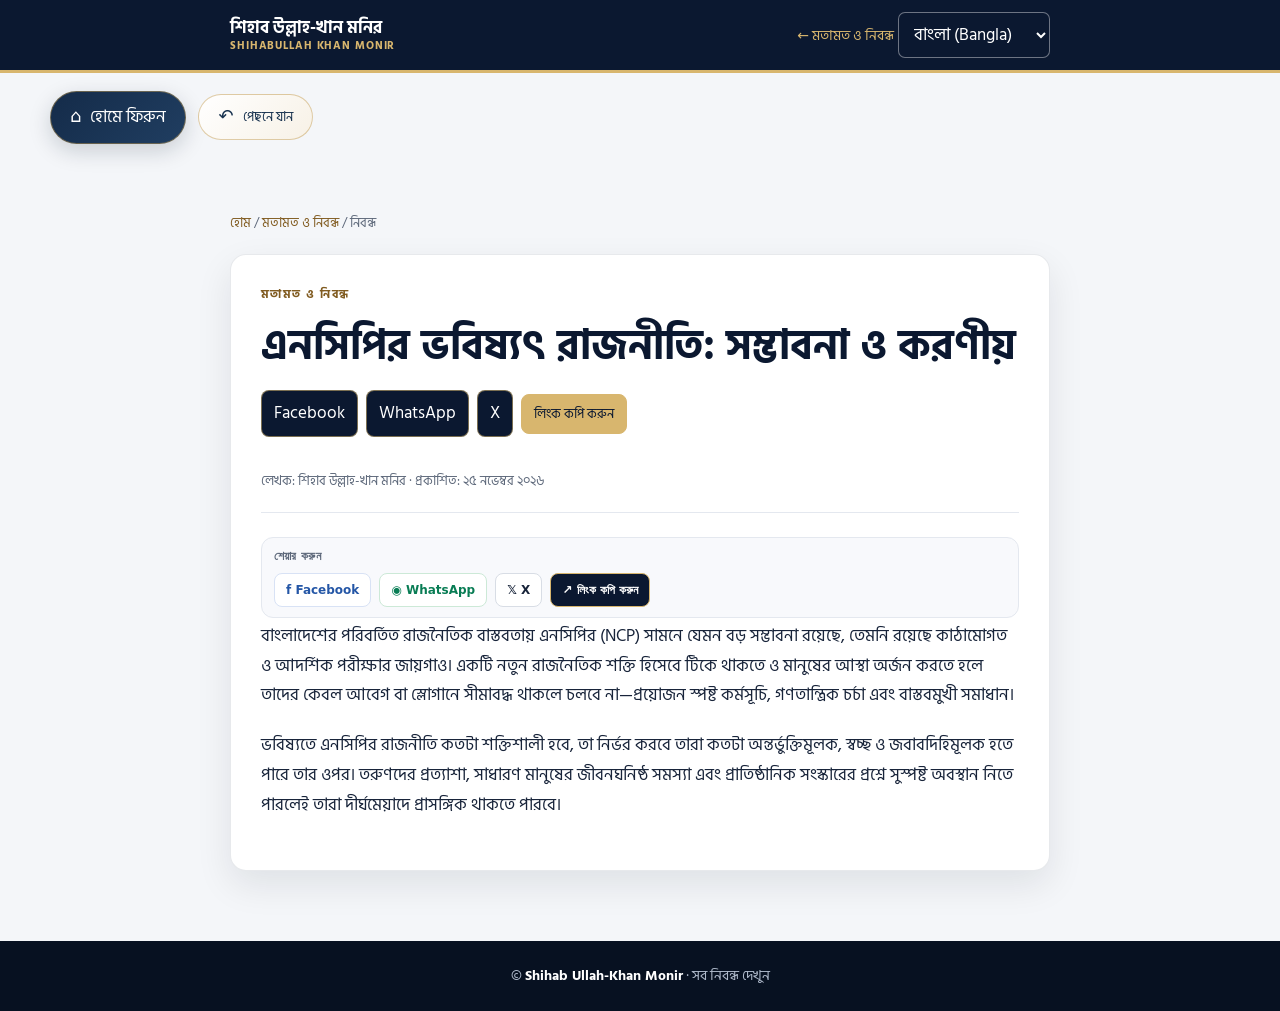
<file: blog/ncp-future-politics/index.html>
<!doctype html>
<html lang="bn"><head>
<script id="site-language-bootstrap">
(function(){try{var l=localStorage.getItem("site-language")||localStorage.getItem("siteLang")||"bn";if(["bn","en","ur","ar"].indexOf(l)<0)l="bn";document.documentElement.lang=l;document.documentElement.dir=(l==="ar"||l==="ur")?"rtl":"ltr";document.documentElement.setAttribute("data-site-lang",l);}catch(e){}})();
</script><meta charset="utf-8"><meta name="viewport" content="width=device-width,initial-scale=1">
<title>এনসিপির ভবিষ্যৎ রাজনীতি: সম্ভাবনা ও করণীয় | Shihab Ullah-Khan Monir</title><meta name="description" content="বাংলাদেশের পরিবর্তিত রাজনৈতিক বাস্তবতায় এনসিপির (NCP) সামনে যেমন বড় সম্ভাবনা রয়েছে, তেমনি রয়েছে কাঠামোগত ও আদর্শিক পরীক্ষার জায়গাও। একটি নতুন রাজনৈতিক"><meta name="author" content="Shihab Ullah-Khan Monir"><meta name="robots" content="index,follow">
<link rel="canonical" href="https://shihabullahkhanmonir.xyz/blog/ncp-future-politics/"><meta name="theme-color" content="#0b1830"><meta property="og:type" content="article">
<meta property="og:locale" content="bn_BD"><meta property="og:title" content="এনসিপির ভবিষ্যৎ রাজনীতি: সম্ভাবনা ও করণীয়">
<meta name="twitter:title" content="এনসিপির ভবিষ্যৎ রাজনীতি: সম্ভাবনা ও করণীয়"><meta property="og:description" content="বাংলাদেশের পরিবর্তিত রাজনৈতিক বাস্তবতায় এনসিপির (NCP) সামনে যেমন বড় সম্ভাবনা রয়েছে, তেমনি রয়েছে কাঠামোগত ও আদর্শিক পরীক্ষার জায়গাও। একটি নতুন রাজনৈতিক">
<meta name="twitter:description" content="বাংলাদেশের পরিবর্তিত রাজনৈতিক বাস্তবতায় এনসিপির (NCP) সামনে যেমন বড় সম্ভাবনা রয়েছে, তেমনি রয়েছে কাঠামোগত ও আদর্শিক পরীক্ষার জায়গাও। একটি নতুন রাজনৈতিক"><meta property="og:url" content="https://shihabullahkhanmonir.xyz/blog/ncp-future-politics/">
<script type="application/ld+json">{"@context":"https://schema.org","@type":"BlogPosting","headline":"এনসিপির ভবিষ্যৎ রাজনীতি: সম্ভাবনা ও করণীয়","description":"বাংলাদেশের পরিবর্তিত রাজনৈতিক বাস্তবতায় এনসিপির (NCP) সামনে যেমন বড় সম্ভাবনা রয়েছে, তেমনি রয়েছে কাঠামোগত ও আদর্শিক পরীক্ষার জায়গাও। একটি নতুন রাজনৈতিক","datePublished":"2026-11-25","dateModified":"2026-11-25","author":{"@type":"Person","name":"Shihab Ullah-Khan Monir","url":"https://shihabullahkhanmonir.xyz/"},"publisher":{"@type":"Person","name":"Shihab Ullah-Khan Monir"},"mainEntityOfPage":"https://shihabullahkhanmonir.xyz/blog/ncp-future-politics/"}</script>
<style>
@import url('https://fonts.googleapis.com/css2?family=Hind+Siliguri:wght@400;500;600;700;800&family=Noto+Naskh+Arabic:wght@400;500;600;700&family=Noto+Nastaliq+Urdu:wght@400;500;600;700&display=swap');

:root{--navy:#0b1830;--gold:#d8b66e;--ink:#18243a;--muted:#5d687a;--line:#e4e8ef}*{box-sizing:border-box}body{margin:0;background:#f4f6f9;color:var(--ink);font:17px/2 system-ui,-apple-system,"Noto Sans Bengali","Hind Siliguri",sans-serif}a{color:inherit;text-decoration:none}.wrap{width:min(820px,92%);margin:auto}header{background:var(--navy);color:#fff;border-bottom:3px solid var(--gold)}.nav{min-height:70px;display:flex;align-items:center;justify-content:space-between;gap:12px}.brand{font-weight:800;line-height:1.3}.brand small{display:block;color:var(--gold);font-size:11px;letter-spacing:.08em}.back{font-size:14px;color:var(--gold)}main{padding:46px 0 70px}.crumb{font-size:13px;color:var(--muted);margin-bottom:20px}.crumb a{color:#805b20}.article{background:white;border:1px solid var(--line);border-radius:16px;padding:clamp(22px,5vw,48px);box-shadow:0 12px 35px #0b18300b}.eyebrow{color:#805b20;font-size:12px;font-weight:800;letter-spacing:.12em}.article h1{color:var(--navy);font-size:clamp(29px,5vw,42px);line-height:1.4;margin:12px 0 6px}.meta{color:var(--muted);font-size:13px;border-bottom:1px solid var(--line);padding-bottom:20px;margin-bottom:24px}.article p{margin:0 0 20px}.signature{border-top:1px solid var(--line);padding-top:20px;margin-top:28px;font-weight:700;line-height:1.8;color:var(--navy)}footer{background:#071121;color:#aeb9ca;text-align:center;padding:23px 0;font-size:14px}footer b{color:#fff}@media(max-width:600px){.nav{padding:12px 0}.article{padding:23px 19px}}
 .lang{cursor:pointer;background:#0b1830;color:#fff;border:1px solid #ffffff66;border-radius:7px;padding:7px 11px;font:inherit}.lang option{background:#0b1830;color:#fff}.nav{flex-wrap:wrap}@media(max-width:600px){.nav{align-items:flex-start;flex-direction:column}} .rtl{direction:rtl;text-align:right;font-family:system-ui,"Noto Nastaliq Urdu","Noto Naskh Arabic",Tahoma,serif}.rtl .nav,.rtl .article,.rtl .crumb,.rtl footer{text-align:right;direction:rtl}.rtl .article p{direction:rtl;text-align:right}.rtl .meta{direction:rtl}
.page-backbar{width:min(1180px,calc(100% - 32px));margin:18px auto 22px;display:flex;align-items:center;gap:12px;flex-wrap:wrap;position:relative;z-index:2}.page-backbar a,.page-backbar button{appearance:none;border:1px solid rgba(190,150,75,.48);border-radius:999px;padding:11px 19px;display:inline-flex;align-items:center;gap:9px;text-decoration:none;font:600 14px/1.2 inherit;cursor:pointer;transition:transform .2s ease,box-shadow .2s ease}.page-back-home{color:#fff!important;background:linear-gradient(135deg,#142b49,#203e61);box-shadow:0 7px 22px rgba(9,25,45,.18)}.page-back-previous{color:#18324f!important;background:linear-gradient(135deg,#fff,#f7f1e6)}.page-backbar a:hover,.page-backbar button:hover{transform:translateY(-2px);box-shadow:0 10px 25px rgba(9,25,45,.2)}.page-backbar .back-icon{font-size:18px;line-height:1}@media(max-width:600px){.page-backbar{width:calc(100% - 24px);margin:13px auto 18px;gap:8px}.page-backbar a,.page-backbar button{padding:10px 14px;font-size:13px}}

/* Premium visual refinement — preserves all content, links and brand assets */
:root{--premium-shadow:0 14px 36px rgba(8,20,38,.09);--premium-shadow-hover:0 20px 44px rgba(8,20,38,.15);--premium-gold-soft:rgba(216,182,110,.22)}
html{scroll-padding-top:84px}
body{font-family:"Hind Siliguri","Noto Sans Bengali",system-ui,sans-serif;line-height:1.7;text-rendering:optimizeLegibility;-webkit-font-smoothing:antialiased}
:lang(bn),:lang(en){font-family:"Hind Siliguri","Noto Sans Bengali",system-ui,sans-serif}
:lang(ur){font-family:"Noto Nastaliq Urdu","Noto Naskh Arabic",Tahoma,serif;line-height:1.9}
:lang(ar){font-family:"Noto Naskh Arabic",Tahoma,serif;line-height:1.85}
h1,h2,h3{font-weight:800;text-wrap:pretty}
p{line-height:1.75}
button,.btn,.blogLink,.read-more,.read,.page-backbar a,.page-backbar button,.socialCard,.card,.panel,.topic,.article-card,.item,.event,.value,.blogTopic,.blogFeature,.galleryItem{transition:all .25s ease}
.btn,.blogLink,.read-more,.read{box-shadow:0 7px 18px rgba(11,24,48,.12)}
.btn:hover,.blogLink:hover,.read-more:hover,.read:hover{transform:translateY(-2px);box-shadow:0 12px 25px rgba(11,24,48,.18)}
.card:hover,.panel:hover,.topic:hover,.article-card:hover,.item:hover,.event:hover,.value:hover,.blogTopic:hover,.galleryItem:hover{border-color:rgba(216,182,110,.72);box-shadow:var(--premium-shadow-hover);transform:translateY(-2px)}
:where(a,button,select,input,textarea):focus-visible{outline:3px solid rgba(216,182,110,.9);outline-offset:3px}
.photo{border:2px solid var(--g, var(--gold,#d8b66e));box-shadow:0 0 0 5px rgba(216,182,110,.12),0 18px 52px rgba(0,0,0,.34),0 0 32px rgba(216,182,110,.2)}
.profilePhoto{filter:saturate(1.04) contrast(1.02)}
.heroGrid{padding-top:clamp(58px,7vw,92px);padding-bottom:clamp(58px,7vw,92px);gap:clamp(28px,4vw,52px)}
.latin{font-family:Georgia,"Times New Roman",serif;letter-spacing:.005em;line-height:1.3}
.panel,.card,.article-card,.topic,.intro,.article,.item,.galleryItem,.blogIntro{box-shadow:var(--premium-shadow);border-color:rgba(20,43,74,.1)}
.panel,.card,.article-card,.topic,.intro,.article,.blogIntro{padding:clamp(20px,2.5vw,30px)}
section{scroll-margin-top:82px}
.article-card img{aspect-ratio:16/9;object-fit:cover;height:auto;min-height:0}
.article-card{align-items:stretch}
.contactCard[href^="https://wa.me/"]{border-color:rgba(37,211,102,.28)}
.contactCard[href^="https://wa.me/"]:hover{border-color:#25d366;background:#f4fff8}
footer{line-height:1.7}
.rtl{font-family:"Noto Naskh Arabic","Noto Nastaliq Urdu",Tahoma,serif;line-height:1.9}
.rtl :lang(ar){font-family:"Noto Naskh Arabic",Tahoma,serif}
.rtl :lang(ur){font-family:"Noto Nastaliq Urdu","Noto Naskh Arabic",Tahoma,serif}
@media(max-width:700px){body{font-size:16px}.wrap{width:min(100% - 32px,1000px)}section{padding:clamp(42px,9vw,58px) 0}.head,.sectionHead{margin-bottom:26px}.panel,.card,.article-card,.topic,.intro,.article,.blogIntro{padding:20px}.article-card{grid-template-columns:minmax(0,1fr);gap:16px}.article-card img{width:100%;aspect-ratio:16/9;height:auto;max-height:none;object-fit:cover}.item{gap:11px}.btn,.blogLink,.read-more,.read{min-height:42px;display:inline-flex;align-items:center;justify-content:center}.heroGrid{padding-top:48px;padding-bottom:58px}.photo{width:min(270px,78vw)}}
@media(max-width:420px){.wrap{width:calc(100% - 28px)}.heroActions{align-items:stretch}.heroActions .btn{flex:1 1 100%;text-align:center}.facts{grid-template-columns:1fr}.contact{gap:12px}.socialCard{padding:13px;gap:11px}.item{padding:14px 13px}.number{flex-basis:32px;width:32px;height:32px}}
@media(prefers-reduced-motion:reduce){*,*::before,*::after{transition:none!important;scroll-behavior:auto!important}}


/* Premium visual refinement — preserves all content, links and brand assets */
:root{--premium-shadow:0 14px 36px rgba(8,20,38,.09);--premium-shadow-hover:0 20px 44px rgba(8,20,38,.15)}
html{scroll-padding-top:84px}body{font-family:"Hind Siliguri","Noto Sans Bengali",system-ui,sans-serif;line-height:1.7;text-rendering:optimizeLegibility;-webkit-font-smoothing:antialiased}
:lang(bn),:lang(en){font-family:"Hind Siliguri","Noto Sans Bengali",system-ui,sans-serif}:lang(ur){font-family:"Noto Nastaliq Urdu","Noto Naskh Arabic",Tahoma,serif;line-height:1.9}:lang(ar){font-family:"Noto Naskh Arabic",Tahoma,serif;line-height:1.85}
h1,h2,h3{font-weight:800;text-wrap:pretty}p{line-height:1.75}
button,.btn,.blogLink,.read-more,.read,.page-backbar a,.page-backbar button,.socialCard,.card,.panel,.topic,.article-card,.item,.event,.value,.blogTopic,.blogFeature,.galleryItem{transition:all .25s ease}
.btn,.blogLink,.read-more,.read{box-shadow:0 7px 18px rgba(11,24,48,.12)}.btn:hover,.blogLink:hover,.read-more:hover,.read:hover{transform:translateY(-2px);box-shadow:0 12px 25px rgba(11,24,48,.18)}
.card:hover,.panel:hover,.topic:hover,.article-card:hover,.item:hover,.event:hover,.value:hover,.blogTopic:hover,.galleryItem:hover{border-color:rgba(216,182,110,.72);box-shadow:var(--premium-shadow-hover);transform:translateY(-2px)}
:where(a,button,select,input,textarea):focus-visible{outline:3px solid rgba(216,182,110,.9);outline-offset:3px}
.photo{border:2px solid var(--g,var(--gold,#d8b66e));box-shadow:0 0 0 5px rgba(216,182,110,.12),0 18px 52px rgba(0,0,0,.34),0 0 32px rgba(216,182,110,.2)}.profilePhoto{filter:saturate(1.04) contrast(1.02)}
.heroGrid{padding-top:clamp(58px,7vw,92px);padding-bottom:clamp(58px,7vw,92px);gap:clamp(28px,4vw,52px)}.latin{font-family:Georgia,"Times New Roman",serif;letter-spacing:.005em;line-height:1.3}
.panel,.card,.article-card,.topic,.intro,.article,.item,.galleryItem,.blogIntro{box-shadow:var(--premium-shadow);border-color:rgba(20,43,74,.1)}.panel,.card,.article-card,.topic,.intro,.article,.blogIntro{padding:clamp(20px,2.5vw,30px)}
section{scroll-margin-top:82px}.article-card img{aspect-ratio:16/9;object-fit:cover;height:auto;min-height:0}.article-card{align-items:stretch}
.contactCard[href^="https://wa.me/"]{border-color:rgba(37,211,102,.28)}.contactCard[href^="https://wa.me/"]:hover{border-color:#25d366;background:#f4fff8}footer{line-height:1.7}
.rtl{font-family:"Noto Naskh Arabic","Noto Nastaliq Urdu",Tahoma,serif;line-height:1.9}.rtl :lang(ar){font-family:"Noto Naskh Arabic",Tahoma,serif}.rtl :lang(ur){font-family:"Noto Nastaliq Urdu","Noto Naskh Arabic",Tahoma,serif}
@media(max-width:700px){body{font-size:16px}.wrap{width:min(100% - 32px,1000px)}section{padding:clamp(42px,9vw,58px) 0}.head,.sectionHead{margin-bottom:26px}.panel,.card,.article-card,.topic,.intro,.article,.blogIntro{padding:20px}.article-card{grid-template-columns:minmax(0,1fr);gap:16px}.article-card img{width:100%;aspect-ratio:16/9;height:auto;max-height:none;object-fit:cover}.item{gap:11px}.btn,.blogLink,.read-more,.read{min-height:42px;display:inline-flex;align-items:center;justify-content:center}.heroGrid{padding-top:48px;padding-bottom:58px}.photo{width:min(270px,78vw)}}
@media(max-width:420px){.wrap{width:calc(100% - 28px)}.heroActions{align-items:stretch}.heroActions .btn{flex:1 1 100%;text-align:center}.facts{grid-template-columns:1fr}.contact{gap:12px}.socialCard{padding:13px;gap:11px}.item{padding:14px 13px}.number{flex-basis:32px;width:32px;height:32px}}
@media(prefers-reduced-motion:reduce){*,*::before,*::after{transition:none!important;scroll-behavior:auto!important}}


/* Social sharing controls — navy and gold site theme */
.share-tools{display:flex;flex-wrap:wrap;align-items:center;gap:8px;margin:14px 0 8px}
.share-tools a,.share-tools button{appearance:none;display:inline-flex;align-items:center;justify-content:center;gap:7px;min-height:36px;padding:8px 12px;border:1px solid rgba(216,182,110,.55);border-radius:8px;background:#0b1830;color:#fff;font:600 13px/1.2 inherit;text-decoration:none;cursor:pointer;transition:background .18s ease,border-color .18s ease,transform .18s ease}
.share-tools a:hover,.share-tools button:hover{background:#142b4a;border-color:#d8b66e;transform:translateY(-1px)}
.share-tools .share-copy{background:#d8b66e;color:#0b1830;border-color:#d8b66e}
.share-tools .share-native{background:#fff;color:#0b1830}
.share-tools .share-status{flex-basis:100%;min-height:1.4em;color:#087c54;font-size:12px;font-weight:700}
.galleryItem .share-tools{padding:0 14px 14px;margin:0}
.galleryItem .share-tools a,.galleryItem .share-tools button{font-size:12px;padding:7px 10px}
.rtl .share-tools{direction:rtl;justify-content:flex-start}
@media(max-width:560px){.share-tools{gap:6px}.share-tools a,.share-tools button{padding:8px 10px;font-size:12px}.galleryItem .share-tools{padding:0 10px 12px}}


.article-card>.share-tools{grid-column:1/-1;min-width:0}
</style>
<meta property="og:image" content="https://i.ibb.co.com/jk6SGzb1/1bab89fd2b944e85a7464611a137924f-1.webp"><meta property="og:image:alt" content="Shihab Ullah-Khan Monir"><meta name="twitter:card" content="summary_large_image"><meta name="twitter:image" content="https://i.ibb.co.com/jk6SGzb1/1bab89fd2b944e85a7464611a137924f-1.webp">








<meta property="og:site_name" content="Shihab Ullah-Khan Monir">
  <link rel="stylesheet" href="/assets/share.css">
</head><body><header><div class="wrap nav"><a class="brand" href="../../">শিহাব উল্লাহ-খান মনির<small>SHIHABULLAH KHAN MONIR</small></a><div class="nav-actions"><a class="back" href="../" data-bn="← মতামত ও নিবন্ধ" data-ur="← آراء اور مضامین" data-en="← Opinions & Articles" data-ar="← الآراء والمقالات">← মতামত ও নিবন্ধ</a> <select class="lang notranslate" id="lang" aria-label="ভাষা নির্বাচন করুন" translate="no"><option value="bn" translate="no" class="notranslate">বাংলা (Bangla)</option><option value="en" translate="no" class="notranslate">English</option><option value="ur" translate="no" class="notranslate">اردو (Urdu)</option><option value="ar" translate="no" class="notranslate">العربية (Arabic)</option></select></div></div></header><div class="page-backbar" aria-label="Page navigation"><a class="page-back-home" href="/"><span class="back-icon" aria-hidden="true">⌂</span><span data-bn="হোমে ফিরুন" data-en="Back to Home" data-ar="العودة إلى الصفحة الرئيسية" data-ur="مرکزی صفحے پر واپس جائیں">হোমে ফিরুন</span></a><button class="page-back-previous" type="button" data-go-back><span class="back-icon" aria-hidden="true">↶</span><span data-bn="পেছনে যান" data-en="Go Back" data-ar="رجوع" data-ur="پیچھے جائیں">পেছনে যান</span></button></div>
<main class="wrap"><div class="crumb"><a href="../../" data-bn="হোম" data-ur="ہوم" data-en="Home" data-ar="الرئيسية">হোম</a> / <a href="../" data-bn="মতামত ও নিবন্ধ" data-ur="آراء اور مضامین" data-en="Opinions & Articles" data-ar="الآراء والمقالات">মতামত ও নিবন্ধ</a> / <span data-bn="নিবন্ধ" data-ur="مضمون" data-en="Article" data-ar="مقال">নিবন্ধ</span></div><article class="article"><div class="eyebrow" data-bn="মতামত ও নিবন্ধ" data-ur="آراء اور مضامین" data-en="Opinions & Articles" data-ar="الآراء والمقالات">মতামত ও নিবন্ধ</div><h1 data-bn="এনসিপির ভবিষ্যৎ রাজনীতি: সম্ভাবনা ও করণীয়" data-ur="این سی پی کی مستقبل کی سیاست: امکانات اور لائحۂ عمل" data-en="The NCP’s Political Future: Prospects and Priorities" data-ar="المستقبل السياسي لحزب المواطنين الوطني: الآفاق والأولويات">এনসিপির ভবিষ্যৎ রাজনীতি: সম্ভাবনা ও করণীয়</h1><div class="meta" data-bn="লেখক: শিহাব উল্লাহ-খান মনির · প্রকাশিত: ২৫ নভেম্বর ২০২৬" data-ur="مصنف: شہاب اللہ خان منیر · اشاعت: 25 نومبر 2026" data-en="Author: Shihab Ullah-Khan Monir · Published: 25 November 2026" data-ar="الكاتب: شهاب الله خان منير · تاريخ النشر: 25 نوفمبر 2026">লেখক: শিহাব উল্লাহ-খান মনির · প্রকাশিত: ২৫ নভেম্বর ২০২৬</div><p data-bn="বাংলাদেশের পরিবর্তিত রাজনৈতিক বাস্তবতায় এনসিপির (NCP) সামনে যেমন বড় সম্ভাবনা রয়েছে, তেমনি রয়েছে কাঠামোগত ও আদর্শিক পরীক্ষার জায়গাও। একটি নতুন রাজনৈতিক শক্তি হিসেবে টিকে থাকতে ও মানুষের আস্থা অর্জন করতে হলে তাদের কেবল আবেগ বা স্লোগানে সীমাবদ্ধ থাকলে চলবে না—প্রয়োজন স্পষ্ট কর্মসূচি, গণতান্ত্রিক চর্চা এবং বাস্তবমুখী সমাধান।" data-ur="بنگلہ دیش کی بدلتی ہوئی سیاسی صورتحال میں این سی پی (NCP) کے سامنے بڑے امکانات بھی ہیں اور ساختی و نظریاتی آزمائشیں بھی۔ ایک نئی سیاسی قوت کے طور پر برقرار رہنے اور عوام کا اعتماد حاصل کرنے کے لیے اسے صرف جذبات یا نعروں تک محدود نہیں رہنا چاہیے؛ واضح پروگرام، جمہوری عمل اور عملی حل ضروری ہیں۔" data-en="In Bangladesh’s changing political landscape, the NCP (National Citizen Party) faces significant opportunities as well as structural and ideological tests. To endure as a new political force and earn public trust, it cannot rely solely on emotion or slogans. It needs a clear programme, democratic practices and practical solutions." data-ar="في المشهد السياسي المتغير في بنغلاديش، يواجه حزب المواطنين الوطني (NCP) فرصاً مهمة، إلى جانب تحديات بنيوية وفكرية. ولكي يستمر بوصفه قوة سياسية جديدة ويكسب ثقة الجمهور، لا يمكنه الاعتماد على العاطفة أو الشعارات وحدهما؛ بل يحتاج إلى برنامج واضح وممارسات ديمقراطية وحلول عملية.">বাংলাদেশের পরিবর্তিত রাজনৈতিক বাস্তবতায় এনসিপির (NCP) সামনে যেমন বড় সম্ভাবনা রয়েছে, তেমনি রয়েছে কাঠামোগত ও আদর্শিক পরীক্ষার জায়গাও। একটি নতুন রাজনৈতিক শক্তি হিসেবে টিকে থাকতে ও মানুষের আস্থা অর্জন করতে হলে তাদের কেবল আবেগ বা স্লোগানে সীমাবদ্ধ থাকলে চলবে না—প্রয়োজন স্পষ্ট কর্মসূচি, গণতান্ত্রিক চর্চা এবং বাস্তবমুখী সমাধান।</p>
<p data-bn="ভবিষ্যতে এনসিপির রাজনীতি কতটা শক্তিশালী হবে, তা নির্ভর করবে তারা কতটা অন্তর্ভুক্তিমূলক, স্বচ্ছ ও জবাবদিহিমূলক হতে পারে তার ওপর। তরুণদের প্রত্যাশা, সাধারণ মানুষের জীবনঘনিষ্ঠ সমস্যা এবং প্রাতিষ্ঠানিক সংস্কারের প্রশ্নে সুস্পষ্ট অবস্থান নিতে পারলেই তারা দীর্ঘমেয়াদে প্রাসঙ্গিক থাকতে পারবে।" data-ur="مستقبل میں این سی پی کی سیاست کتنی مضبوط ہوگی، اس کا انحصار اس بات پر ہوگا کہ وہ کس حد تک شمولیتی، شفاف اور جواب دہ بن سکتی ہے۔ نوجوانوں کی توقعات، عام لوگوں کے روزمرہ مسائل اور ادارہ جاتی اصلاحات کے بارے میں واضح مؤقف اختیار کرنے سے ہی وہ طویل مدت تک متعلقہ اور مؤثر رہ سکے گی۔" data-en="The strength of the NCP’s politics in the future will depend on how inclusive, transparent and accountable it can become. It can remain relevant over the long term only by taking clear positions on the aspirations of young people, the everyday concerns of ordinary citizens and the need for institutional reform." data-ar="ستعتمد قوة حزب المواطنين الوطني في المستقبل على مدى قدرته على أن يكون شاملاً وشفافاً وخاضعاً للمساءلة. ولن يحافظ على أهميته على المدى الطويل إلا من خلال اتخاذ مواقف واضحة بشأن تطلعات الشباب، وهموم المواطنين اليومية، والحاجة إلى إصلاح المؤسسات.">ভবিষ্যতে এনসিপির রাজনীতি কতটা শক্তিশালী হবে, তা নির্ভর করবে তারা কতটা অন্তর্ভুক্তিমূলক, স্বচ্ছ ও জবাবদিহিমূলক হতে পারে তার ওপর। তরুণদের প্রত্যাশা, সাধারণ মানুষের জীবনঘনিষ্ঠ সমস্যা এবং প্রাতিষ্ঠানিক সংস্কারের প্রশ্নে সুস্পষ্ট অবস্থান নিতে পারলেই তারা দীর্ঘমেয়াদে প্রাসঙ্গিক থাকতে পারবে।</p></article></main><footer>© <b>Shihab Ullah-Khan Monir</b> · <a href="../" data-bn="সব নিবন্ধ দেখুন" data-ur="تمام مضامین دیکھیں" data-en="All articles" data-ar="جميع المقالات">সব নিবন্ধ দেখুন</a></footer><script>(()=>{const b=document.getElementById("lang");let l="bn";function setLang(n){l=["bn","en","ur","ar"].includes(n)?n:"bn";document.documentElement.lang=l;document.documentElement.dir=(l==="ur"||l==="ar")?"rtl":"ltr";document.body.classList.toggle("rtl",l==="ur"||l==="ar");document.querySelectorAll("[data-bn]").forEach(e=>e.innerHTML=(e.getAttribute("data-"+l)||e.getAttribute("data-bn")));b.value=l;try{localStorage.setItem("site-language",l)}catch(e){}}b.addEventListener("change",()=>setLang(b.value));let saved="bn";try{saved=localStorage.getItem("site-language")||"bn"}catch(e){}setLang(saved);})();</script>

<script id="reliable-go-back">
(function(){
  "use strict";
  var backButton=document.querySelector("[data-go-back]");
  if(!backButton)return;
  var homeUrl="https://shihabullahkhanmonir.xyz/";
  backButton.addEventListener("click",function(){
    var sameDomainReferrer=false;
    try{
      if(document.referrer){
        sameDomainReferrer=new URL(document.referrer).hostname===window.location.hostname;
      }
    }catch(error){}
    if(window.history.length>1&&sameDomainReferrer){
      var currentUrl=window.location.href;
      window.history.back();
      window.setTimeout(function(){
        if(window.location.href===currentUrl){window.location.replace(homeUrl);}
      },800);
    }else{
      window.location.assign(homeUrl);
    }
  });
})();
</script>

<script id="site-title-localization">(function(){var titles={"bn":"এনসিপির ভবিষ্যৎ রাজনীতি: সম্ভাবনা ও করণীয় | Shihab Ullah-Khan Monir","en":"The NCP’s Political Future | Shihab Ullah-Khan Monir","ur":"المستقبل السياسي لحزب المواطنين الوطني | شهاب الله خان منير","ar":"المستقبل السياسي لحزب المواطنين الوطني | شهاب الله خان منير"};var s=document.querySelector("select#lang,select#language");function apply(){var l=(s&&s.value)||"bn";try{l=localStorage.getItem("site-language")||localStorage.getItem("siteLang")||l;}catch(e){}document.title=titles[l]||titles.bn;}apply();if(s)s.addEventListener("change",function(){document.title=titles[s.value]||titles.bn;});})();</script>
<script id="social-share-tools">

/* Share published articles, news and gallery media */
(function(){
  const labels=()=>({bn:{fb:"Facebook",wa:"WhatsApp",x:"X",copy:"লিংক কপি করুন",copied:"লিংক কপি হয়েছে",failed:"লিংক কপি করা যায়নি",native:"শেয়ার করুন"},en:{fb:"Facebook",wa:"WhatsApp",x:"X",copy:"Copy link",copied:"Link copied",failed:"Could not copy link",native:"Share"},ur:{fb:"Facebook",wa:"WhatsApp",x:"X",copy:"لنک کاپی کریں",copied:"لنک کاپی ہو گیا",failed:"لنک کاپی نہیں ہو سکا",native:"شیئر کریں"},ar:{fb:"Facebook",wa:"WhatsApp",x:"X",copy:"نسخ الرابط",copied:"تم نسخ الرابط",failed:"تعذر نسخ الرابط",native:"مشاركة"}}[document.documentElement.lang]||{fb:"Facebook",wa:"WhatsApp",x:"X",copy:"Copy link",copied:"Link copied",failed:"Could not copy link",native:"Share"});
  const absolute=value=>{try{return new URL(value,location.href).href}catch(e){return location.href}};
  const pageUrl=absolute(document.querySelector('link[rel="canonical"]')?.href||location.href);
  const pageTitle=document.querySelector('meta[property="og:title"]')?.content||document.title;
  function makeToolbar(title,url,kind){
    const u=absolute(url),label=title||pageTitle,t=labels();
    const box=document.createElement("div");box.className="share-tools";box.setAttribute("aria-label","Share this content");
    const link=(key,href)=>{const a=document.createElement("a");a.dataset.shareLabel=key;a.textContent=t[key];a.href=href;a.target="_blank";a.rel="noopener noreferrer";return a};
    const fb=link("fb","https://www.facebook.com/sharer/sharer.php?u="+encodeURIComponent(u));
    const wa=link("wa","https://api.whatsapp.com/send?text="+encodeURIComponent(label+" "+u));
    const x=link("x","https://twitter.com/intent/tweet?text="+encodeURIComponent(label)+"&url="+encodeURIComponent(u));
    const copy=document.createElement("button");copy.type="button";copy.className="share-copy";copy.dataset.shareLabel="copy";copy.textContent=t.copy;
    const status=document.createElement("span");status.className="share-status";status.setAttribute("role","status");status.setAttribute("aria-live","polite");
    copy.addEventListener("click",async()=>{
      let ok=false;try{if(navigator.clipboard&&window.isSecureContext){await navigator.clipboard.writeText(u);ok=true}}catch(e){}
      if(!ok){try{const field=document.createElement("textarea");field.value=u;field.setAttribute("readonly","");field.style.position="fixed";field.style.opacity="0";document.body.appendChild(field);field.select();ok=document.execCommand("copy");field.remove()}catch(e){}}
      status.textContent=ok?labels().copied:labels().failed;
    });
    box.append(fb,wa,x,copy);
    if(navigator.share){const native=document.createElement("button");native.type="button";native.className="share-native";native.dataset.shareLabel="native";native.textContent=t.native;native.addEventListener("click",async()=>{try{await navigator.share({title:label,text:label,url:u})}catch(e){}});box.append(native)}
    box.append(status);box.dataset.shareKind=kind||"page";return box;
  }
  document.querySelectorAll(".article-card").forEach(card=>{
    if(card.querySelector(".share-tools"))return;
    const target=card.querySelector('h2 a[href],h3 a[href],a[href]');if(!target)return;
    const title=card.querySelector("h2,h3")?.textContent?.trim()||target.textContent.trim()||pageTitle;
    card.append(makeToolbar(title,target.href,"article"));
  });
  document.querySelectorAll(".home-article-card").forEach(card=>{
    if(card.nextElementSibling?.classList.contains("share-tools"))return;
    const title=card.querySelector("strong")?.textContent?.trim()||card.textContent.trim()||pageTitle;
    card.insertAdjacentElement("afterend",makeToolbar(title,card.href,"article"));
  });
  document.querySelectorAll("article.article,.article").forEach(article=>{
    if(article.querySelector(".share-tools"))return;
    const heading=article.querySelector("h1");if(!heading)return;
    heading.insertAdjacentElement("afterend",makeToolbar(pageTitle,pageUrl,"article"));
  });
  document.querySelectorAll(".galleryItem").forEach(item=>{
    if(item.querySelector(".share-tools"))return;
    const img=item.querySelector("img"),video=item.querySelector("video");
    const mediaUrl=img?.currentSrc||img?.src||video?.currentSrc||video?.src||pageUrl;
    const caption=item.querySelector("figcaption")?.textContent?.trim()||img?.alt||video?.title||pageTitle;
    item.append(makeToolbar(caption,mediaUrl,"media"));
  });
  document.querySelectorAll("video").forEach(video=>{
    const parent=video.closest(".galleryItem,.media-card,.video-card")||video.parentElement;
    if(!parent||parent.querySelector(":scope > .share-tools"))return;
    const mediaUrl=video.currentSrc||video.src||video.querySelector("source")?.src||pageUrl;
    parent.append(makeToolbar(video.getAttribute("aria-label")||video.title||pageTitle,mediaUrl,"video"));
  });
  const refreshLabels=()=>document.querySelectorAll(".share-tools [data-share-label]").forEach(el=>{const key=el.dataset.shareLabel;el.textContent=labels()[key]||key});
  new MutationObserver(refreshLabels).observe(document.documentElement,{attributes:true,attributeFilter:["lang"]});
})();

</script>
  <script src="/assets/share.js" defer></script>
</body>
</html>
</file>
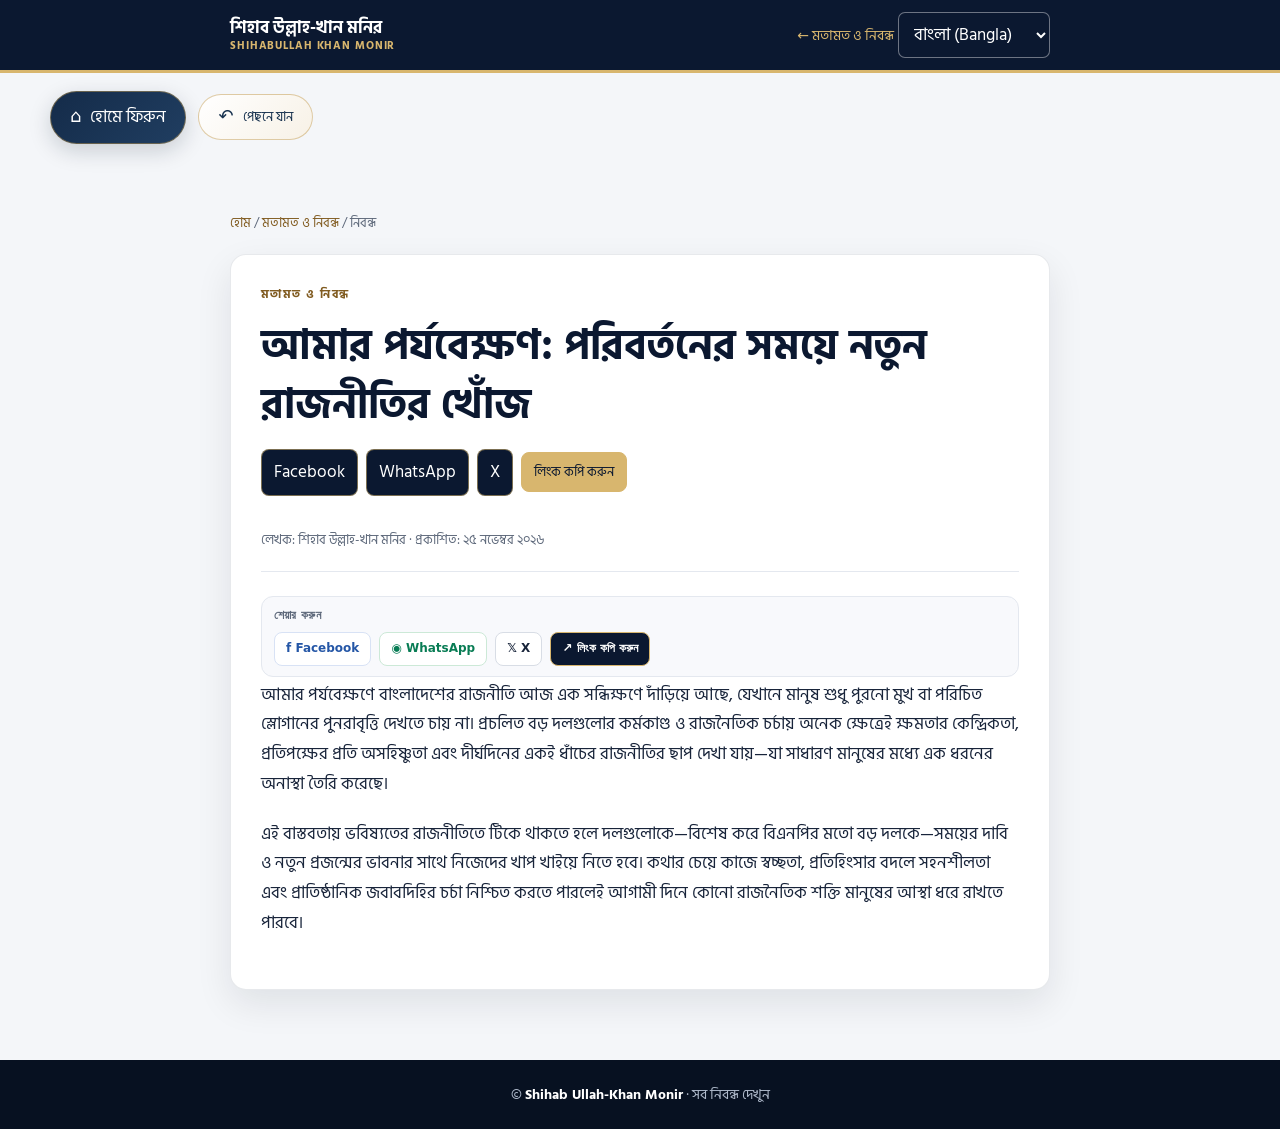
<file: blog/new-politics-in-time-of-change/index.html>
<!doctype html>
<html lang="bn"><head>
<script id="site-language-bootstrap">
(function(){try{var l=localStorage.getItem("site-language")||localStorage.getItem("siteLang")||"bn";if(["bn","en","ur","ar"].indexOf(l)<0)l="bn";document.documentElement.lang=l;document.documentElement.dir=(l==="ar"||l==="ur")?"rtl":"ltr";document.documentElement.setAttribute("data-site-lang",l);}catch(e){}})();
</script><meta charset="utf-8"><meta name="viewport" content="width=device-width,initial-scale=1">
<title>পরিবর্তনের সময়ে নতুন রাজনীতি | Shihab Ullah-Khan Monir</title><meta name="description" content="আমার পর্যবেক্ষণে বাংলাদেশের রাজনীতি আজ এক সন্ধিক্ষণে দাঁড়িয়ে আছে, যেখানে মানুষ শুধু পুরনো মুখ বা পরিচিত স্লোগানের পুনরাবৃত্তি দেখতে চায় না। প্রচলিত বড়"><meta name="author" content="Shihab Ullah-Khan Monir"><meta name="robots" content="index,follow">
<link rel="canonical" href="https://shihabullahkhanmonir.xyz/blog/new-politics-in-time-of-change/"><meta name="theme-color" content="#0b1830"><meta property="og:type" content="article">
<meta property="og:locale" content="bn_BD"><meta property="og:title" content="পরিবর্তনের সময়ে নতুন রাজনীতি | Shihab Ullah-Khan Monir">
<meta name="twitter:title" content="পরিবর্তনের সময়ে নতুন রাজনীতি | Shihab Ullah-Khan Monir"><meta property="og:description" content="আমার পর্যবেক্ষণে বাংলাদেশের রাজনীতি আজ এক সন্ধিক্ষণে দাঁড়িয়ে আছে, যেখানে মানুষ শুধু পুরনো মুখ বা পরিচিত স্লোগানের পুনরাবৃত্তি দেখতে চায় না। প্রচলিত বড়">
<meta name="twitter:description" content="আমার পর্যবেক্ষণে বাংলাদেশের রাজনীতি আজ এক সন্ধিক্ষণে দাঁড়িয়ে আছে, যেখানে মানুষ শুধু পুরনো মুখ বা পরিচিত স্লোগানের পুনরাবৃত্তি দেখতে চায় না। প্রচলিত বড়"><meta property="og:url" content="https://shihabullahkhanmonir.xyz/blog/new-politics-in-time-of-change/">
<script type="application/ld+json">{"@context":"https://schema.org","@type":"BlogPosting","headline":"আমার পর্যবেক্ষণ: পরিবর্তনের সময়ে নতুন রাজনীতির খোঁজ","description":"আমার পর্যবেক্ষণে বাংলাদেশের রাজনীতি আজ এক সন্ধিক্ষণে দাঁড়িয়ে আছে, যেখানে মানুষ শুধু পুরনো মুখ বা পরিচিত স্লোগানের পুনরাবৃত্তি দেখতে চায় না। প্রচলিত বড়","datePublished":"2026-11-25","dateModified":"2026-11-25","author":{"@type":"Person","name":"Shihab Ullah-Khan Monir","url":"https://shihabullahkhanmonir.xyz/"},"publisher":{"@type":"Person","name":"Shihab Ullah-Khan Monir"},"mainEntityOfPage":"https://shihabullahkhanmonir.xyz/blog/new-politics-in-time-of-change/"}</script>
<style>
@import url('https://fonts.googleapis.com/css2?family=Hind+Siliguri:wght@400;500;600;700;800&family=Noto+Naskh+Arabic:wght@400;500;600;700&family=Noto+Nastaliq+Urdu:wght@400;500;600;700&display=swap');

:root{--navy:#0b1830;--gold:#d8b66e;--ink:#18243a;--muted:#5d687a;--line:#e4e8ef}*{box-sizing:border-box}body{margin:0;background:#f4f6f9;color:var(--ink);font:17px/2 system-ui,-apple-system,"Noto Sans Bengali","Hind Siliguri",sans-serif}a{color:inherit;text-decoration:none}.wrap{width:min(820px,92%);margin:auto}header{background:var(--navy);color:#fff;border-bottom:3px solid var(--gold)}.nav{min-height:70px;display:flex;align-items:center;justify-content:space-between;gap:12px}.brand{font-weight:800;line-height:1.3}.brand small{display:block;color:var(--gold);font-size:11px;letter-spacing:.08em}.back{font-size:14px;color:var(--gold)}main{padding:46px 0 70px}.crumb{font-size:13px;color:var(--muted);margin-bottom:20px}.crumb a{color:#805b20}.article{background:white;border:1px solid var(--line);border-radius:16px;padding:clamp(22px,5vw,48px);box-shadow:0 12px 35px #0b18300b}.eyebrow{color:#805b20;font-size:12px;font-weight:800;letter-spacing:.12em}.article h1{color:var(--navy);font-size:clamp(29px,5vw,42px);line-height:1.4;margin:12px 0 6px}.meta{color:var(--muted);font-size:13px;border-bottom:1px solid var(--line);padding-bottom:20px;margin-bottom:24px}.article p{margin:0 0 20px}.signature{border-top:1px solid var(--line);padding-top:20px;margin-top:28px;font-weight:700;line-height:1.8;color:var(--navy)}footer{background:#071121;color:#aeb9ca;text-align:center;padding:23px 0;font-size:14px}footer b{color:#fff}@media(max-width:600px){.nav{padding:12px 0}.article{padding:23px 19px}}
 .lang{cursor:pointer;background:#0b1830;color:#fff;border:1px solid #ffffff66;border-radius:7px;padding:7px 11px;font:inherit}.lang option{background:#0b1830;color:#fff}.nav{flex-wrap:wrap}@media(max-width:600px){.nav{align-items:flex-start;flex-direction:column}} .rtl{direction:rtl;text-align:right;font-family:system-ui,"Noto Nastaliq Urdu","Noto Naskh Arabic",Tahoma,serif}.rtl .nav,.rtl .article,.rtl .crumb,.rtl footer{text-align:right;direction:rtl}.rtl .article p{direction:rtl;text-align:right}.rtl .meta{direction:rtl}
.page-backbar{width:min(1180px,calc(100% - 32px));margin:18px auto 22px;display:flex;align-items:center;gap:12px;flex-wrap:wrap;position:relative;z-index:2}.page-backbar a,.page-backbar button{appearance:none;border:1px solid rgba(190,150,75,.48);border-radius:999px;padding:11px 19px;display:inline-flex;align-items:center;gap:9px;text-decoration:none;font:600 14px/1.2 inherit;cursor:pointer;transition:transform .2s ease,box-shadow .2s ease}.page-back-home{color:#fff!important;background:linear-gradient(135deg,#142b49,#203e61);box-shadow:0 7px 22px rgba(9,25,45,.18)}.page-back-previous{color:#18324f!important;background:linear-gradient(135deg,#fff,#f7f1e6)}.page-backbar a:hover,.page-backbar button:hover{transform:translateY(-2px);box-shadow:0 10px 25px rgba(9,25,45,.2)}.page-backbar .back-icon{font-size:18px;line-height:1}@media(max-width:600px){.page-backbar{width:calc(100% - 24px);margin:13px auto 18px;gap:8px}.page-backbar a,.page-backbar button{padding:10px 14px;font-size:13px}}

/* Premium visual refinement — preserves all content, links and brand assets */
:root{--premium-shadow:0 14px 36px rgba(8,20,38,.09);--premium-shadow-hover:0 20px 44px rgba(8,20,38,.15);--premium-gold-soft:rgba(216,182,110,.22)}
html{scroll-padding-top:84px}
body{font-family:"Hind Siliguri","Noto Sans Bengali",system-ui,sans-serif;line-height:1.7;text-rendering:optimizeLegibility;-webkit-font-smoothing:antialiased}
:lang(bn),:lang(en){font-family:"Hind Siliguri","Noto Sans Bengali",system-ui,sans-serif}
:lang(ur){font-family:"Noto Nastaliq Urdu","Noto Naskh Arabic",Tahoma,serif;line-height:1.9}
:lang(ar){font-family:"Noto Naskh Arabic",Tahoma,serif;line-height:1.85}
h1,h2,h3{font-weight:800;text-wrap:pretty}
p{line-height:1.75}
button,.btn,.blogLink,.read-more,.read,.page-backbar a,.page-backbar button,.socialCard,.card,.panel,.topic,.article-card,.item,.event,.value,.blogTopic,.blogFeature,.galleryItem{transition:all .25s ease}
.btn,.blogLink,.read-more,.read{box-shadow:0 7px 18px rgba(11,24,48,.12)}
.btn:hover,.blogLink:hover,.read-more:hover,.read:hover{transform:translateY(-2px);box-shadow:0 12px 25px rgba(11,24,48,.18)}
.card:hover,.panel:hover,.topic:hover,.article-card:hover,.item:hover,.event:hover,.value:hover,.blogTopic:hover,.galleryItem:hover{border-color:rgba(216,182,110,.72);box-shadow:var(--premium-shadow-hover);transform:translateY(-2px)}
:where(a,button,select,input,textarea):focus-visible{outline:3px solid rgba(216,182,110,.9);outline-offset:3px}
.photo{border:2px solid var(--g, var(--gold,#d8b66e));box-shadow:0 0 0 5px rgba(216,182,110,.12),0 18px 52px rgba(0,0,0,.34),0 0 32px rgba(216,182,110,.2)}
.profilePhoto{filter:saturate(1.04) contrast(1.02)}
.heroGrid{padding-top:clamp(58px,7vw,92px);padding-bottom:clamp(58px,7vw,92px);gap:clamp(28px,4vw,52px)}
.latin{font-family:Georgia,"Times New Roman",serif;letter-spacing:.005em;line-height:1.3}
.panel,.card,.article-card,.topic,.intro,.article,.item,.galleryItem,.blogIntro{box-shadow:var(--premium-shadow);border-color:rgba(20,43,74,.1)}
.panel,.card,.article-card,.topic,.intro,.article,.blogIntro{padding:clamp(20px,2.5vw,30px)}
section{scroll-margin-top:82px}
.article-card img{aspect-ratio:16/9;object-fit:cover;height:auto;min-height:0}
.article-card{align-items:stretch}
.contactCard[href^="https://wa.me/"]{border-color:rgba(37,211,102,.28)}
.contactCard[href^="https://wa.me/"]:hover{border-color:#25d366;background:#f4fff8}
footer{line-height:1.7}
.rtl{font-family:"Noto Naskh Arabic","Noto Nastaliq Urdu",Tahoma,serif;line-height:1.9}
.rtl :lang(ar){font-family:"Noto Naskh Arabic",Tahoma,serif}
.rtl :lang(ur){font-family:"Noto Nastaliq Urdu","Noto Naskh Arabic",Tahoma,serif}
@media(max-width:700px){body{font-size:16px}.wrap{width:min(100% - 32px,1000px)}section{padding:clamp(42px,9vw,58px) 0}.head,.sectionHead{margin-bottom:26px}.panel,.card,.article-card,.topic,.intro,.article,.blogIntro{padding:20px}.article-card{grid-template-columns:minmax(0,1fr);gap:16px}.article-card img{width:100%;aspect-ratio:16/9;height:auto;max-height:none;object-fit:cover}.item{gap:11px}.btn,.blogLink,.read-more,.read{min-height:42px;display:inline-flex;align-items:center;justify-content:center}.heroGrid{padding-top:48px;padding-bottom:58px}.photo{width:min(270px,78vw)}}
@media(max-width:420px){.wrap{width:calc(100% - 28px)}.heroActions{align-items:stretch}.heroActions .btn{flex:1 1 100%;text-align:center}.facts{grid-template-columns:1fr}.contact{gap:12px}.socialCard{padding:13px;gap:11px}.item{padding:14px 13px}.number{flex-basis:32px;width:32px;height:32px}}
@media(prefers-reduced-motion:reduce){*,*::before,*::after{transition:none!important;scroll-behavior:auto!important}}


/* Premium visual refinement — preserves all content, links and brand assets */
:root{--premium-shadow:0 14px 36px rgba(8,20,38,.09);--premium-shadow-hover:0 20px 44px rgba(8,20,38,.15)}
html{scroll-padding-top:84px}body{font-family:"Hind Siliguri","Noto Sans Bengali",system-ui,sans-serif;line-height:1.7;text-rendering:optimizeLegibility;-webkit-font-smoothing:antialiased}
:lang(bn),:lang(en){font-family:"Hind Siliguri","Noto Sans Bengali",system-ui,sans-serif}:lang(ur){font-family:"Noto Nastaliq Urdu","Noto Naskh Arabic",Tahoma,serif;line-height:1.9}:lang(ar){font-family:"Noto Naskh Arabic",Tahoma,serif;line-height:1.85}
h1,h2,h3{font-weight:800;text-wrap:pretty}p{line-height:1.75}
button,.btn,.blogLink,.read-more,.read,.page-backbar a,.page-backbar button,.socialCard,.card,.panel,.topic,.article-card,.item,.event,.value,.blogTopic,.blogFeature,.galleryItem{transition:all .25s ease}
.btn,.blogLink,.read-more,.read{box-shadow:0 7px 18px rgba(11,24,48,.12)}.btn:hover,.blogLink:hover,.read-more:hover,.read:hover{transform:translateY(-2px);box-shadow:0 12px 25px rgba(11,24,48,.18)}
.card:hover,.panel:hover,.topic:hover,.article-card:hover,.item:hover,.event:hover,.value:hover,.blogTopic:hover,.galleryItem:hover{border-color:rgba(216,182,110,.72);box-shadow:var(--premium-shadow-hover);transform:translateY(-2px)}
:where(a,button,select,input,textarea):focus-visible{outline:3px solid rgba(216,182,110,.9);outline-offset:3px}
.photo{border:2px solid var(--g,var(--gold,#d8b66e));box-shadow:0 0 0 5px rgba(216,182,110,.12),0 18px 52px rgba(0,0,0,.34),0 0 32px rgba(216,182,110,.2)}.profilePhoto{filter:saturate(1.04) contrast(1.02)}
.heroGrid{padding-top:clamp(58px,7vw,92px);padding-bottom:clamp(58px,7vw,92px);gap:clamp(28px,4vw,52px)}.latin{font-family:Georgia,"Times New Roman",serif;letter-spacing:.005em;line-height:1.3}
.panel,.card,.article-card,.topic,.intro,.article,.item,.galleryItem,.blogIntro{box-shadow:var(--premium-shadow);border-color:rgba(20,43,74,.1)}.panel,.card,.article-card,.topic,.intro,.article,.blogIntro{padding:clamp(20px,2.5vw,30px)}
section{scroll-margin-top:82px}.article-card img{aspect-ratio:16/9;object-fit:cover;height:auto;min-height:0}.article-card{align-items:stretch}
.contactCard[href^="https://wa.me/"]{border-color:rgba(37,211,102,.28)}.contactCard[href^="https://wa.me/"]:hover{border-color:#25d366;background:#f4fff8}footer{line-height:1.7}
.rtl{font-family:"Noto Naskh Arabic","Noto Nastaliq Urdu",Tahoma,serif;line-height:1.9}.rtl :lang(ar){font-family:"Noto Naskh Arabic",Tahoma,serif}.rtl :lang(ur){font-family:"Noto Nastaliq Urdu","Noto Naskh Arabic",Tahoma,serif}
@media(max-width:700px){body{font-size:16px}.wrap{width:min(100% - 32px,1000px)}section{padding:clamp(42px,9vw,58px) 0}.head,.sectionHead{margin-bottom:26px}.panel,.card,.article-card,.topic,.intro,.article,.blogIntro{padding:20px}.article-card{grid-template-columns:minmax(0,1fr);gap:16px}.article-card img{width:100%;aspect-ratio:16/9;height:auto;max-height:none;object-fit:cover}.item{gap:11px}.btn,.blogLink,.read-more,.read{min-height:42px;display:inline-flex;align-items:center;justify-content:center}.heroGrid{padding-top:48px;padding-bottom:58px}.photo{width:min(270px,78vw)}}
@media(max-width:420px){.wrap{width:calc(100% - 28px)}.heroActions{align-items:stretch}.heroActions .btn{flex:1 1 100%;text-align:center}.facts{grid-template-columns:1fr}.contact{gap:12px}.socialCard{padding:13px;gap:11px}.item{padding:14px 13px}.number{flex-basis:32px;width:32px;height:32px}}
@media(prefers-reduced-motion:reduce){*,*::before,*::after{transition:none!important;scroll-behavior:auto!important}}


/* Social sharing controls — navy and gold site theme */
.share-tools{display:flex;flex-wrap:wrap;align-items:center;gap:8px;margin:14px 0 8px}
.share-tools a,.share-tools button{appearance:none;display:inline-flex;align-items:center;justify-content:center;gap:7px;min-height:36px;padding:8px 12px;border:1px solid rgba(216,182,110,.55);border-radius:8px;background:#0b1830;color:#fff;font:600 13px/1.2 inherit;text-decoration:none;cursor:pointer;transition:background .18s ease,border-color .18s ease,transform .18s ease}
.share-tools a:hover,.share-tools button:hover{background:#142b4a;border-color:#d8b66e;transform:translateY(-1px)}
.share-tools .share-copy{background:#d8b66e;color:#0b1830;border-color:#d8b66e}
.share-tools .share-native{background:#fff;color:#0b1830}
.share-tools .share-status{flex-basis:100%;min-height:1.4em;color:#087c54;font-size:12px;font-weight:700}
.galleryItem .share-tools{padding:0 14px 14px;margin:0}
.galleryItem .share-tools a,.galleryItem .share-tools button{font-size:12px;padding:7px 10px}
.rtl .share-tools{direction:rtl;justify-content:flex-start}
@media(max-width:560px){.share-tools{gap:6px}.share-tools a,.share-tools button{padding:8px 10px;font-size:12px}.galleryItem .share-tools{padding:0 10px 12px}}


.article-card>.share-tools{grid-column:1/-1;min-width:0}
</style>
<meta property="og:image" content="https://i.ibb.co.com/jk6SGzb1/1bab89fd2b944e85a7464611a137924f-1.webp"><meta property="og:image:alt" content="Shihab Ullah-Khan Monir"><meta name="twitter:card" content="summary_large_image"><meta name="twitter:image" content="https://i.ibb.co.com/jk6SGzb1/1bab89fd2b944e85a7464611a137924f-1.webp">








<meta property="og:site_name" content="Shihab Ullah-Khan Monir">
  <link rel="stylesheet" href="/assets/share.css">
</head><body><header><div class="wrap nav"><a class="brand" href="../../">শিহাব উল্লাহ-খান মনির<small>SHIHABULLAH KHAN MONIR</small></a><div class="nav-actions"><a class="back" href="../" data-bn="← মতামত ও নিবন্ধ" data-ur="← آراء اور مضامین" data-en="← Opinions & Articles" data-ar="← الآراء والمقالات">← মতামত ও নিবন্ধ</a> <select class="lang notranslate" id="lang" aria-label="ভাষা নির্বাচন করুন" translate="no"><option value="bn" translate="no" class="notranslate">বাংলা (Bangla)</option><option value="en" translate="no" class="notranslate">English</option><option value="ur" translate="no" class="notranslate">اردو (Urdu)</option><option value="ar" translate="no" class="notranslate">العربية (Arabic)</option></select></div></div></header><div class="page-backbar" aria-label="Page navigation"><a class="page-back-home" href="/"><span class="back-icon" aria-hidden="true">⌂</span><span data-bn="হোমে ফিরুন" data-en="Back to Home" data-ar="العودة إلى الصفحة الرئيسية" data-ur="مرکزی صفحے پر واپس جائیں">হোমে ফিরুন</span></a><button class="page-back-previous" type="button" data-go-back><span class="back-icon" aria-hidden="true">↶</span><span data-bn="পেছনে যান" data-en="Go Back" data-ar="رجوع" data-ur="پیچھے جائیں">পেছনে যান</span></button></div>
<main class="wrap"><div class="crumb"><a href="../../" data-bn="হোম" data-ur="ہوم" data-en="Home" data-ar="الرئيسية">হোম</a> / <a href="../" data-bn="মতামত ও নিবন্ধ" data-ur="آراء اور مضامین" data-en="Opinions & Articles" data-ar="الآراء والمقالات">মতামত ও নিবন্ধ</a> / <span data-bn="নিবন্ধ" data-ur="مضمون" data-en="Article" data-ar="مقال">নিবন্ধ</span></div><article class="article"><div class="eyebrow" data-bn="মতামত ও নিবন্ধ" data-ur="آراء اور مضامین" data-en="Opinions & Articles" data-ar="الآراء والمقالات">মতামত ও নিবন্ধ</div><h1 data-bn="আমার পর্যবেক্ষণ: পরিবর্তনের সময়ে নতুন রাজনীতির খোঁজ" data-ur="میرا مشاہدہ: تبدیلی کے دور میں نئی سیاست کی تلاش" data-en="My Observations: Searching for a New Politics in a Time of Change" data-ar="ملاحظاتي: البحث عن سياسة جديدة في زمن التغيير">আমার পর্যবেক্ষণ: পরিবর্তনের সময়ে নতুন রাজনীতির খোঁজ</h1><div class="meta" data-bn="লেখক: শিহাব উল্লাহ-খান মনির · প্রকাশিত: ২৫ নভেম্বর ২০২৬" data-ur="مصنف: شہاب اللہ خان منیر · اشاعت: 25 نومبر 2026" data-en="Author: Shihab Ullah-Khan Monir · Published: 25 November 2026" data-ar="الكاتب: شهاب الله خان منير · تاريخ النشر: 25 نوفمبر 2026">লেখক: শিহাব উল্লাহ-খান মনির · প্রকাশিত: ২৫ নভেম্বর ২০২৬</div><p data-bn="আমার পর্যবেক্ষণে বাংলাদেশের রাজনীতি আজ এক সন্ধিক্ষণে দাঁড়িয়ে আছে, যেখানে মানুষ শুধু পুরনো মুখ বা পরিচিত স্লোগানের পুনরাবৃত্তি দেখতে চায় না। প্রচলিত বড় দলগুলোর কর্মকাণ্ড ও রাজনৈতিক চর্চায় অনেক ক্ষেত্রেই ক্ষমতার কেন্দ্রিকতা, প্রতিপক্ষের প্রতি অসহিষ্ণুতা এবং দীর্ঘদিনের একই ধাঁচের রাজনীতির ছাপ দেখা যায়—যা সাধারণ মানুষের মধ্যে এক ধরনের অনাস্থা তৈরি করেছে।" data-ur="میرے مشاہدے میں بنگلہ دیش کی سیاست آج ایک دوراہے پر کھڑی ہے، جہاں لوگ صرف پرانے چہروں یا مانوس نعروں کی تکرار نہیں دیکھنا چاہتے۔ بڑی روایتی جماعتوں کے طرزِ عمل اور سیاسی سرگرمیوں میں کئی مواقع پر اختیارات کا ارتکاز، مخالفین کے لیے عدم برداشت اور طویل عرصے سے جاری روایتی سیاست کے آثار نظر آتے ہیں، جس سے عام لوگوں میں بے اعتمادی پیدا ہوئی ہے۔" data-en="In my observation, Bangladesh’s politics stands at a crossroads. People no longer want to see only familiar faces or repeated slogans. The activities and political practices of established major parties often reflect centralisation of power, intolerance towards opponents and long-standing patterns of politics. These tendencies have, in many cases, created a sense of distrust among ordinary people." data-ar="في ملاحظتي، تقف السياسة في بنغلاديش عند مفترق طرق. لم يعد الناس يرغبون في رؤية الوجوه المألوفة وحدها أو سماع الشعارات المتكررة. فكثيراً ما تعكس أنشطة وممارسات الأحزاب الكبرى الراسخة مركزية السلطة، وعدم التسامح مع الخصوم، وأنماطاً سياسية متوارثة. وقد خلقت هذه النزعات، في حالات كثيرة، شعوراً بانعدام الثقة لدى عامة الناس.">আমার পর্যবেক্ষণে বাংলাদেশের রাজনীতি আজ এক সন্ধিক্ষণে দাঁড়িয়ে আছে, যেখানে মানুষ শুধু পুরনো মুখ বা পরিচিত স্লোগানের পুনরাবৃত্তি দেখতে চায় না। প্রচলিত বড় দলগুলোর কর্মকাণ্ড ও রাজনৈতিক চর্চায় অনেক ক্ষেত্রেই ক্ষমতার কেন্দ্রিকতা, প্রতিপক্ষের প্রতি অসহিষ্ণুতা এবং দীর্ঘদিনের একই ধাঁচের রাজনীতির ছাপ দেখা যায়—যা সাধারণ মানুষের মধ্যে এক ধরনের অনাস্থা তৈরি করেছে।</p>
<p data-bn="এই বাস্তবতায় ভবিষ্যতের রাজনীতিতে টিকে থাকতে হলে দলগুলোকে—বিশেষ করে বিএনপির মতো বড় দলকে—সময়ের দাবি ও নতুন প্রজন্মের ভাবনার সাথে নিজেদের খাপ খাইয়ে নিতে হবে। কথার চেয়ে কাজে স্বচ্ছতা, প্রতিহিংসার বদলে সহনশীলতা এবং প্রাতিষ্ঠানিক জবাবদিহির চর্চা নিশ্চিত করতে পারলেই আগামী দিনে কোনো রাজনৈতিক শক্তি মানুষের আস্থা ধরে রাখতে পারবে।" data-ur="اس صورتحال میں مستقبل کی سیاست میں مؤثر رہنے کے لیے جماعتوں، خصوصاً بی این پی جیسی بڑی جماعتوں کو وقت کے تقاضوں اور نئی نسل کی سوچ کے مطابق خود کو ڈھالنا ہوگا۔ باتوں کے بجائے عمل میں شفافیت، انتقام کے بجائے رواداری اور ادارہ جاتی جواب دہی یقینی بنا کر ہی کوئی سیاسی قوت آنے والے دنوں میں عوام کا اعتماد برقرار رکھ سکے گی۔" data-en="In this context, political parties—particularly major parties such as the BNP—must adapt to the demands of the time and the outlook of a new generation if they are to remain relevant. A political force will be able to retain public trust in the years ahead only by demonstrating transparency through actions rather than words, tolerance instead of retribution, and a genuine commitment to institutional accountability." data-ar="في هذا السياق، يجب على الأحزاب السياسية، ولا سيما الأحزاب الكبرى مثل الحزب الوطني البنغلاديشي (BNP)، أن تتكيف مع متطلبات العصر ورؤية الجيل الجديد إذا أرادت الحفاظ على حضورها. ولن تتمكن أي قوة سياسية من الاحتفاظ بثقة الجمهور في السنوات المقبلة إلا بإظهار الشفافية من خلال الأفعال لا الأقوال، واعتماد التسامح بدلاً من الانتقام، والالتزام الحقيقي بالمساءلة المؤسسية.">এই বাস্তবতায় ভবিষ্যতের রাজনীতিতে টিকে থাকতে হলে দলগুলোকে—বিশেষ করে বিএনপির মতো বড় দলকে—সময়ের দাবি ও নতুন প্রজন্মের ভাবনার সাথে নিজেদের খাপ খাইয়ে নিতে হবে। কথার চেয়ে কাজে স্বচ্ছতা, প্রতিহিংসার বদলে সহনশীলতা এবং প্রাতিষ্ঠানিক জবাবদিহির চর্চা নিশ্চিত করতে পারলেই আগামী দিনে কোনো রাজনৈতিক শক্তি মানুষের আস্থা ধরে রাখতে পারবে।</p></article></main><footer>© <b>Shihab Ullah-Khan Monir</b> · <a href="../" data-bn="সব নিবন্ধ দেখুন" data-ur="تمام مضامین دیکھیں" data-en="All articles" data-ar="جميع المقالات">সব নিবন্ধ দেখুন</a></footer><script>(()=>{const b=document.getElementById("lang");let l="bn";function setLang(n){l=["bn","en","ur","ar"].includes(n)?n:"bn";document.documentElement.lang=l;document.documentElement.dir=(l==="ur"||l==="ar")?"rtl":"ltr";document.body.classList.toggle("rtl",l==="ur"||l==="ar");document.querySelectorAll("[data-bn]").forEach(e=>e.innerHTML=(e.getAttribute("data-"+l)||e.getAttribute("data-bn")));b.value=l;try{localStorage.setItem("site-language",l)}catch(e){}}b.addEventListener("change",()=>setLang(b.value));let saved="bn";try{saved=localStorage.getItem("site-language")||"bn"}catch(e){}setLang(saved);})();</script>

<script id="reliable-go-back">
(function(){
  "use strict";
  var backButton=document.querySelector("[data-go-back]");
  if(!backButton)return;
  var homeUrl="https://shihabullahkhanmonir.xyz/";
  backButton.addEventListener("click",function(){
    var sameDomainReferrer=false;
    try{
      if(document.referrer){
        sameDomainReferrer=new URL(document.referrer).hostname===window.location.hostname;
      }
    }catch(error){}
    if(window.history.length>1&&sameDomainReferrer){
      var currentUrl=window.location.href;
      window.history.back();
      window.setTimeout(function(){
        if(window.location.href===currentUrl){window.location.replace(homeUrl);}
      },800);
    }else{
      window.location.assign(homeUrl);
    }
  });
})();
</script>

<script id="site-title-localization">(function(){var titles={"bn":"পরিবর্তনের সময়ে নতুন রাজনীতি | Shihab Ullah-Khan Monir","en":"A New Politics in a Time of Change | Shihab Ullah-Khan Monir","ur":"البحث عن سياسة جديدة في زمن التغيير | شهاب الله خان منير","ar":"البحث عن سياسة جديدة في زمن التغيير | شهاب الله خان منير"};var s=document.querySelector("select#lang,select#language");function apply(){var l=(s&&s.value)||"bn";try{l=localStorage.getItem("site-language")||localStorage.getItem("siteLang")||l;}catch(e){}document.title=titles[l]||titles.bn;}apply();if(s)s.addEventListener("change",function(){document.title=titles[s.value]||titles.bn;});})();</script>
<script id="social-share-tools">

/* Share published articles, news and gallery media */
(function(){
  const labels=()=>({bn:{fb:"Facebook",wa:"WhatsApp",x:"X",copy:"লিংক কপি করুন",copied:"লিংক কপি হয়েছে",failed:"লিংক কপি করা যায়নি",native:"শেয়ার করুন"},en:{fb:"Facebook",wa:"WhatsApp",x:"X",copy:"Copy link",copied:"Link copied",failed:"Could not copy link",native:"Share"},ur:{fb:"Facebook",wa:"WhatsApp",x:"X",copy:"لنک کاپی کریں",copied:"لنک کاپی ہو گیا",failed:"لنک کاپی نہیں ہو سکا",native:"شیئر کریں"},ar:{fb:"Facebook",wa:"WhatsApp",x:"X",copy:"نسخ الرابط",copied:"تم نسخ الرابط",failed:"تعذر نسخ الرابط",native:"مشاركة"}}[document.documentElement.lang]||{fb:"Facebook",wa:"WhatsApp",x:"X",copy:"Copy link",copied:"Link copied",failed:"Could not copy link",native:"Share"});
  const absolute=value=>{try{return new URL(value,location.href).href}catch(e){return location.href}};
  const pageUrl=absolute(document.querySelector('link[rel="canonical"]')?.href||location.href);
  const pageTitle=document.querySelector('meta[property="og:title"]')?.content||document.title;
  function makeToolbar(title,url,kind){
    const u=absolute(url),label=title||pageTitle,t=labels();
    const box=document.createElement("div");box.className="share-tools";box.setAttribute("aria-label","Share this content");
    const link=(key,href)=>{const a=document.createElement("a");a.dataset.shareLabel=key;a.textContent=t[key];a.href=href;a.target="_blank";a.rel="noopener noreferrer";return a};
    const fb=link("fb","https://www.facebook.com/sharer/sharer.php?u="+encodeURIComponent(u));
    const wa=link("wa","https://api.whatsapp.com/send?text="+encodeURIComponent(label+" "+u));
    const x=link("x","https://twitter.com/intent/tweet?text="+encodeURIComponent(label)+"&url="+encodeURIComponent(u));
    const copy=document.createElement("button");copy.type="button";copy.className="share-copy";copy.dataset.shareLabel="copy";copy.textContent=t.copy;
    const status=document.createElement("span");status.className="share-status";status.setAttribute("role","status");status.setAttribute("aria-live","polite");
    copy.addEventListener("click",async()=>{
      let ok=false;try{if(navigator.clipboard&&window.isSecureContext){await navigator.clipboard.writeText(u);ok=true}}catch(e){}
      if(!ok){try{const field=document.createElement("textarea");field.value=u;field.setAttribute("readonly","");field.style.position="fixed";field.style.opacity="0";document.body.appendChild(field);field.select();ok=document.execCommand("copy");field.remove()}catch(e){}}
      status.textContent=ok?labels().copied:labels().failed;
    });
    box.append(fb,wa,x,copy);
    if(navigator.share){const native=document.createElement("button");native.type="button";native.className="share-native";native.dataset.shareLabel="native";native.textContent=t.native;native.addEventListener("click",async()=>{try{await navigator.share({title:label,text:label,url:u})}catch(e){}});box.append(native)}
    box.append(status);box.dataset.shareKind=kind||"page";return box;
  }
  document.querySelectorAll(".article-card").forEach(card=>{
    if(card.querySelector(".share-tools"))return;
    const target=card.querySelector('h2 a[href],h3 a[href],a[href]');if(!target)return;
    const title=card.querySelector("h2,h3")?.textContent?.trim()||target.textContent.trim()||pageTitle;
    card.append(makeToolbar(title,target.href,"article"));
  });
  document.querySelectorAll(".home-article-card").forEach(card=>{
    if(card.nextElementSibling?.classList.contains("share-tools"))return;
    const title=card.querySelector("strong")?.textContent?.trim()||card.textContent.trim()||pageTitle;
    card.insertAdjacentElement("afterend",makeToolbar(title,card.href,"article"));
  });
  document.querySelectorAll("article.article,.article").forEach(article=>{
    if(article.querySelector(".share-tools"))return;
    const heading=article.querySelector("h1");if(!heading)return;
    heading.insertAdjacentElement("afterend",makeToolbar(pageTitle,pageUrl,"article"));
  });
  document.querySelectorAll(".galleryItem").forEach(item=>{
    if(item.querySelector(".share-tools"))return;
    const img=item.querySelector("img"),video=item.querySelector("video");
    const mediaUrl=img?.currentSrc||img?.src||video?.currentSrc||video?.src||pageUrl;
    const caption=item.querySelector("figcaption")?.textContent?.trim()||img?.alt||video?.title||pageTitle;
    item.append(makeToolbar(caption,mediaUrl,"media"));
  });
  document.querySelectorAll("video").forEach(video=>{
    const parent=video.closest(".galleryItem,.media-card,.video-card")||video.parentElement;
    if(!parent||parent.querySelector(":scope > .share-tools"))return;
    const mediaUrl=video.currentSrc||video.src||video.querySelector("source")?.src||pageUrl;
    parent.append(makeToolbar(video.getAttribute("aria-label")||video.title||pageTitle,mediaUrl,"video"));
  });
  const refreshLabels=()=>document.querySelectorAll(".share-tools [data-share-label]").forEach(el=>{const key=el.dataset.shareLabel;el.textContent=labels()[key]||key});
  new MutationObserver(refreshLabels).observe(document.documentElement,{attributes:true,attributeFilter:["lang"]});
})();

</script>
  <script src="/assets/share.js" defer></script>
</body>
</html>
</file>
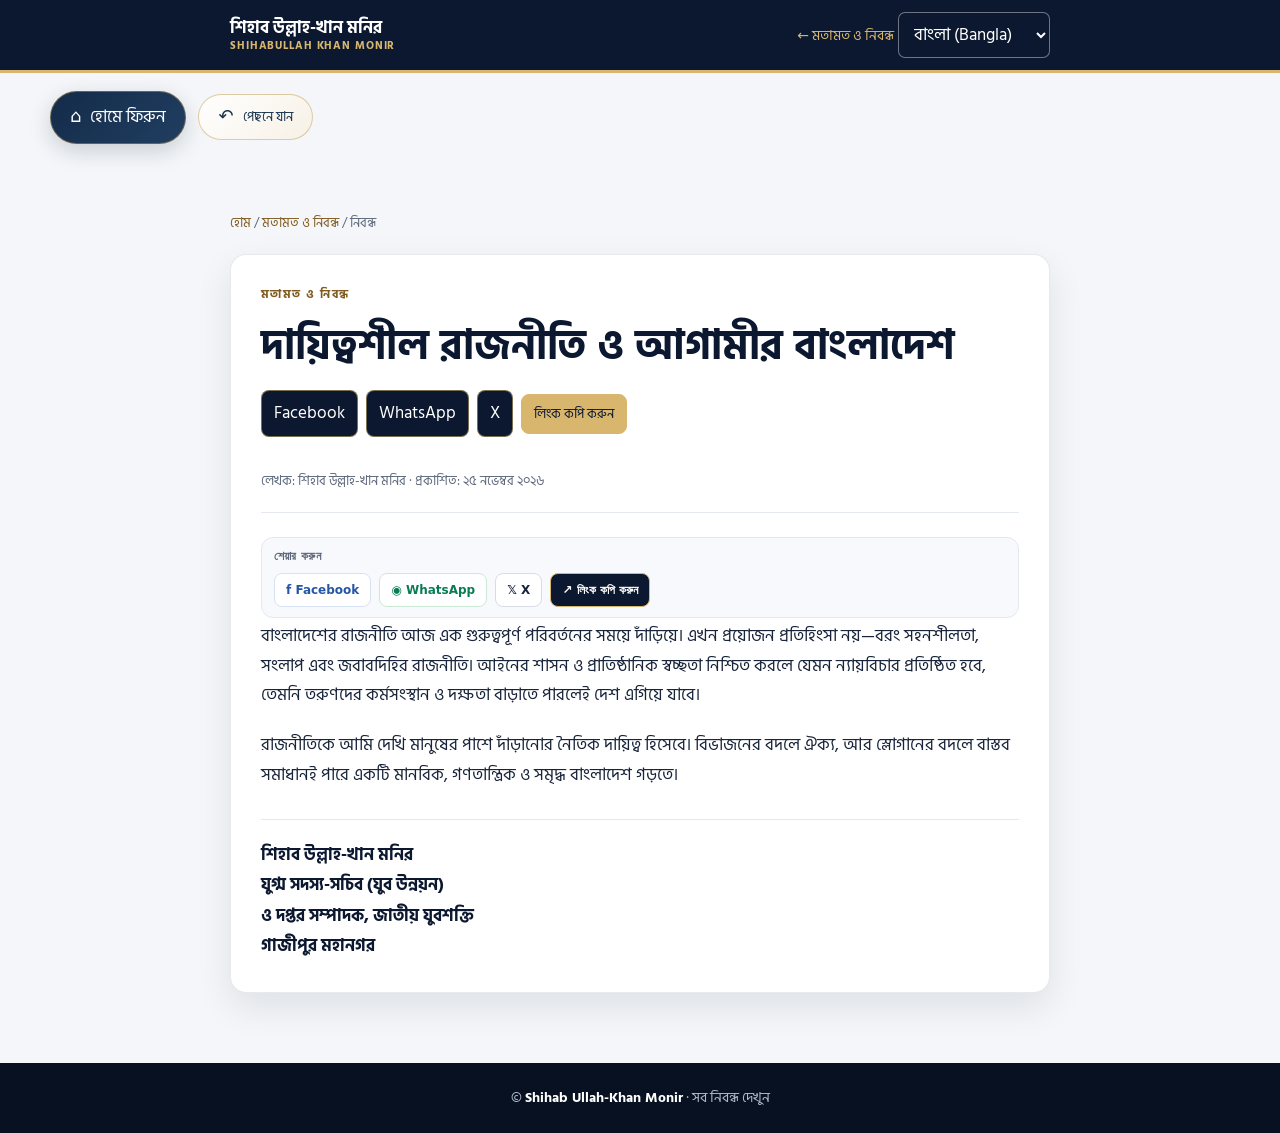
<file: blog/responsible-politics-future-bangladesh/index.html>
<!doctype html>
<html lang="bn"><head>
<script id="site-language-bootstrap">
(function(){try{var l=localStorage.getItem("site-language")||localStorage.getItem("siteLang")||"bn";if(["bn","en","ur","ar"].indexOf(l)<0)l="bn";document.documentElement.lang=l;document.documentElement.dir=(l==="ar"||l==="ur")?"rtl":"ltr";document.documentElement.setAttribute("data-site-lang",l);}catch(e){}})();
</script><meta charset="utf-8"><meta name="viewport" content="width=device-width,initial-scale=1">
<title>দায়িত্বশীল রাজনীতি ও আগামীর বাংলাদেশ | Shihab Ullah-Khan Monir</title><meta name="description" content="বাংলাদেশের রাজনীতি আজ এক গুরুত্বপূর্ণ পরিবর্তনের সময়ে দাঁড়িয়ে। এখন প্রয়োজন প্রতিহিংসা নয়—বরং সহনশীলতা, সংলাপ এবং জবাবদিহির রাজনীতি। আইনের শাসন ও প্রাত"><meta name="author" content="Shihab Ullah-Khan Monir"><meta name="robots" content="index,follow">
<link rel="canonical" href="https://shihabullahkhanmonir.xyz/blog/responsible-politics-future-bangladesh/"><meta name="theme-color" content="#0b1830"><meta property="og:type" content="article">
<meta property="og:locale" content="bn_BD"><meta property="og:title" content="দায়িত্বশীল রাজনীতি ও আগামীর বাংলাদেশ">
<meta name="twitter:title" content="দায়িত্বশীল রাজনীতি ও আগামীর বাংলাদেশ"><meta property="og:description" content="বাংলাদেশের রাজনীতি আজ এক গুরুত্বপূর্ণ পরিবর্তনের সময়ে দাঁড়িয়ে। এখন প্রয়োজন প্রতিহিংসা নয়—বরং সহনশীলতা, সংলাপ এবং জবাবদিহির রাজনীতি। আইনের শাসন ও প্রাত">
<meta name="twitter:description" content="বাংলাদেশের রাজনীতি আজ এক গুরুত্বপূর্ণ পরিবর্তনের সময়ে দাঁড়িয়ে। এখন প্রয়োজন প্রতিহিংসা নয়—বরং সহনশীলতা, সংলাপ এবং জবাবদিহির রাজনীতি। আইনের শাসন ও প্রাত"><meta property="og:url" content="https://shihabullahkhanmonir.xyz/blog/responsible-politics-future-bangladesh/">
<script type="application/ld+json">{"@context":"https://schema.org","@type":"BlogPosting","headline":"দায়িত্বশীল রাজনীতি ও আগামীর বাংলাদেশ","description":"বাংলাদেশের রাজনীতি আজ এক গুরুত্বপূর্ণ পরিবর্তনের সময়ে দাঁড়িয়ে। এখন প্রয়োজন প্রতিহিংসা নয়—বরং সহনশীলতা, সংলাপ এবং জবাবদিহির রাজনীতি। আইনের শাসন ও প্রাত","datePublished":"2026-11-25","dateModified":"2026-11-25","author":{"@type":"Person","name":"Shihab Ullah-Khan Monir","url":"https://shihabullahkhanmonir.xyz/"},"publisher":{"@type":"Person","name":"Shihab Ullah-Khan Monir"},"mainEntityOfPage":"https://shihabullahkhanmonir.xyz/blog/responsible-politics-future-bangladesh/"}</script>
<style>
@import url('https://fonts.googleapis.com/css2?family=Hind+Siliguri:wght@400;500;600;700;800&family=Noto+Naskh+Arabic:wght@400;500;600;700&family=Noto+Nastaliq+Urdu:wght@400;500;600;700&display=swap');

:root{--navy:#0b1830;--gold:#d8b66e;--ink:#18243a;--muted:#5d687a;--line:#e4e8ef}*{box-sizing:border-box}body{margin:0;background:#f4f6f9;color:var(--ink);font:17px/2 system-ui,-apple-system,"Noto Sans Bengali","Hind Siliguri",sans-serif}a{color:inherit;text-decoration:none}.wrap{width:min(820px,92%);margin:auto}header{background:var(--navy);color:#fff;border-bottom:3px solid var(--gold)}.nav{min-height:70px;display:flex;align-items:center;justify-content:space-between;gap:12px}.brand{font-weight:800;line-height:1.3}.brand small{display:block;color:var(--gold);font-size:11px;letter-spacing:.08em}.back{font-size:14px;color:var(--gold)}main{padding:46px 0 70px}.crumb{font-size:13px;color:var(--muted);margin-bottom:20px}.crumb a{color:#805b20}.article{background:white;border:1px solid var(--line);border-radius:16px;padding:clamp(22px,5vw,48px);box-shadow:0 12px 35px #0b18300b}.eyebrow{color:#805b20;font-size:12px;font-weight:800;letter-spacing:.12em}.article h1{color:var(--navy);font-size:clamp(29px,5vw,42px);line-height:1.4;margin:12px 0 6px}.meta{color:var(--muted);font-size:13px;border-bottom:1px solid var(--line);padding-bottom:20px;margin-bottom:24px}.article p{margin:0 0 20px}.signature{border-top:1px solid var(--line);padding-top:20px;margin-top:28px;font-weight:700;line-height:1.8;color:var(--navy)}footer{background:#071121;color:#aeb9ca;text-align:center;padding:23px 0;font-size:14px}footer b{color:#fff}@media(max-width:600px){.nav{padding:12px 0}.article{padding:23px 19px}}
 .lang{cursor:pointer;background:#0b1830;color:#fff;border:1px solid #ffffff66;border-radius:7px;padding:7px 11px;font:inherit}.lang option{background:#0b1830;color:#fff}.nav{flex-wrap:wrap}@media(max-width:600px){.nav{align-items:flex-start;flex-direction:column}} .rtl{direction:rtl;text-align:right;font-family:system-ui,"Noto Nastaliq Urdu","Noto Naskh Arabic",Tahoma,serif}.rtl .nav,.rtl .article,.rtl .crumb,.rtl footer{text-align:right;direction:rtl}.rtl .article p{direction:rtl;text-align:right}.rtl .meta{direction:rtl}
.page-backbar{width:min(1180px,calc(100% - 32px));margin:18px auto 22px;display:flex;align-items:center;gap:12px;flex-wrap:wrap;position:relative;z-index:2}.page-backbar a,.page-backbar button{appearance:none;border:1px solid rgba(190,150,75,.48);border-radius:999px;padding:11px 19px;display:inline-flex;align-items:center;gap:9px;text-decoration:none;font:600 14px/1.2 inherit;cursor:pointer;transition:transform .2s ease,box-shadow .2s ease}.page-back-home{color:#fff!important;background:linear-gradient(135deg,#142b49,#203e61);box-shadow:0 7px 22px rgba(9,25,45,.18)}.page-back-previous{color:#18324f!important;background:linear-gradient(135deg,#fff,#f7f1e6)}.page-backbar a:hover,.page-backbar button:hover{transform:translateY(-2px);box-shadow:0 10px 25px rgba(9,25,45,.2)}.page-backbar .back-icon{font-size:18px;line-height:1}@media(max-width:600px){.page-backbar{width:calc(100% - 24px);margin:13px auto 18px;gap:8px}.page-backbar a,.page-backbar button{padding:10px 14px;font-size:13px}}

/* Premium visual refinement — preserves all content, links and brand assets */
:root{--premium-shadow:0 14px 36px rgba(8,20,38,.09);--premium-shadow-hover:0 20px 44px rgba(8,20,38,.15);--premium-gold-soft:rgba(216,182,110,.22)}
html{scroll-padding-top:84px}
body{font-family:"Hind Siliguri","Noto Sans Bengali",system-ui,sans-serif;line-height:1.7;text-rendering:optimizeLegibility;-webkit-font-smoothing:antialiased}
:lang(bn),:lang(en){font-family:"Hind Siliguri","Noto Sans Bengali",system-ui,sans-serif}
:lang(ur){font-family:"Noto Nastaliq Urdu","Noto Naskh Arabic",Tahoma,serif;line-height:1.9}
:lang(ar){font-family:"Noto Naskh Arabic",Tahoma,serif;line-height:1.85}
h1,h2,h3{font-weight:800;text-wrap:pretty}
p{line-height:1.75}
button,.btn,.blogLink,.read-more,.read,.page-backbar a,.page-backbar button,.socialCard,.card,.panel,.topic,.article-card,.item,.event,.value,.blogTopic,.blogFeature,.galleryItem{transition:all .25s ease}
.btn,.blogLink,.read-more,.read{box-shadow:0 7px 18px rgba(11,24,48,.12)}
.btn:hover,.blogLink:hover,.read-more:hover,.read:hover{transform:translateY(-2px);box-shadow:0 12px 25px rgba(11,24,48,.18)}
.card:hover,.panel:hover,.topic:hover,.article-card:hover,.item:hover,.event:hover,.value:hover,.blogTopic:hover,.galleryItem:hover{border-color:rgba(216,182,110,.72);box-shadow:var(--premium-shadow-hover);transform:translateY(-2px)}
:where(a,button,select,input,textarea):focus-visible{outline:3px solid rgba(216,182,110,.9);outline-offset:3px}
.photo{border:2px solid var(--g, var(--gold,#d8b66e));box-shadow:0 0 0 5px rgba(216,182,110,.12),0 18px 52px rgba(0,0,0,.34),0 0 32px rgba(216,182,110,.2)}
.profilePhoto{filter:saturate(1.04) contrast(1.02)}
.heroGrid{padding-top:clamp(58px,7vw,92px);padding-bottom:clamp(58px,7vw,92px);gap:clamp(28px,4vw,52px)}
.latin{font-family:Georgia,"Times New Roman",serif;letter-spacing:.005em;line-height:1.3}
.panel,.card,.article-card,.topic,.intro,.article,.item,.galleryItem,.blogIntro{box-shadow:var(--premium-shadow);border-color:rgba(20,43,74,.1)}
.panel,.card,.article-card,.topic,.intro,.article,.blogIntro{padding:clamp(20px,2.5vw,30px)}
section{scroll-margin-top:82px}
.article-card img{aspect-ratio:16/9;object-fit:cover;height:auto;min-height:0}
.article-card{align-items:stretch}
.contactCard[href^="https://wa.me/"]{border-color:rgba(37,211,102,.28)}
.contactCard[href^="https://wa.me/"]:hover{border-color:#25d366;background:#f4fff8}
footer{line-height:1.7}
.rtl{font-family:"Noto Naskh Arabic","Noto Nastaliq Urdu",Tahoma,serif;line-height:1.9}
.rtl :lang(ar){font-family:"Noto Naskh Arabic",Tahoma,serif}
.rtl :lang(ur){font-family:"Noto Nastaliq Urdu","Noto Naskh Arabic",Tahoma,serif}
@media(max-width:700px){body{font-size:16px}.wrap{width:min(100% - 32px,1000px)}section{padding:clamp(42px,9vw,58px) 0}.head,.sectionHead{margin-bottom:26px}.panel,.card,.article-card,.topic,.intro,.article,.blogIntro{padding:20px}.article-card{grid-template-columns:minmax(0,1fr);gap:16px}.article-card img{width:100%;aspect-ratio:16/9;height:auto;max-height:none;object-fit:cover}.item{gap:11px}.btn,.blogLink,.read-more,.read{min-height:42px;display:inline-flex;align-items:center;justify-content:center}.heroGrid{padding-top:48px;padding-bottom:58px}.photo{width:min(270px,78vw)}}
@media(max-width:420px){.wrap{width:calc(100% - 28px)}.heroActions{align-items:stretch}.heroActions .btn{flex:1 1 100%;text-align:center}.facts{grid-template-columns:1fr}.contact{gap:12px}.socialCard{padding:13px;gap:11px}.item{padding:14px 13px}.number{flex-basis:32px;width:32px;height:32px}}
@media(prefers-reduced-motion:reduce){*,*::before,*::after{transition:none!important;scroll-behavior:auto!important}}


/* Premium visual refinement — preserves all content, links and brand assets */
:root{--premium-shadow:0 14px 36px rgba(8,20,38,.09);--premium-shadow-hover:0 20px 44px rgba(8,20,38,.15)}
html{scroll-padding-top:84px}body{font-family:"Hind Siliguri","Noto Sans Bengali",system-ui,sans-serif;line-height:1.7;text-rendering:optimizeLegibility;-webkit-font-smoothing:antialiased}
:lang(bn),:lang(en){font-family:"Hind Siliguri","Noto Sans Bengali",system-ui,sans-serif}:lang(ur){font-family:"Noto Nastaliq Urdu","Noto Naskh Arabic",Tahoma,serif;line-height:1.9}:lang(ar){font-family:"Noto Naskh Arabic",Tahoma,serif;line-height:1.85}
h1,h2,h3{font-weight:800;text-wrap:pretty}p{line-height:1.75}
button,.btn,.blogLink,.read-more,.read,.page-backbar a,.page-backbar button,.socialCard,.card,.panel,.topic,.article-card,.item,.event,.value,.blogTopic,.blogFeature,.galleryItem{transition:all .25s ease}
.btn,.blogLink,.read-more,.read{box-shadow:0 7px 18px rgba(11,24,48,.12)}.btn:hover,.blogLink:hover,.read-more:hover,.read:hover{transform:translateY(-2px);box-shadow:0 12px 25px rgba(11,24,48,.18)}
.card:hover,.panel:hover,.topic:hover,.article-card:hover,.item:hover,.event:hover,.value:hover,.blogTopic:hover,.galleryItem:hover{border-color:rgba(216,182,110,.72);box-shadow:var(--premium-shadow-hover);transform:translateY(-2px)}
:where(a,button,select,input,textarea):focus-visible{outline:3px solid rgba(216,182,110,.9);outline-offset:3px}
.photo{border:2px solid var(--g,var(--gold,#d8b66e));box-shadow:0 0 0 5px rgba(216,182,110,.12),0 18px 52px rgba(0,0,0,.34),0 0 32px rgba(216,182,110,.2)}.profilePhoto{filter:saturate(1.04) contrast(1.02)}
.heroGrid{padding-top:clamp(58px,7vw,92px);padding-bottom:clamp(58px,7vw,92px);gap:clamp(28px,4vw,52px)}.latin{font-family:Georgia,"Times New Roman",serif;letter-spacing:.005em;line-height:1.3}
.panel,.card,.article-card,.topic,.intro,.article,.item,.galleryItem,.blogIntro{box-shadow:var(--premium-shadow);border-color:rgba(20,43,74,.1)}.panel,.card,.article-card,.topic,.intro,.article,.blogIntro{padding:clamp(20px,2.5vw,30px)}
section{scroll-margin-top:82px}.article-card img{aspect-ratio:16/9;object-fit:cover;height:auto;min-height:0}.article-card{align-items:stretch}
.contactCard[href^="https://wa.me/"]{border-color:rgba(37,211,102,.28)}.contactCard[href^="https://wa.me/"]:hover{border-color:#25d366;background:#f4fff8}footer{line-height:1.7}
.rtl{font-family:"Noto Naskh Arabic","Noto Nastaliq Urdu",Tahoma,serif;line-height:1.9}.rtl :lang(ar){font-family:"Noto Naskh Arabic",Tahoma,serif}.rtl :lang(ur){font-family:"Noto Nastaliq Urdu","Noto Naskh Arabic",Tahoma,serif}
@media(max-width:700px){body{font-size:16px}.wrap{width:min(100% - 32px,1000px)}section{padding:clamp(42px,9vw,58px) 0}.head,.sectionHead{margin-bottom:26px}.panel,.card,.article-card,.topic,.intro,.article,.blogIntro{padding:20px}.article-card{grid-template-columns:minmax(0,1fr);gap:16px}.article-card img{width:100%;aspect-ratio:16/9;height:auto;max-height:none;object-fit:cover}.item{gap:11px}.btn,.blogLink,.read-more,.read{min-height:42px;display:inline-flex;align-items:center;justify-content:center}.heroGrid{padding-top:48px;padding-bottom:58px}.photo{width:min(270px,78vw)}}
@media(max-width:420px){.wrap{width:calc(100% - 28px)}.heroActions{align-items:stretch}.heroActions .btn{flex:1 1 100%;text-align:center}.facts{grid-template-columns:1fr}.contact{gap:12px}.socialCard{padding:13px;gap:11px}.item{padding:14px 13px}.number{flex-basis:32px;width:32px;height:32px}}
@media(prefers-reduced-motion:reduce){*,*::before,*::after{transition:none!important;scroll-behavior:auto!important}}


/* Social sharing controls — navy and gold site theme */
.share-tools{display:flex;flex-wrap:wrap;align-items:center;gap:8px;margin:14px 0 8px}
.share-tools a,.share-tools button{appearance:none;display:inline-flex;align-items:center;justify-content:center;gap:7px;min-height:36px;padding:8px 12px;border:1px solid rgba(216,182,110,.55);border-radius:8px;background:#0b1830;color:#fff;font:600 13px/1.2 inherit;text-decoration:none;cursor:pointer;transition:background .18s ease,border-color .18s ease,transform .18s ease}
.share-tools a:hover,.share-tools button:hover{background:#142b4a;border-color:#d8b66e;transform:translateY(-1px)}
.share-tools .share-copy{background:#d8b66e;color:#0b1830;border-color:#d8b66e}
.share-tools .share-native{background:#fff;color:#0b1830}
.share-tools .share-status{flex-basis:100%;min-height:1.4em;color:#087c54;font-size:12px;font-weight:700}
.galleryItem .share-tools{padding:0 14px 14px;margin:0}
.galleryItem .share-tools a,.galleryItem .share-tools button{font-size:12px;padding:7px 10px}
.rtl .share-tools{direction:rtl;justify-content:flex-start}
@media(max-width:560px){.share-tools{gap:6px}.share-tools a,.share-tools button{padding:8px 10px;font-size:12px}.galleryItem .share-tools{padding:0 10px 12px}}


.article-card>.share-tools{grid-column:1/-1;min-width:0}
</style>
<meta property="og:image" content="https://i.ibb.co.com/jk6SGzb1/1bab89fd2b944e85a7464611a137924f-1.webp"><meta property="og:image:alt" content="Shihab Ullah-Khan Monir"><meta name="twitter:card" content="summary_large_image"><meta name="twitter:image" content="https://i.ibb.co.com/jk6SGzb1/1bab89fd2b944e85a7464611a137924f-1.webp">








<meta property="og:site_name" content="Shihab Ullah-Khan Monir">
  <link rel="stylesheet" href="/assets/share.css">
</head><body><header><div class="wrap nav"><a class="brand" href="../../">শিহাব উল্লাহ-খান মনির<small>SHIHABULLAH KHAN MONIR</small></a><div class="nav-actions"><a class="back" href="../" data-bn="← মতামত ও নিবন্ধ" data-ur="← آراء اور مضامین" data-en="← Opinions & Articles" data-ar="← الآراء والمقالات">← মতামত ও নিবন্ধ</a> <select class="lang notranslate" id="lang" aria-label="ভাষা নির্বাচন করুন" translate="no"><option value="bn" translate="no" class="notranslate">বাংলা (Bangla)</option><option value="en" translate="no" class="notranslate">English</option><option value="ur" translate="no" class="notranslate">اردو (Urdu)</option><option value="ar" translate="no" class="notranslate">العربية (Arabic)</option></select></div></div></header><div class="page-backbar" aria-label="Page navigation"><a class="page-back-home" href="/"><span class="back-icon" aria-hidden="true">⌂</span><span data-bn="হোমে ফিরুন" data-en="Back to Home" data-ar="العودة إلى الصفحة الرئيسية" data-ar="العودة إلى الصفحة الرئيسية" data-ur="مرکزی صفحے پر واپس جائیں">হোমে ফিরুন</span></a><button class="page-back-previous" type="button" data-go-back><span class="back-icon" aria-hidden="true">↶</span><span data-bn="পেছনে যান" data-en="Go Back" data-ar="رجوع" data-ar="رجوع" data-ur="پیچھے جائیں">পেছনে যান</span></button></div>
<main class="wrap"><div class="crumb"><a href="../../" data-bn="হোম" data-ur="ہوم" data-en="Home" data-ar="الرئيسية" data-ar="الرئيسية">হোম</a> / <a href="../" data-bn="মতামত ও নিবন্ধ" data-ur="آراء اور مضامین" data-en="Opinions & Articles" data-ar="الآراء والمقالات">মতামত ও নিবন্ধ</a> / <span data-bn="নিবন্ধ" data-ur="مضمون" data-en="Article" data-ar="مقال">নিবন্ধ</span></div><article class="article"><div class="eyebrow" data-bn="মতামত ও নিবন্ধ" data-ur="آراء اور مضامین" data-en="Opinions & Articles" data-ar="الآراء والمقالات">মতামত ও নিবন্ধ</div><h1 data-bn="দায়িত্বশীল রাজনীতি ও আগামীর বাংলাদেশ" data-ur="ذمہ دار سیاست اور بنگلہ دیش کا مستقبل" data-en="Responsible Politics and the Bangladesh of Tomorrow" data-ar="سياسة مسؤولة وبنغلاديش الغد">দায়িত্বশীল রাজনীতি ও আগামীর বাংলাদেশ</h1><div class="meta" data-bn="লেখক: শিহাব উল্লাহ-খান মনির · প্রকাশিত: ২৫ নভেম্বর ২০২৬" data-ur="مصنف: شہاب اللہ خان منیر · اشاعت: 25 نومبر 2026" data-en="Author: Shihab Ullah-Khan Monir · Published: 25 November 2026" data-ar="الكاتب: شهاب الله خان منير · تاريخ النشر: 25 نوفمبر 2026">লেখক: শিহাব উল্লাহ-খান মনির · প্রকাশিত: ২৫ নভেম্বর ২০২৬</div><p data-bn="বাংলাদেশের রাজনীতি আজ এক গুরুত্বপূর্ণ পরিবর্তনের সময়ে দাঁড়িয়ে। এখন প্রয়োজন প্রতিহিংসা নয়—বরং সহনশীলতা, সংলাপ এবং জবাবদিহির রাজনীতি। আইনের শাসন ও প্রাতিষ্ঠানিক স্বচ্ছতা নিশ্চিত করলে যেমন ন্যায়বিচার প্রতিষ্ঠিত হবে, তেমনি তরুণদের কর্মসংস্থান ও দক্ষতা বাড়াতে পারলেই দেশ এগিয়ে যাবে।" data-ur="آج بنگلہ دیش کی سیاست تبدیلی کے ایک اہم مرحلے پر کھڑی ہے۔ اب انتقام نہیں بلکہ رواداری، مکالمے اور جواب دہی پر مبنی سیاست کی ضرورت ہے۔ قانون کی حکمرانی اور ادارہ جاتی شفافیت یقینی بنانے سے انصاف قائم ہوگا، جبکہ نوجوانوں کے لیے روزگار اور مہارتوں کے مواقع بڑھانے سے ملک آگے بڑھے گا۔" data-en="Bangladesh’s politics stands at an important moment of change. What is needed now is not retribution, but a politics of tolerance, dialogue and accountability. Ensuring the rule of law and institutional transparency can help establish justice, while expanding employment opportunities and skills among young people can move the country forward." data-ar="تقف السياسة في بنغلاديش عند لحظة مهمة من التغيير. وما نحتاج إليه الآن ليس الانتقام، بل سياسة تقوم على التسامح والحوار والمساءلة. ويمكن لضمان سيادة القانون والشفافية المؤسسية أن يساعد في إرساء العدالة، بينما يسهم توسيع فرص العمل وتنمية مهارات الشباب في دفع البلاد إلى الأمام.">বাংলাদেশের রাজনীতি আজ এক গুরুত্বপূর্ণ পরিবর্তনের সময়ে দাঁড়িয়ে। এখন প্রয়োজন প্রতিহিংসা নয়—বরং সহনশীলতা, সংলাপ এবং জবাবদিহির রাজনীতি। আইনের শাসন ও প্রাতিষ্ঠানিক স্বচ্ছতা নিশ্চিত করলে যেমন ন্যায়বিচার প্রতিষ্ঠিত হবে, তেমনি তরুণদের কর্মসংস্থান ও দক্ষতা বাড়াতে পারলেই দেশ এগিয়ে যাবে।</p>
<p data-bn="রাজনীতিকে আমি দেখি মানুষের পাশে দাঁড়ানোর নৈতিক দায়িত্ব হিসেবে। বিভাজনের বদলে ঐক্য, আর স্লোগানের বদলে বাস্তব সমাধানই পারে একটি মানবিক, গণতান্ত্রিক ও সমৃদ্ধ বাংলাদেশ গড়তে।" data-ur="میں سیاست کو لوگوں کے ساتھ کھڑے ہونے کی اخلاقی ذمہ داری سمجھتا ہوں۔ تقسیم کے بجائے اتحاد اور نعروں کے بجائے عملی حل ہی ایک انسانی، جمہوری اور خوشحال بنگلہ دیش تعمیر کر سکتے ہیں۔" data-en="I see politics as an ethical responsibility to stand beside people. Unity instead of division, and practical solutions instead of slogans, can help build a humane, democratic and prosperous Bangladesh." data-ar="أرى السياسة مسؤولية أخلاقية تقتضي الوقوف إلى جانب الناس. ويمكن للوحدة بدلاً من الانقسام، وللحلول العملية بدلاً من الشعارات، أن تسهما في بناء بنغلاديش إنسانية وديمقراطية ومزدهرة.">রাজনীতিকে আমি দেখি মানুষের পাশে দাঁড়ানোর নৈতিক দায়িত্ব হিসেবে। বিভাজনের বদলে ঐক্য, আর স্লোগানের বদলে বাস্তব সমাধানই পারে একটি মানবিক, গণতান্ত্রিক ও সমৃদ্ধ বাংলাদেশ গড়তে।</p><div class="signature" data-bn="শিহাব উল্লাহ-খান মনির<br>যুগ্ম সদস্য-সচিব (যুব উন্নয়ন)<br>ও দপ্তর সম্পাদক, জাতীয় যুবশক্তি<br>গাজীপুর মহানগর" data-ur="شہاب اللہ خان منیر<br>جوائنٹ ممبر سیکریٹری (یوتھ ڈویلپمنٹ)<br>اور آفس سیکریٹری، جاتیو جووبوشکتی<br>غازی پور میٹروپولیٹن" data-en="Shihab Ullah-Khan Monir<br>Joint Member-Secretary (Youth Development)<br>and Office Secretary, Jatiya Jubo Shakti<br>Gazipur Metropolitan" data-ar="شهاب الله خان منير<br>الأمين المشترك (تنمية الشباب)<br>وأمين المكتب في جاتيا جوبو شاكتي<br>منطقة غازيبور الحضرية">শিহাব উল্লাহ-খান মনির<br>যুগ্ম সদস্য-সচিব (যুব উন্নয়ন)<br>ও দপ্তর সম্পাদক, জাতীয় যুবশক্তি<br>গাজীপুর মহানগর</div></article></main><footer>© <b>Shihab Ullah-Khan Monir</b> · <a href="../" data-bn="সব নিবন্ধ দেখুন" data-ur="تمام مضامین دیکھیں" data-en="All articles" data-ar="جميع المقالات">সব নিবন্ধ দেখুন</a></footer><script>(()=>{const b=document.getElementById("lang");let l="bn";function setLang(n){l=["bn","en","ur","ar"].includes(n)?n:"bn";document.documentElement.lang=l;document.documentElement.dir=(l==="ur"||l==="ar")?"rtl":"ltr";document.body.classList.toggle("rtl",l==="ur"||l==="ar");document.querySelectorAll("[data-bn]").forEach(e=>e.innerHTML=(e.getAttribute("data-"+l)||e.getAttribute("data-bn")));b.value=l;try{localStorage.setItem("site-language",l)}catch(e){}}b.addEventListener("change",()=>setLang(b.value));let saved="bn";try{saved=localStorage.getItem("site-language")||"bn"}catch(e){}setLang(saved);})();</script>

<script id="reliable-go-back">
(function(){
  "use strict";
  var backButton=document.querySelector("[data-go-back]");
  if(!backButton)return;
  var homeUrl="https://shihabullahkhanmonir.xyz/";
  backButton.addEventListener("click",function(){
    var sameDomainReferrer=false;
    try{
      if(document.referrer){
        sameDomainReferrer=new URL(document.referrer).hostname===window.location.hostname;
      }
    }catch(error){}
    if(window.history.length>1&&sameDomainReferrer){
      var currentUrl=window.location.href;
      window.history.back();
      window.setTimeout(function(){
        if(window.location.href===currentUrl){window.location.replace(homeUrl);}
      },800);
    }else{
      window.location.assign(homeUrl);
    }
  });
})();
</script>

<script id="site-title-localization">(function(){var titles={"bn":"দায়িত্বশীল রাজনীতি ও আগামীর বাংলাদেশ | Shihab Ullah-Khan Monir","en":"Responsible Politics and the Bangladesh of Tomorrow | Shihab Ullah-Khan Monir","ur":"سياسة مسؤولة وبنغلاديش الغد | شهاب الله خان منير","ar":"سياسة مسؤولة وبنغلاديش الغد | شهاب الله خان منير"};var s=document.querySelector("select#lang,select#language");function apply(){var l=(s&&s.value)||"bn";try{l=localStorage.getItem("site-language")||localStorage.getItem("siteLang")||l;}catch(e){}document.title=titles[l]||titles.bn;}apply();if(s)s.addEventListener("change",function(){document.title=titles[s.value]||titles.bn;});})();</script>
<script id="social-share-tools">

/* Share published articles, news and gallery media */
(function(){
  const labels=()=>({bn:{fb:"Facebook",wa:"WhatsApp",x:"X",copy:"লিংক কপি করুন",copied:"লিংক কপি হয়েছে",failed:"লিংক কপি করা যায়নি",native:"শেয়ার করুন"},en:{fb:"Facebook",wa:"WhatsApp",x:"X",copy:"Copy link",copied:"Link copied",failed:"Could not copy link",native:"Share"},ur:{fb:"Facebook",wa:"WhatsApp",x:"X",copy:"لنک کاپی کریں",copied:"لنک کاپی ہو گیا",failed:"لنک کاپی نہیں ہو سکا",native:"شیئر کریں"},ar:{fb:"Facebook",wa:"WhatsApp",x:"X",copy:"نسخ الرابط",copied:"تم نسخ الرابط",failed:"تعذر نسخ الرابط",native:"مشاركة"}}[document.documentElement.lang]||{fb:"Facebook",wa:"WhatsApp",x:"X",copy:"Copy link",copied:"Link copied",failed:"Could not copy link",native:"Share"});
  const absolute=value=>{try{return new URL(value,location.href).href}catch(e){return location.href}};
  const pageUrl=absolute(document.querySelector('link[rel="canonical"]')?.href||location.href);
  const pageTitle=document.querySelector('meta[property="og:title"]')?.content||document.title;
  function makeToolbar(title,url,kind){
    const u=absolute(url),label=title||pageTitle,t=labels();
    const box=document.createElement("div");box.className="share-tools";box.setAttribute("aria-label","Share this content");
    const link=(key,href)=>{const a=document.createElement("a");a.dataset.shareLabel=key;a.textContent=t[key];a.href=href;a.target="_blank";a.rel="noopener noreferrer";return a};
    const fb=link("fb","https://www.facebook.com/sharer/sharer.php?u="+encodeURIComponent(u));
    const wa=link("wa","https://api.whatsapp.com/send?text="+encodeURIComponent(label+" "+u));
    const x=link("x","https://twitter.com/intent/tweet?text="+encodeURIComponent(label)+"&url="+encodeURIComponent(u));
    const copy=document.createElement("button");copy.type="button";copy.className="share-copy";copy.dataset.shareLabel="copy";copy.textContent=t.copy;
    const status=document.createElement("span");status.className="share-status";status.setAttribute("role","status");status.setAttribute("aria-live","polite");
    copy.addEventListener("click",async()=>{
      let ok=false;try{if(navigator.clipboard&&window.isSecureContext){await navigator.clipboard.writeText(u);ok=true}}catch(e){}
      if(!ok){try{const field=document.createElement("textarea");field.value=u;field.setAttribute("readonly","");field.style.position="fixed";field.style.opacity="0";document.body.appendChild(field);field.select();ok=document.execCommand("copy");field.remove()}catch(e){}}
      status.textContent=ok?labels().copied:labels().failed;
    });
    box.append(fb,wa,x,copy);
    if(navigator.share){const native=document.createElement("button");native.type="button";native.className="share-native";native.dataset.shareLabel="native";native.textContent=t.native;native.addEventListener("click",async()=>{try{await navigator.share({title:label,text:label,url:u})}catch(e){}});box.append(native)}
    box.append(status);box.dataset.shareKind=kind||"page";return box;
  }
  document.querySelectorAll(".article-card").forEach(card=>{
    if(card.querySelector(".share-tools"))return;
    const target=card.querySelector('h2 a[href],h3 a[href],a[href]');if(!target)return;
    const title=card.querySelector("h2,h3")?.textContent?.trim()||target.textContent.trim()||pageTitle;
    card.append(makeToolbar(title,target.href,"article"));
  });
  document.querySelectorAll(".home-article-card").forEach(card=>{
    if(card.nextElementSibling?.classList.contains("share-tools"))return;
    const title=card.querySelector("strong")?.textContent?.trim()||card.textContent.trim()||pageTitle;
    card.insertAdjacentElement("afterend",makeToolbar(title,card.href,"article"));
  });
  document.querySelectorAll("article.article,.article").forEach(article=>{
    if(article.querySelector(".share-tools"))return;
    const heading=article.querySelector("h1");if(!heading)return;
    heading.insertAdjacentElement("afterend",makeToolbar(pageTitle,pageUrl,"article"));
  });
  document.querySelectorAll(".galleryItem").forEach(item=>{
    if(item.querySelector(".share-tools"))return;
    const img=item.querySelector("img"),video=item.querySelector("video");
    const mediaUrl=img?.currentSrc||img?.src||video?.currentSrc||video?.src||pageUrl;
    const caption=item.querySelector("figcaption")?.textContent?.trim()||img?.alt||video?.title||pageTitle;
    item.append(makeToolbar(caption,mediaUrl,"media"));
  });
  document.querySelectorAll("video").forEach(video=>{
    const parent=video.closest(".galleryItem,.media-card,.video-card")||video.parentElement;
    if(!parent||parent.querySelector(":scope > .share-tools"))return;
    const mediaUrl=video.currentSrc||video.src||video.querySelector("source")?.src||pageUrl;
    parent.append(makeToolbar(video.getAttribute("aria-label")||video.title||pageTitle,mediaUrl,"video"));
  });
  const refreshLabels=()=>document.querySelectorAll(".share-tools [data-share-label]").forEach(el=>{const key=el.dataset.shareLabel;el.textContent=labels()[key]||key});
  new MutationObserver(refreshLabels).observe(document.documentElement,{attributes:true,attributeFilter:["lang"]});
})();

</script>
  <script src="/assets/share.js" defer></script>
</body>
</html>
</file>
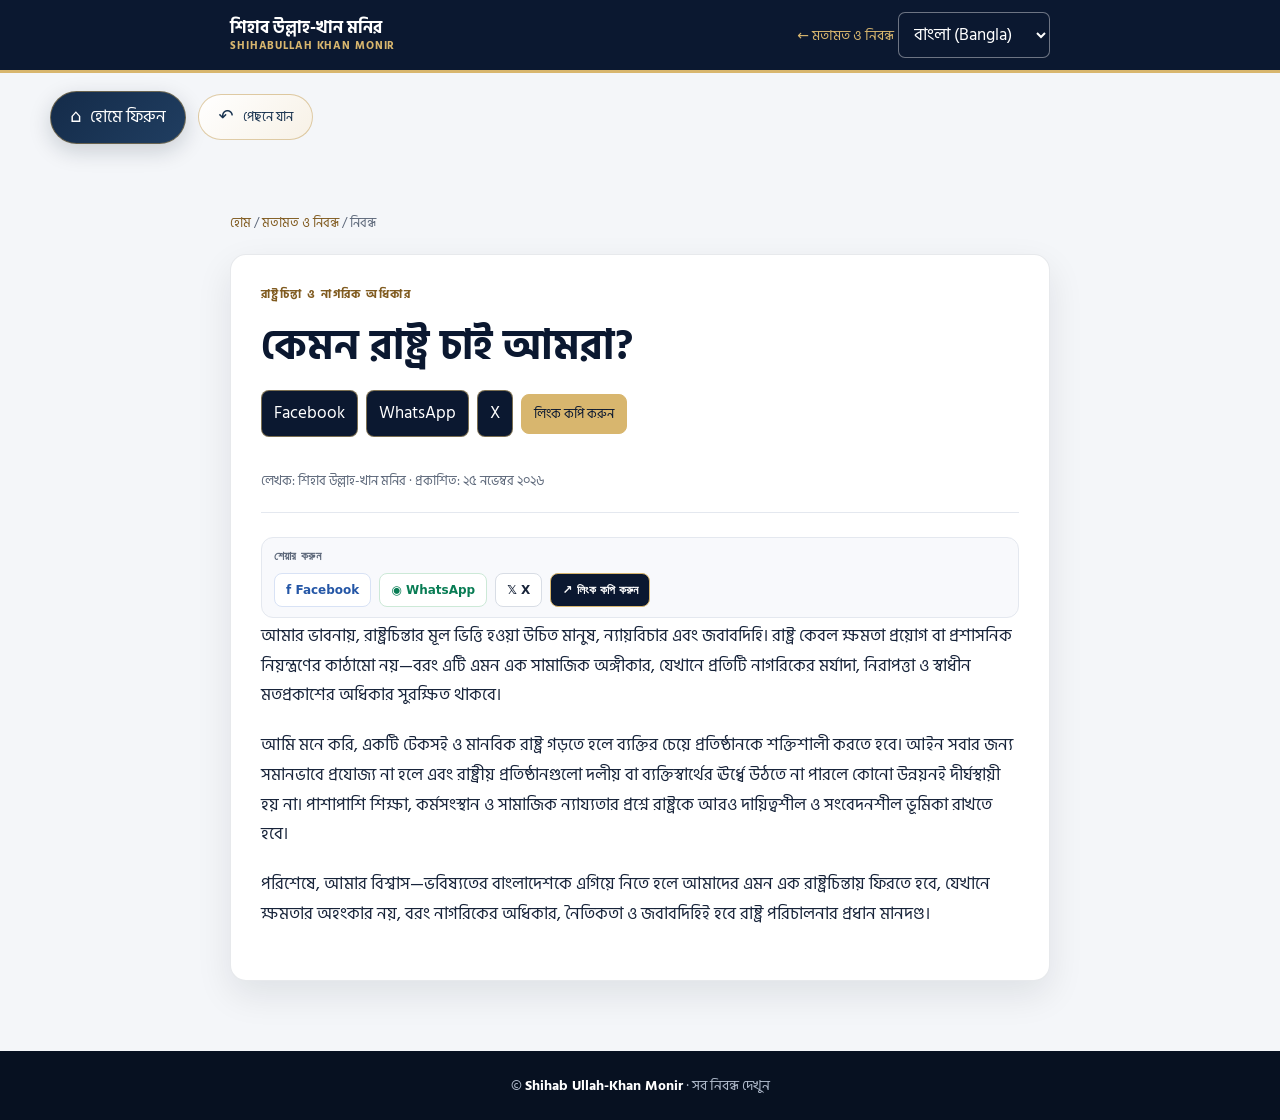
<file: blog/what-kind-of-state-we-want/index.html>
<!doctype html>
<html lang="bn"><head>
<script id="site-language-bootstrap">
(function(){try{var l=localStorage.getItem("site-language")||localStorage.getItem("siteLang")||"bn";if(["bn","en","ur","ar"].indexOf(l)<0)l="bn";document.documentElement.lang=l;document.documentElement.dir=(l==="ar"||l==="ur")?"rtl":"ltr";document.documentElement.setAttribute("data-site-lang",l);}catch(e){}})();
</script><meta charset="utf-8"><meta name="viewport" content="width=device-width,initial-scale=1">
<title>কেমন রাষ্ট্র চাই আমরা? | Shihab Ullah-Khan Monir</title><meta name="description" content="আমার ভাবনায়, রাষ্ট্রচিন্তার মূল ভিত্তি হওয়া উচিত মানুষ, ন্যায়বিচার এবং জবাবদিহি। রাষ্ট্র কেবল ক্ষমতা প্রয়োগ বা প্রশাসনিক নিয়ন্ত্রণের কাঠামো নয়—বরং এটি"><meta name="author" content="Shihab Ullah-Khan Monir"><meta name="robots" content="index,follow">
<link rel="canonical" href="https://shihabullahkhanmonir.xyz/blog/what-kind-of-state-we-want/"><meta name="theme-color" content="#0b1830">
<meta property="og:type" content="article">
<meta property="og:locale" content="bn_BD"><meta property="og:title" content="কেমন রাষ্ট্র চাই আমরা?">
<meta name="twitter:title" content="কেমন রাষ্ট্র চাই আমরা?"><meta property="og:description" content="আমার ভাবনায়, রাষ্ট্রচিন্তার মূল ভিত্তি হওয়া উচিত মানুষ, ন্যায়বিচার এবং জবাবদিহি। রাষ্ট্র কেবল ক্ষমতা প্রয়োগ বা প্রশাসনিক নিয়ন্ত্রণের কাঠামো নয়—বরং এটি">
<meta name="twitter:description" content="আমার ভাবনায়, রাষ্ট্রচিন্তার মূল ভিত্তি হওয়া উচিত মানুষ, ন্যায়বিচার এবং জবাবদিহি। রাষ্ট্র কেবল ক্ষমতা প্রয়োগ বা প্রশাসনিক নিয়ন্ত্রণের কাঠামো নয়—বরং এটি"><meta property="og:url" content="https://shihabullahkhanmonir.xyz/blog/what-kind-of-state-we-want/"><meta property="og:image" content="https://i.ibb.co.com/jk6SGzb1/1bab89fd2b944e85a7464611a137924f-1.webp">
<script type="application/ld+json">{"@context":"https://schema.org","@type":"BlogPosting","headline":"কেমন রাষ্ট্র চাই আমরা?","description":"আমার ভাবনায়, রাষ্ট্রচিন্তার মূল ভিত্তি হওয়া উচিত মানুষ, ন্যায়বিচার এবং জবাবদিহি। রাষ্ট্র কেবল ক্ষমতা প্রয়োগ বা প্রশাসনিক নিয়ন্ত্রণের কাঠামো নয়—বরং এটি","datePublished":"2026-11-25","dateModified":"2026-11-25","author":{"@type":"Person","name":"Shihab Ullah-Khan Monir","url":"https://shihabullahkhanmonir.xyz/"},"publisher":{"@type":"Person","name":"Shihab Ullah-Khan Monir"},"mainEntityOfPage":"https://shihabullahkhanmonir.xyz/blog/what-kind-of-state-we-want/"}</script>
<style>
@import url('https://fonts.googleapis.com/css2?family=Hind+Siliguri:wght@400;500;600;700;800&family=Noto+Naskh+Arabic:wght@400;500;600;700&family=Noto+Nastaliq+Urdu:wght@400;500;600;700&display=swap');
:root{--navy:#0b1830;--gold:#d8b66e;--ink:#18243a;--muted:#5d687a;--line:#e4e8ef}*{box-sizing:border-box}body{margin:0;background:#f4f6f9;color:var(--ink);font:17px/2 system-ui,-apple-system,"Noto Sans Bengali","Hind Siliguri",sans-serif}a{color:inherit;text-decoration:none}.wrap{width:min(820px,92%);margin:auto}header{background:var(--navy);color:#fff;border-bottom:3px solid var(--gold)}.nav{min-height:70px;display:flex;align-items:center;justify-content:space-between;gap:12px}.brand{font-weight:800;line-height:1.3}.brand small{display:block;color:var(--gold);font-size:11px;letter-spacing:.08em}.back{font-size:14px;color:var(--gold)}main{padding:46px 0 70px}.crumb{font-size:13px;color:var(--muted);margin-bottom:20px}.crumb a{color:#805b20}.article{background:white;border:1px solid var(--line);border-radius:16px;padding:clamp(22px,5vw,48px);box-shadow:0 12px 35px #0b18300b}.eyebrow{color:#805b20;font-size:12px;font-weight:800;letter-spacing:.12em}.article h1{color:var(--navy);font-size:clamp(29px,5vw,42px);line-height:1.4;margin:12px 0 6px}.meta{color:var(--muted);font-size:13px;border-bottom:1px solid var(--line);padding-bottom:20px;margin-bottom:24px}.article p{margin:0 0 20px}footer{background:#071121;color:#aeb9ca;text-align:center;padding:23px 0;font-size:14px}footer b{color:#fff}@media(max-width:600px){.nav{padding:12px 0}.article{padding:23px 19px}} .lang{cursor:pointer;background:#0b1830;color:#fff;border:1px solid #ffffff66;border-radius:7px;padding:7px 11px;font:inherit}.lang option{background:#0b1830;color:#fff}.nav{flex-wrap:wrap}@media(max-width:600px){.nav{align-items:flex-start;flex-direction:column}} .rtl{direction:rtl;text-align:right;font-family:system-ui,"Noto Nastaliq Urdu","Noto Naskh Arabic",Tahoma,serif}.rtl .nav,.rtl .article,.rtl .crumb,.rtl footer{text-align:right;direction:rtl}.rtl .article p{direction:rtl;text-align:right}.rtl .meta{direction:rtl}
.page-backbar{width:min(1180px,calc(100% - 32px));margin:18px auto 22px;display:flex;align-items:center;gap:12px;flex-wrap:wrap;position:relative;z-index:2}.page-backbar a,.page-backbar button{appearance:none;border:1px solid rgba(190,150,75,.48);border-radius:999px;padding:11px 19px;display:inline-flex;align-items:center;gap:9px;text-decoration:none;font:600 14px/1.2 inherit;cursor:pointer;transition:transform .2s ease,box-shadow .2s ease}.page-back-home{color:#fff!important;background:linear-gradient(135deg,#142b49,#203e61);box-shadow:0 7px 22px rgba(9,25,45,.18)}.page-back-previous{color:#18324f!important;background:linear-gradient(135deg,#fff,#f7f1e6)}.page-backbar a:hover,.page-backbar button:hover{transform:translateY(-2px);box-shadow:0 10px 25px rgba(9,25,45,.2)}.page-backbar .back-icon{font-size:18px;line-height:1}@media(max-width:600px){.page-backbar{width:calc(100% - 24px);margin:13px auto 18px;gap:8px}.page-backbar a,.page-backbar button{padding:10px 14px;font-size:13px}}

/* Premium visual refinement — preserves all content, links and brand assets */
:root{--premium-shadow:0 14px 36px rgba(8,20,38,.09);--premium-shadow-hover:0 20px 44px rgba(8,20,38,.15);--premium-gold-soft:rgba(216,182,110,.22)}
html{scroll-padding-top:84px}
body{font-family:"Hind Siliguri","Noto Sans Bengali",system-ui,sans-serif;line-height:1.7;text-rendering:optimizeLegibility;-webkit-font-smoothing:antialiased}
:lang(bn),:lang(en){font-family:"Hind Siliguri","Noto Sans Bengali",system-ui,sans-serif}
:lang(ur){font-family:"Noto Nastaliq Urdu","Noto Naskh Arabic",Tahoma,serif;line-height:1.9}
:lang(ar){font-family:"Noto Naskh Arabic",Tahoma,serif;line-height:1.85}
h1,h2,h3{font-weight:800;text-wrap:pretty}
p{line-height:1.75}
button,.btn,.blogLink,.read-more,.read,.page-backbar a,.page-backbar button,.socialCard,.card,.panel,.topic,.article-card,.item,.event,.value,.blogTopic,.blogFeature,.galleryItem{transition:all .25s ease}
.btn,.blogLink,.read-more,.read{box-shadow:0 7px 18px rgba(11,24,48,.12)}
.btn:hover,.blogLink:hover,.read-more:hover,.read:hover{transform:translateY(-2px);box-shadow:0 12px 25px rgba(11,24,48,.18)}
.card:hover,.panel:hover,.topic:hover,.article-card:hover,.item:hover,.event:hover,.value:hover,.blogTopic:hover,.galleryItem:hover{border-color:rgba(216,182,110,.72);box-shadow:var(--premium-shadow-hover);transform:translateY(-2px)}
:where(a,button,select,input,textarea):focus-visible{outline:3px solid rgba(216,182,110,.9);outline-offset:3px}
.photo{border:2px solid var(--g, var(--gold,#d8b66e));box-shadow:0 0 0 5px rgba(216,182,110,.12),0 18px 52px rgba(0,0,0,.34),0 0 32px rgba(216,182,110,.2)}
.profilePhoto{filter:saturate(1.04) contrast(1.02)}
.heroGrid{padding-top:clamp(58px,7vw,92px);padding-bottom:clamp(58px,7vw,92px);gap:clamp(28px,4vw,52px)}
.latin{font-family:Georgia,"Times New Roman",serif;letter-spacing:.005em;line-height:1.3}
.panel,.card,.article-card,.topic,.intro,.article,.item,.galleryItem,.blogIntro{box-shadow:var(--premium-shadow);border-color:rgba(20,43,74,.1)}
.panel,.card,.article-card,.topic,.intro,.article,.blogIntro{padding:clamp(20px,2.5vw,30px)}
section{scroll-margin-top:82px}
.article-card img{aspect-ratio:16/9;object-fit:cover;height:auto;min-height:0}
.article-card{align-items:stretch}
.contactCard[href^="https://wa.me/"]{border-color:rgba(37,211,102,.28)}
.contactCard[href^="https://wa.me/"]:hover{border-color:#25d366;background:#f4fff8}
footer{line-height:1.7}
.rtl{font-family:"Noto Naskh Arabic","Noto Nastaliq Urdu",Tahoma,serif;line-height:1.9}
.rtl :lang(ar){font-family:"Noto Naskh Arabic",Tahoma,serif}
.rtl :lang(ur){font-family:"Noto Nastaliq Urdu","Noto Naskh Arabic",Tahoma,serif}
@media(max-width:700px){body{font-size:16px}.wrap{width:min(100% - 32px,1000px)}section{padding:clamp(42px,9vw,58px) 0}.head,.sectionHead{margin-bottom:26px}.panel,.card,.article-card,.topic,.intro,.article,.blogIntro{padding:20px}.article-card{grid-template-columns:minmax(0,1fr);gap:16px}.article-card img{width:100%;aspect-ratio:16/9;height:auto;max-height:none;object-fit:cover}.item{gap:11px}.btn,.blogLink,.read-more,.read{min-height:42px;display:inline-flex;align-items:center;justify-content:center}.heroGrid{padding-top:48px;padding-bottom:58px}.photo{width:min(270px,78vw)}}
@media(max-width:420px){.wrap{width:calc(100% - 28px)}.heroActions{align-items:stretch}.heroActions .btn{flex:1 1 100%;text-align:center}.facts{grid-template-columns:1fr}.contact{gap:12px}.socialCard{padding:13px;gap:11px}.item{padding:14px 13px}.number{flex-basis:32px;width:32px;height:32px}}
@media(prefers-reduced-motion:reduce){*,*::before,*::after{transition:none!important;scroll-behavior:auto!important}}


/* Premium visual refinement — preserves all content, links and brand assets */
:root{--premium-shadow:0 14px 36px rgba(8,20,38,.09);--premium-shadow-hover:0 20px 44px rgba(8,20,38,.15)}
html{scroll-padding-top:84px}body{font-family:"Hind Siliguri","Noto Sans Bengali",system-ui,sans-serif;line-height:1.7;text-rendering:optimizeLegibility;-webkit-font-smoothing:antialiased}
:lang(bn),:lang(en){font-family:"Hind Siliguri","Noto Sans Bengali",system-ui,sans-serif}:lang(ur){font-family:"Noto Nastaliq Urdu","Noto Naskh Arabic",Tahoma,serif;line-height:1.9}:lang(ar){font-family:"Noto Naskh Arabic",Tahoma,serif;line-height:1.85}
h1,h2,h3{font-weight:800;text-wrap:pretty}p{line-height:1.75}
button,.btn,.blogLink,.read-more,.read,.page-backbar a,.page-backbar button,.socialCard,.card,.panel,.topic,.article-card,.item,.event,.value,.blogTopic,.blogFeature,.galleryItem{transition:all .25s ease}
.btn,.blogLink,.read-more,.read{box-shadow:0 7px 18px rgba(11,24,48,.12)}.btn:hover,.blogLink:hover,.read-more:hover,.read:hover{transform:translateY(-2px);box-shadow:0 12px 25px rgba(11,24,48,.18)}
.card:hover,.panel:hover,.topic:hover,.article-card:hover,.item:hover,.event:hover,.value:hover,.blogTopic:hover,.galleryItem:hover{border-color:rgba(216,182,110,.72);box-shadow:var(--premium-shadow-hover);transform:translateY(-2px)}
:where(a,button,select,input,textarea):focus-visible{outline:3px solid rgba(216,182,110,.9);outline-offset:3px}
.photo{border:2px solid var(--g,var(--gold,#d8b66e));box-shadow:0 0 0 5px rgba(216,182,110,.12),0 18px 52px rgba(0,0,0,.34),0 0 32px rgba(216,182,110,.2)}.profilePhoto{filter:saturate(1.04) contrast(1.02)}
.heroGrid{padding-top:clamp(58px,7vw,92px);padding-bottom:clamp(58px,7vw,92px);gap:clamp(28px,4vw,52px)}.latin{font-family:Georgia,"Times New Roman",serif;letter-spacing:.005em;line-height:1.3}
.panel,.card,.article-card,.topic,.intro,.article,.item,.galleryItem,.blogIntro{box-shadow:var(--premium-shadow);border-color:rgba(20,43,74,.1)}.panel,.card,.article-card,.topic,.intro,.article,.blogIntro{padding:clamp(20px,2.5vw,30px)}
section{scroll-margin-top:82px}.article-card img{aspect-ratio:16/9;object-fit:cover;height:auto;min-height:0}.article-card{align-items:stretch}
.contactCard[href^="https://wa.me/"]{border-color:rgba(37,211,102,.28)}.contactCard[href^="https://wa.me/"]:hover{border-color:#25d366;background:#f4fff8}footer{line-height:1.7}
.rtl{font-family:"Noto Naskh Arabic","Noto Nastaliq Urdu",Tahoma,serif;line-height:1.9}.rtl :lang(ar){font-family:"Noto Naskh Arabic",Tahoma,serif}.rtl :lang(ur){font-family:"Noto Nastaliq Urdu","Noto Naskh Arabic",Tahoma,serif}
@media(max-width:700px){body{font-size:16px}.wrap{width:min(100% - 32px,1000px)}section{padding:clamp(42px,9vw,58px) 0}.head,.sectionHead{margin-bottom:26px}.panel,.card,.article-card,.topic,.intro,.article,.blogIntro{padding:20px}.article-card{grid-template-columns:minmax(0,1fr);gap:16px}.article-card img{width:100%;aspect-ratio:16/9;height:auto;max-height:none;object-fit:cover}.item{gap:11px}.btn,.blogLink,.read-more,.read{min-height:42px;display:inline-flex;align-items:center;justify-content:center}.heroGrid{padding-top:48px;padding-bottom:58px}.photo{width:min(270px,78vw)}}
@media(max-width:420px){.wrap{width:calc(100% - 28px)}.heroActions{align-items:stretch}.heroActions .btn{flex:1 1 100%;text-align:center}.facts{grid-template-columns:1fr}.contact{gap:12px}.socialCard{padding:13px;gap:11px}.item{padding:14px 13px}.number{flex-basis:32px;width:32px;height:32px}}
@media(prefers-reduced-motion:reduce){*,*::before,*::after{transition:none!important;scroll-behavior:auto!important}}


/* Social sharing controls — navy and gold site theme */
.share-tools{display:flex;flex-wrap:wrap;align-items:center;gap:8px;margin:14px 0 8px}
.share-tools a,.share-tools button{appearance:none;display:inline-flex;align-items:center;justify-content:center;gap:7px;min-height:36px;padding:8px 12px;border:1px solid rgba(216,182,110,.55);border-radius:8px;background:#0b1830;color:#fff;font:600 13px/1.2 inherit;text-decoration:none;cursor:pointer;transition:background .18s ease,border-color .18s ease,transform .18s ease}
.share-tools a:hover,.share-tools button:hover{background:#142b4a;border-color:#d8b66e;transform:translateY(-1px)}
.share-tools .share-copy{background:#d8b66e;color:#0b1830;border-color:#d8b66e}
.share-tools .share-native{background:#fff;color:#0b1830}
.share-tools .share-status{flex-basis:100%;min-height:1.4em;color:#087c54;font-size:12px;font-weight:700}
.galleryItem .share-tools{padding:0 14px 14px;margin:0}
.galleryItem .share-tools a,.galleryItem .share-tools button{font-size:12px;padding:7px 10px}
.rtl .share-tools{direction:rtl;justify-content:flex-start}
@media(max-width:560px){.share-tools{gap:6px}.share-tools a,.share-tools button{padding:8px 10px;font-size:12px}.galleryItem .share-tools{padding:0 10px 12px}}


.article-card>.share-tools{grid-column:1/-1;min-width:0}
</style><meta name="twitter:card" content="summary_large_image"><meta name="twitter:image" content="https://i.ibb.co.com/jk6SGzb1/1bab89fd2b944e85a7464611a137924f-1.webp">








<meta property="og:site_name" content="Shihab Ullah-Khan Monir">
<meta property="og:image:alt" content="Shihab Ullah-Khan Monir">
  <link rel="stylesheet" href="/assets/share.css">
</head>
<body><header><div class="wrap nav"><a class="brand" href="../../">শিহাব উল্লাহ-খান মনির<small>SHIHABULLAH KHAN MONIR</small></a><div class="nav-actions"><a class="back" href="../" data-bn="← মতামত ও নিবন্ধ" data-ur="← آراء اور مضامین" data-en="← Opinions & Articles" data-ar="← الآراء والمقالات">← মতামত ও নিবন্ধ</a> <select class="lang notranslate" id="lang" aria-label="ভাষা নির্বাচন করুন" translate="no"><option value="bn" translate="no" class="notranslate">বাংলা (Bangla)</option><option value="en" translate="no" class="notranslate">English</option><option value="ur" translate="no" class="notranslate">اردو (Urdu)</option><option value="ar" translate="no" class="notranslate">العربية (Arabic)</option></select></div></div></header><div class="page-backbar" aria-label="Page navigation"><a class="page-back-home" href="/"><span class="back-icon" aria-hidden="true">⌂</span><span data-bn="হোমে ফিরুন" data-en="Back to Home" data-ar="العودة إلى الصفحة الرئيسية" data-ur="مرکزی صفحے پر واپس جائیں">হোমে ফিরুন</span></a><button class="page-back-previous" type="button" data-go-back><span class="back-icon" aria-hidden="true">↶</span><span data-bn="পেছনে যান" data-en="Go Back" data-ar="رجوع" data-ur="پیچھے جائیں">পেছনে যান</span></button></div>
<main class="wrap"><div class="crumb"><a href="../../" data-bn="হোম" data-ur="ہوم" data-en="Home" data-ar="الرئيسية">হোম</a> / <a href="../" data-bn="মতামত ও নিবন্ধ" data-ur="آراء اور مضامین" data-en="Opinions & Articles" data-ar="الآراء والمقالات">মতামত ও নিবন্ধ</a> / <span data-bn="নিবন্ধ" data-ur="مضمون" data-en="Article" data-ar="مقال">নিবন্ধ</span></div><article class="article"><div class="eyebrow" data-bn="রাষ্ট্রচিন্তা ও নাগরিক অধিকার" data-ur="ریاستی فکر اور شہری حقوق" data-en="State Philosophy & Citizens’ Rights" data-ar="فلسفة الدولة وحقوق المواطنين">রাষ্ট্রচিন্তা ও নাগরিক অধিকার</div><h1 data-bn="কেমন রাষ্ট্র চাই আমরা?" data-ur="ہم کیسی ریاست چاہتے ہیں؟" data-en="What Kind of State Do We Want?" data-ar="أيّ دولة نريد؟">কেমন রাষ্ট্র চাই আমরা?</h1><div class="meta" data-bn="লেখক: শিহাব উল্লাহ-খান মনির · প্রকাশিত: ২৫ নভেম্বর ২০২৬" data-ur="مصنف: شہاب اللہ خان منیر · اشاعت: 25 نومبر 2026" data-en="Author: Shihab Ullah-Khan Monir · Published: 25 November 2026" data-ar="الكاتب: شهاب الله خان منير · تاريخ النشر: 25 نوفمبر 2026">লেখক: শিহাব উল্লাহ-খান মনির · প্রকাশিত: ২৫ নভেম্বর ২০২৬</div><p data-bn="আমার ভাবনায়, রাষ্ট্রচিন্তার মূল ভিত্তি হওয়া উচিত মানুষ, ন্যায়বিচার এবং জবাবদিহি। রাষ্ট্র কেবল ক্ষমতা প্রয়োগ বা প্রশাসনিক নিয়ন্ত্রণের কাঠামো নয়—বরং এটি এমন এক সামাজিক অঙ্গীকার, যেখানে প্রতিটি নাগরিকের মর্যাদা, নিরাপত্তা ও স্বাধীন মতপ্রকাশের অধিকার সুরক্ষিত থাকবে।" data-ur="میرے نزدیک ریاستی فکر کی بنیادی اساس انسان، انصاف اور جواب دہی ہونی چاہیے۔ ریاست محض طاقت کے استعمال یا انتظامی کنٹرول کا ڈھانچہ نہیں، بلکہ ایک ایسا سماجی عہد ہے جہاں ہر شہری کے وقار، تحفظ اور آزادیٔ اظہار کے حق کا تحفظ ہو۔" data-en="In my view, the foundations of state philosophy should be people, justice and accountability. A state is not merely a structure for exercising power or administrative control; rather, it is a social compact in which the dignity, security and right to freedom of expression of every citizen are protected." data-ar="من وجهة نظري، ينبغي أن تقوم فلسفة الدولة على الإنسان والعدالة والمساءلة. فالدولة ليست مجرد هيكل لممارسة السلطة أو السيطرة الإدارية، بل هي عقد اجتماعي تُصان فيه كرامة كل مواطن وأمنه وحقه في حرية التعبير.">আমার ভাবনায়, রাষ্ট্রচিন্তার মূল ভিত্তি হওয়া উচিত মানুষ, ন্যায়বিচার এবং জবাবদিহি। রাষ্ট্র কেবল ক্ষমতা প্রয়োগ বা প্রশাসনিক নিয়ন্ত্রণের কাঠামো নয়—বরং এটি এমন এক সামাজিক অঙ্গীকার, যেখানে প্রতিটি নাগরিকের মর্যাদা, নিরাপত্তা ও স্বাধীন মতপ্রকাশের অধিকার সুরক্ষিত থাকবে।</p>
<p data-bn="আমি মনে করি, একটি টেকসই ও মানবিক রাষ্ট্র গড়তে হলে ব্যক্তির চেয়ে প্রতিষ্ঠানকে শক্তিশালী করতে হবে। আইন সবার জন্য সমানভাবে প্রযোজ্য না হলে এবং রাষ্ট্রীয় প্রতিষ্ঠানগুলো দলীয় বা ব্যক্তিস্বার্থের ঊর্ধ্বে উঠতে না পারলে কোনো উন্নয়নই দীর্ঘস্থায়ী হয় না। পাশাপাশি শিক্ষা, কর্মসংস্থান ও সামাজিক ন্যায্যতার প্রশ্নে রাষ্ট্রকে আরও দায়িত্বশীল ও সংবেদনশীল ভূমিকা রাখতে হবে।" data-ur="میرا خیال ہے کہ ایک پائیدار اور انسانی ریاست کی تعمیر کے لیے افراد کے مقابلے میں اداروں کو مضبوط بنانا ضروری ہے۔ اگر قانون سب پر یکساں لاگو نہ ہو اور ریاستی ادارے جماعتی یا ذاتی مفادات سے بلند نہ ہو سکیں تو کوئی ترقی دیرپا نہیں ہوتی۔ اس کے ساتھ تعلیم، روزگار اور سماجی انصاف کے معاملات میں ریاست کو زیادہ ذمہ دار اور حساس کردار ادا کرنا چاہیے۔" data-en="I believe that building a sustainable and humane state requires institutions to be stronger than individuals. No development can endure if the law does not apply equally to everyone and state institutions cannot rise above partisan or personal interests. At the same time, the state must play a more responsible and responsive role in education, employment and social justice." data-ar="أؤمن بأن بناء دولة مستدامة وإنسانية يتطلب أن تكون المؤسسات أقوى من الأفراد. فلا يمكن لأي تنمية أن تدوم إذا لم يُطبق القانون على الجميع بالتساوي، وإذا لم تستطع مؤسسات الدولة تجاوز المصالح الحزبية أو الشخصية. وفي الوقت نفسه، يجب أن تؤدي الدولة دوراً أكثر مسؤولية واستجابة في مجالات التعليم والعمل والعدالة الاجتماعية.">আমি মনে করি, একটি টেকসই ও মানবিক রাষ্ট্র গড়তে হলে ব্যক্তির চেয়ে প্রতিষ্ঠানকে শক্তিশালী করতে হবে। আইন সবার জন্য সমানভাবে প্রযোজ্য না হলে এবং রাষ্ট্রীয় প্রতিষ্ঠানগুলো দলীয় বা ব্যক্তিস্বার্থের ঊর্ধ্বে উঠতে না পারলে কোনো উন্নয়নই দীর্ঘস্থায়ী হয় না। পাশাপাশি শিক্ষা, কর্মসংস্থান ও সামাজিক ন্যায্যতার প্রশ্নে রাষ্ট্রকে আরও দায়িত্বশীল ও সংবেদনশীল ভূমিকা রাখতে হবে।</p>
<p data-bn="পরিশেষে, আমার বিশ্বাস—ভবিষ্যতের বাংলাদেশকে এগিয়ে নিতে হলে আমাদের এমন এক রাষ্ট্রচিন্তায় ফিরতে হবে, যেখানে ক্ষমতার অহংকার নয়, বরং নাগরিকের অধিকার, নৈতিকতা ও জবাবদিহিই হবে রাষ্ট্র পরিচালনার প্রধান মানদণ্ড।" data-ur="آخر میں، میرا یقین ہے کہ بنگلہ دیش کو مستقبل کی طرف لے جانے کے لیے ہمیں ایسی ریاستی فکر اپنانا ہوگی جہاں اقتدار کا غرور نہیں بلکہ شہریوں کے حقوق، اخلاقیات اور جواب دہی حکمرانی کے بنیادی معیار ہوں۔" data-en="Ultimately, I believe that moving Bangladesh forward requires a vision of the state in which the arrogance of power is replaced by citizens’ rights, ethics and accountability as the principal standards of governance." data-ar="في نهاية المطاف، أعتقد أن تقدم بنغلاديش يتطلب رؤية للدولة تُستبدل فيها غطرسة السلطة بحقوق المواطنين والأخلاق والمساءلة بوصفها المعايير الأساسية للحكم.">পরিশেষে, আমার বিশ্বাস—ভবিষ্যতের বাংলাদেশকে এগিয়ে নিতে হলে আমাদের এমন এক রাষ্ট্রচিন্তায় ফিরতে হবে, যেখানে ক্ষমতার অহংকার নয়, বরং নাগরিকের অধিকার, নৈতিকতা ও জবাবদিহিই হবে রাষ্ট্র পরিচালনার প্রধান মানদণ্ড।</p></article></main>
<footer>© <b>Shihab Ullah-Khan Monir</b> · <a href="../" data-bn="সব নিবন্ধ দেখুন" data-ur="تمام مضامین دیکھیں" data-en="All articles" data-ar="جميع المقالات">সব নিবন্ধ দেখুন</a></footer><script>(()=>{const b=document.getElementById("lang");let l="bn";function setLang(n){l=["bn","en","ur","ar"].includes(n)?n:"bn";document.documentElement.lang=l;document.documentElement.dir=(l==="ur"||l==="ar")?"rtl":"ltr";document.body.classList.toggle("rtl",l==="ur"||l==="ar");document.querySelectorAll("[data-bn]").forEach(e=>e.innerHTML=(e.getAttribute("data-"+l)||e.getAttribute("data-bn")));b.value=l;try{localStorage.setItem("site-language",l)}catch(e){}}b.addEventListener("change",()=>setLang(b.value));let saved="bn";try{saved=localStorage.getItem("site-language")||"bn"}catch(e){}setLang(saved);})();</script>

<script id="reliable-go-back">
(function(){
  "use strict";
  var backButton=document.querySelector("[data-go-back]");
  if(!backButton)return;
  var homeUrl="https://shihabullahkhanmonir.xyz/";
  backButton.addEventListener("click",function(){
    var sameDomainReferrer=false;
    try{
      if(document.referrer){
        sameDomainReferrer=new URL(document.referrer).hostname===window.location.hostname;
      }
    }catch(error){}
    if(window.history.length>1&&sameDomainReferrer){
      var currentUrl=window.location.href;
      window.history.back();
      window.setTimeout(function(){
        if(window.location.href===currentUrl){window.location.replace(homeUrl);}
      },800);
    }else{
      window.location.assign(homeUrl);
    }
  });
})();
</script>

<script id="site-title-localization">(function(){var titles={"bn":"কেমন রাষ্ট্র চাই আমরা? | Shihab Ullah-Khan Monir","en":"What Kind of State Do We Want? | Shihab Ullah-Khan Monir","ur":"أيّ دولة نريد؟ | شهاب الله خان منير","ar":"أيّ دولة نريد؟ | شهاب الله خان منير"};var s=document.querySelector("select#lang,select#language");function apply(){var l=(s&&s.value)||"bn";try{l=localStorage.getItem("site-language")||localStorage.getItem("siteLang")||l;}catch(e){}document.title=titles[l]||titles.bn;}apply();if(s)s.addEventListener("change",function(){document.title=titles[s.value]||titles.bn;});})();</script>
<script id="social-share-tools">

/* Share published articles, news and gallery media */
(function(){
  const labels=()=>({bn:{fb:"Facebook",wa:"WhatsApp",x:"X",copy:"লিংক কপি করুন",copied:"লিংক কপি হয়েছে",failed:"লিংক কপি করা যায়নি",native:"শেয়ার করুন"},en:{fb:"Facebook",wa:"WhatsApp",x:"X",copy:"Copy link",copied:"Link copied",failed:"Could not copy link",native:"Share"},ur:{fb:"Facebook",wa:"WhatsApp",x:"X",copy:"لنک کاپی کریں",copied:"لنک کاپی ہو گیا",failed:"لنک کاپی نہیں ہو سکا",native:"شیئر کریں"},ar:{fb:"Facebook",wa:"WhatsApp",x:"X",copy:"نسخ الرابط",copied:"تم نسخ الرابط",failed:"تعذر نسخ الرابط",native:"مشاركة"}}[document.documentElement.lang]||{fb:"Facebook",wa:"WhatsApp",x:"X",copy:"Copy link",copied:"Link copied",failed:"Could not copy link",native:"Share"});
  const absolute=value=>{try{return new URL(value,location.href).href}catch(e){return location.href}};
  const pageUrl=absolute(document.querySelector('link[rel="canonical"]')?.href||location.href);
  const pageTitle=document.querySelector('meta[property="og:title"]')?.content||document.title;
  function makeToolbar(title,url,kind){
    const u=absolute(url),label=title||pageTitle,t=labels();
    const box=document.createElement("div");box.className="share-tools";box.setAttribute("aria-label","Share this content");
    const link=(key,href)=>{const a=document.createElement("a");a.dataset.shareLabel=key;a.textContent=t[key];a.href=href;a.target="_blank";a.rel="noopener noreferrer";return a};
    const fb=link("fb","https://www.facebook.com/sharer/sharer.php?u="+encodeURIComponent(u));
    const wa=link("wa","https://api.whatsapp.com/send?text="+encodeURIComponent(label+" "+u));
    const x=link("x","https://twitter.com/intent/tweet?text="+encodeURIComponent(label)+"&url="+encodeURIComponent(u));
    const copy=document.createElement("button");copy.type="button";copy.className="share-copy";copy.dataset.shareLabel="copy";copy.textContent=t.copy;
    const status=document.createElement("span");status.className="share-status";status.setAttribute("role","status");status.setAttribute("aria-live","polite");
    copy.addEventListener("click",async()=>{
      let ok=false;try{if(navigator.clipboard&&window.isSecureContext){await navigator.clipboard.writeText(u);ok=true}}catch(e){}
      if(!ok){try{const field=document.createElement("textarea");field.value=u;field.setAttribute("readonly","");field.style.position="fixed";field.style.opacity="0";document.body.appendChild(field);field.select();ok=document.execCommand("copy");field.remove()}catch(e){}}
      status.textContent=ok?labels().copied:labels().failed;
    });
    box.append(fb,wa,x,copy);
    if(navigator.share){const native=document.createElement("button");native.type="button";native.className="share-native";native.dataset.shareLabel="native";native.textContent=t.native;native.addEventListener("click",async()=>{try{await navigator.share({title:label,text:label,url:u})}catch(e){}});box.append(native)}
    box.append(status);box.dataset.shareKind=kind||"page";return box;
  }
  document.querySelectorAll(".article-card").forEach(card=>{
    if(card.querySelector(".share-tools"))return;
    const target=card.querySelector('h2 a[href],h3 a[href],a[href]');if(!target)return;
    const title=card.querySelector("h2,h3")?.textContent?.trim()||target.textContent.trim()||pageTitle;
    card.append(makeToolbar(title,target.href,"article"));
  });
  document.querySelectorAll(".home-article-card").forEach(card=>{
    if(card.nextElementSibling?.classList.contains("share-tools"))return;
    const title=card.querySelector("strong")?.textContent?.trim()||card.textContent.trim()||pageTitle;
    card.insertAdjacentElement("afterend",makeToolbar(title,card.href,"article"));
  });
  document.querySelectorAll("article.article,.article").forEach(article=>{
    if(article.querySelector(".share-tools"))return;
    const heading=article.querySelector("h1");if(!heading)return;
    heading.insertAdjacentElement("afterend",makeToolbar(pageTitle,pageUrl,"article"));
  });
  document.querySelectorAll(".galleryItem").forEach(item=>{
    if(item.querySelector(".share-tools"))return;
    const img=item.querySelector("img"),video=item.querySelector("video");
    const mediaUrl=img?.currentSrc||img?.src||video?.currentSrc||video?.src||pageUrl;
    const caption=item.querySelector("figcaption")?.textContent?.trim()||img?.alt||video?.title||pageTitle;
    item.append(makeToolbar(caption,mediaUrl,"media"));
  });
  document.querySelectorAll("video").forEach(video=>{
    const parent=video.closest(".galleryItem,.media-card,.video-card")||video.parentElement;
    if(!parent||parent.querySelector(":scope > .share-tools"))return;
    const mediaUrl=video.currentSrc||video.src||video.querySelector("source")?.src||pageUrl;
    parent.append(makeToolbar(video.getAttribute("aria-label")||video.title||pageTitle,mediaUrl,"video"));
  });
  const refreshLabels=()=>document.querySelectorAll(".share-tools [data-share-label]").forEach(el=>{const key=el.dataset.shareLabel;el.textContent=labels()[key]||key});
  new MutationObserver(refreshLabels).observe(document.documentElement,{attributes:true,attributeFilter:["lang"]});
})();

</script>
  <script src="/assets/share.js" defer></script>
</body>
</html>
</file>
<file: assets/share.css>
/* Social sharing controls — navy and gold site theme */
.shareBar{display:flex;flex-wrap:wrap;align-items:center;gap:8px;margin:16px 0 4px;padding:10px 12px;border:1px solid #e4e8ef;border-radius:12px;background:#f8f9fc;direction:ltr}
.shareBar[data-share-kind="media"]{margin:10px 0 2px;padding:8px 10px;gap:7px}
.shareLabel{flex:0 0 100%;color:#5d687a;font:600 12px/1.4 system-ui,-apple-system,sans-serif;letter-spacing:.02em}
.shareAction{appearance:none;-webkit-appearance:none;display:inline-flex;align-items:center;justify-content:center;gap:6px;min-height:34px;padding:7px 11px;border:1px solid #dce2eb;border-radius:8px;background:#fff;color:#142b4a;font:600 12px/1.2 system-ui,-apple-system,sans-serif;text-decoration:none;cursor:pointer;transition:background .16s ease,border-color .16s ease,transform .16s ease}
.shareAction:hover{background:#fff8e8;border-color:#d8b66e;transform:translateY(-1px)}
.shareAction:focus-visible{outline:3px solid #d8b66e;outline-offset:2px}
.shareAction.facebook{border-color:#d8e2f5;color:#2456a6}
.shareAction.whatsapp{border-color:#cce9d7;color:#087c54}
.shareAction.xshare{border-color:#d8dde5;color:#18243a}
.shareAction.copy{border-color:#d8b66e;background:#0b1830;color:#fff}
.shareAction.native{border-color:#d8b66e;color:#805b20}
.shareToast{position:fixed;z-index:9999;left:50%;bottom:24px;transform:translate(-50%,12px);max-width:min(90vw,420px);padding:11px 16px;border:1px solid #d8b66e;border-radius:10px;background:#0b1830;color:#fff;box-shadow:0 10px 30px #07112135;font:600 13px/1.45 system-ui,-apple-system,sans-serif;text-align:center;opacity:0;visibility:hidden;transition:opacity .18s ease,transform .18s ease,visibility .18s ease}
.shareToast.is-visible{opacity:1;visibility:visible;transform:translate(-50%,0)}
.galleryItem .shareBar{width:100%}
.rtl .shareBar{direction:ltr;text-align:left}
@media(max-width:560px){.shareBar{gap:7px;padding:9px}.shareAction{flex:1 1 auto;min-height:36px;padding:8px 9px;font-size:11px}.shareLabel{font-size:11px}}
@media(prefers-reduced-motion:reduce){.shareAction,.shareToast{transition:none}}
</file>
